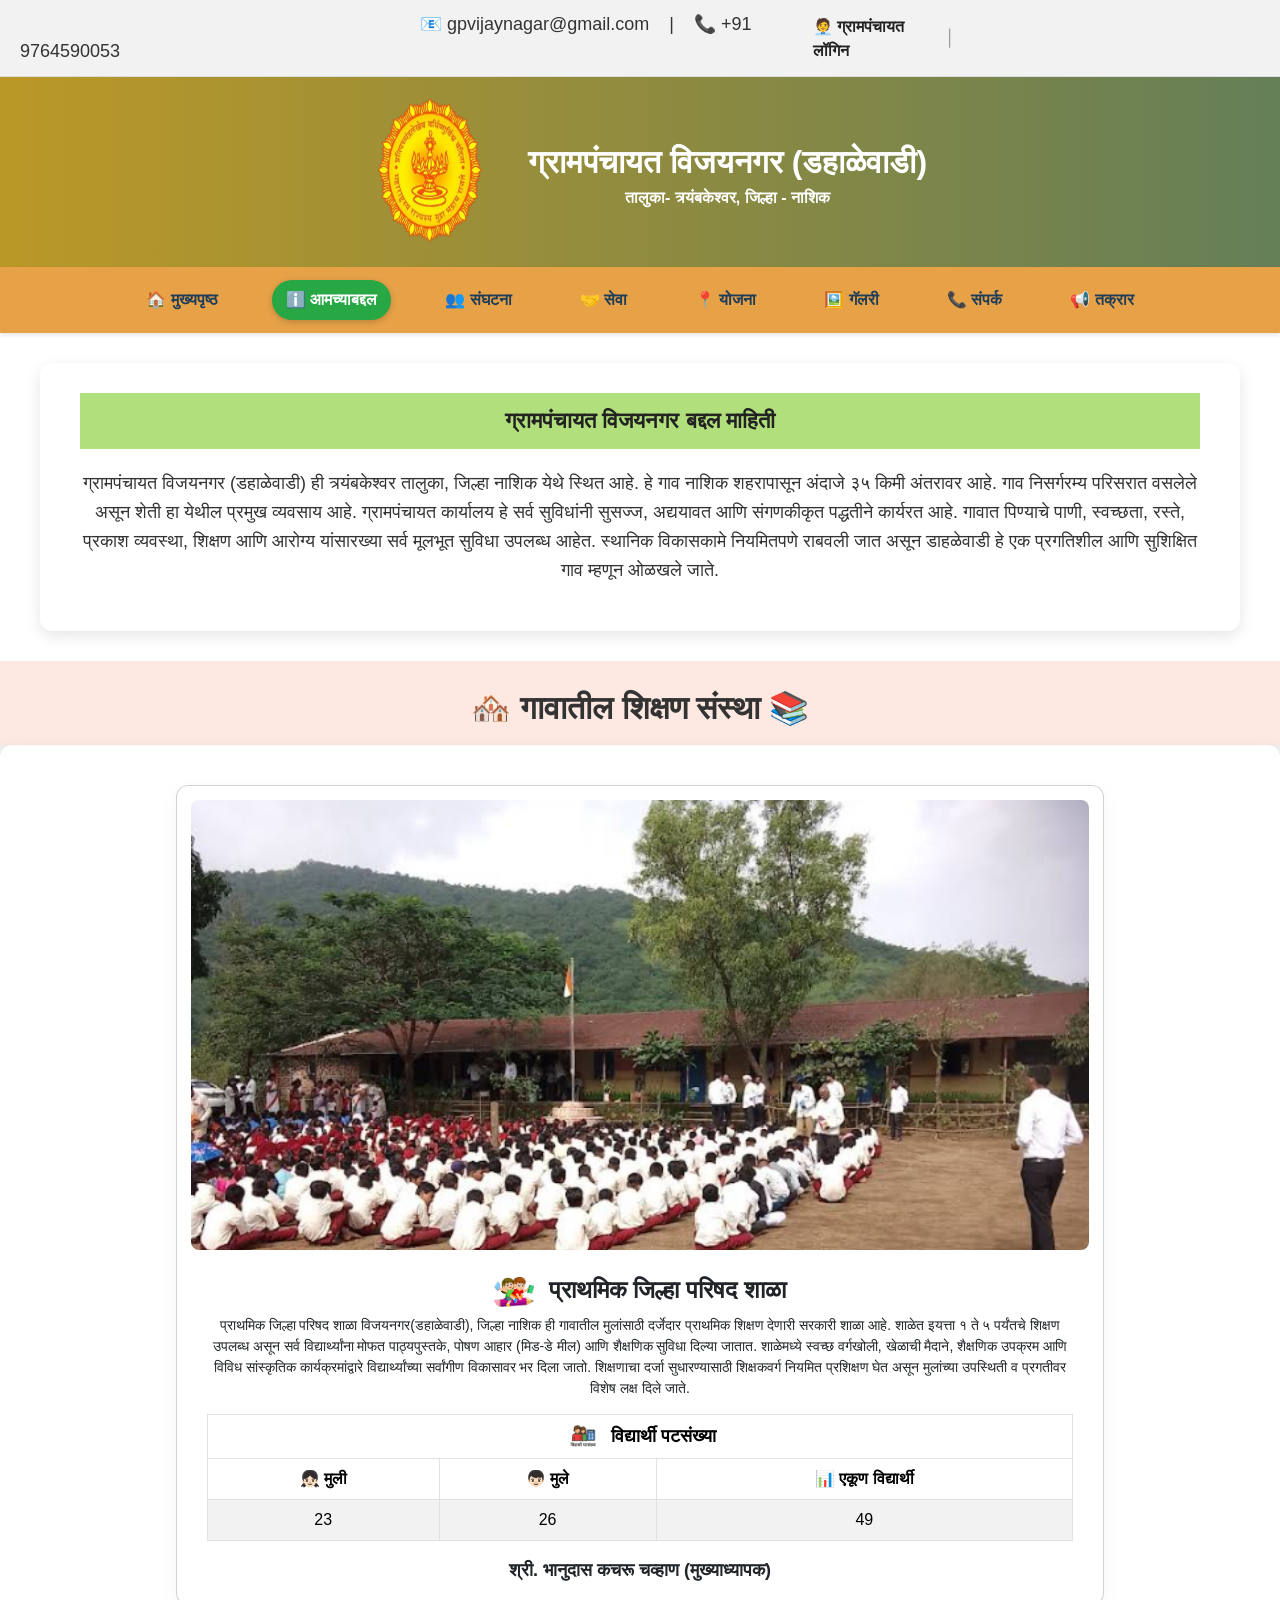
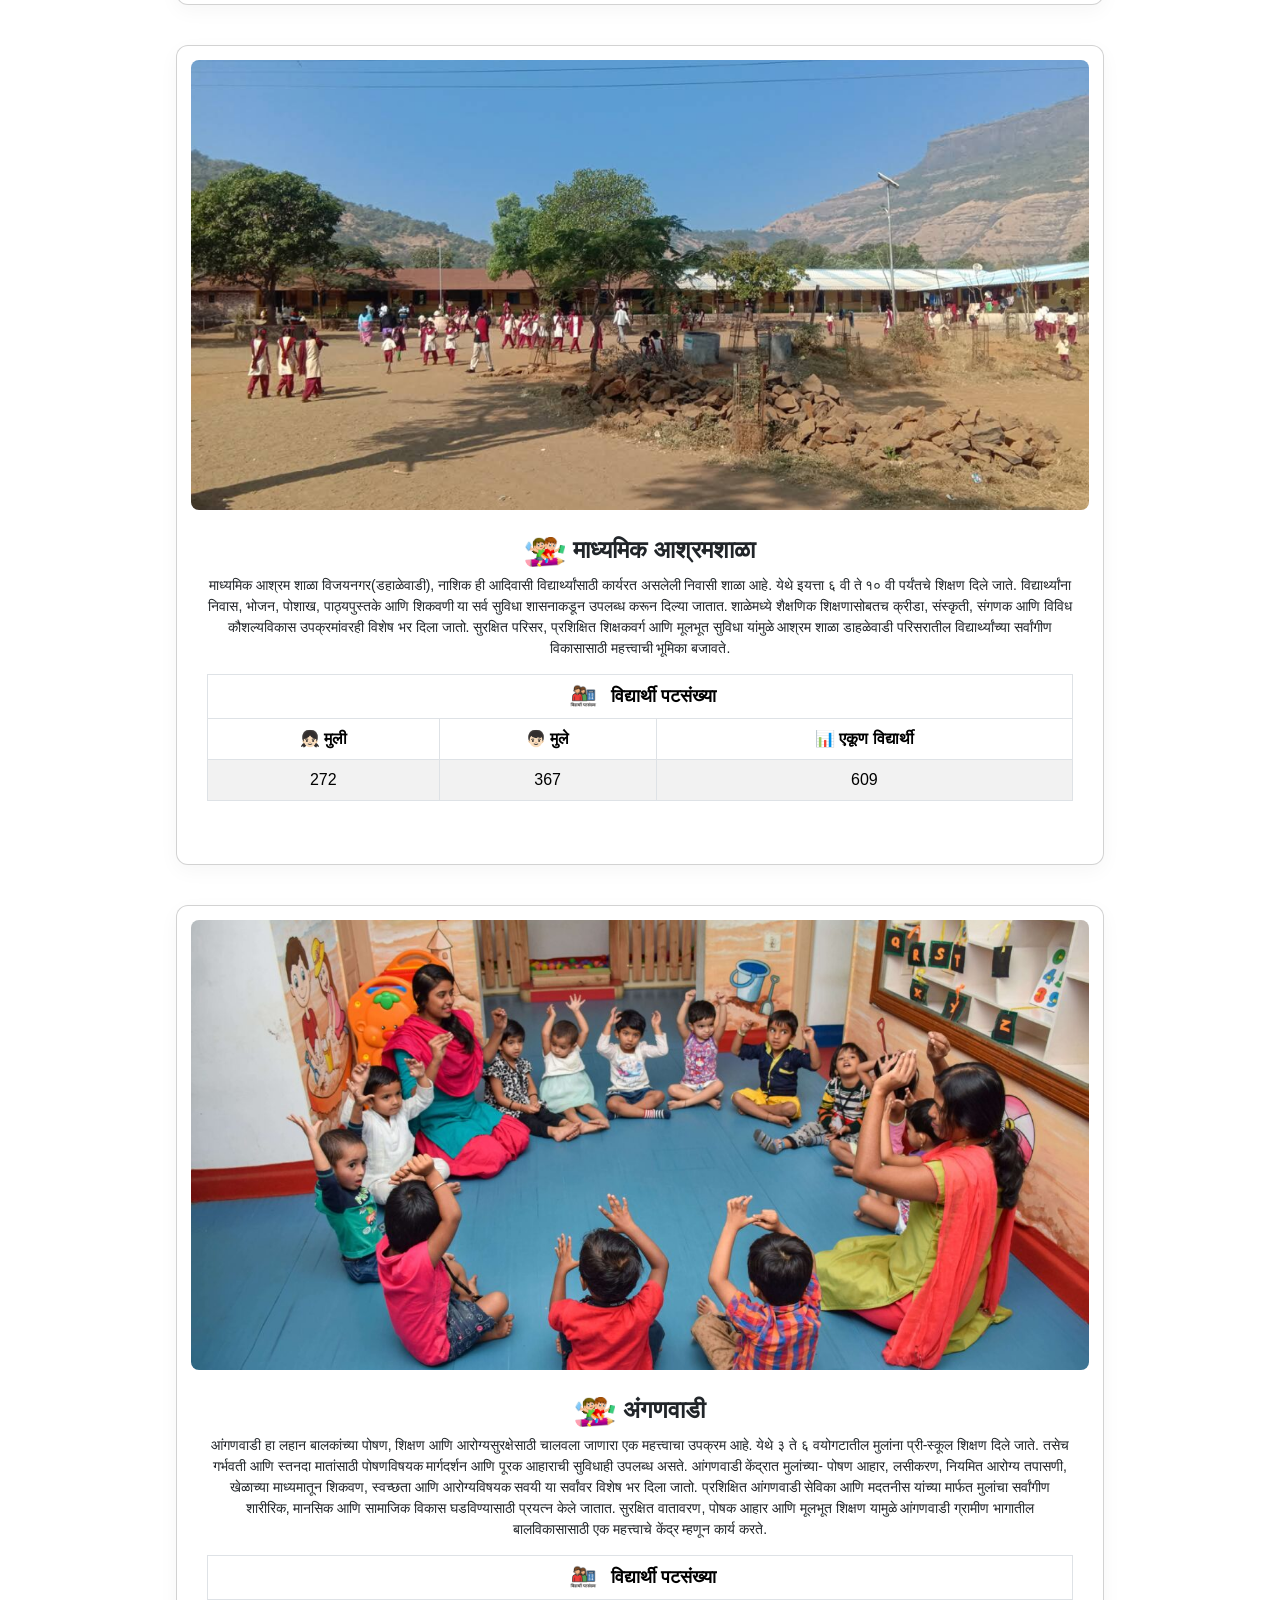
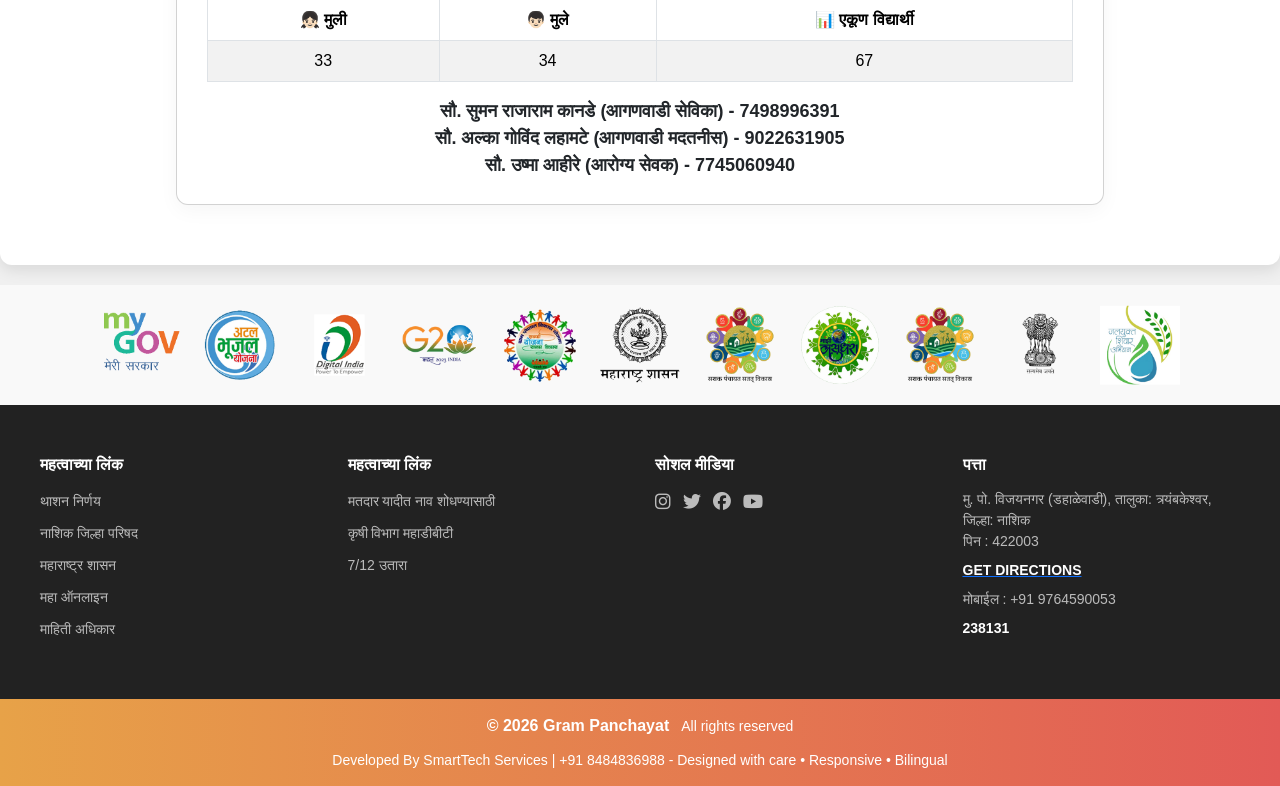
<file: about.html>
<!DOCTYPE html>
<html lang="en">
<head>
 <meta charset="UTF-8">
    <meta name="viewport" content="width=device-width, initial-scale=1.0">
     <link rel="icon" href="images/GramLogo.png" type="image/x-icon">
    <title>ग्रामपंचायत विजयनगर</title>
   
  <!--Bootstrap -->
   <link href="https://cdn.jsdelivr.net/npm/bootstrap@5.2.3/dist/css/bootstrap.min.css" rel="stylesheet">
  <!-- Font Awesome CSS -->
  <link rel="stylesheet" href="https://cdnjs.cloudflare.com/ajax/libs/font-awesome/6.4.0/css/all.min.css">  
    <link rel="stylesheet" href="https://unpkg.com/boxicons@2.1.4/css/boxicons.min.css">
    <link href="https://unpkg.com/aos@2.3.1/dist/aos.css" rel="stylesheet">
    
    <!-- Google Font -->
     <meta name="google" content="notranslate">
  <link href="https://fonts.googleapis.com/css2?family=Inter:wght@300;400;600;700&display=swap" rel="stylesheet">
    <link rel="stylesheet" href="style.css">
    <!-- Icons (FontAwesome or similar) -->
    <link rel="stylesheet" href="style.css">
    <link rel="stylesheet" href="lightbox.css">
<style>
        body {
            font-family: 'Segoe UI', sans-serif;
            background-color: #f0f0f0;
            /* padding: 30px; */
        }

        .population-card {
            width: 400px;
            background-color: #fff;
            border-radius: 6px;
            box-shadow: 0 2px 6px rgba(0, 0, 0, 0.1);
            padding: 20px;
        }

            .population-card h2 {
                font-size: 18px;
                color: #003366;
                margin-bottom: 10px;
                position: relative;
                display: inline-block;
                border-bottom: 3px solid orange;
            }

        .population-table {
            background: white;
            padding: 15px;
            border-radius: 10px;
            text-align: center;
            width: 150px;
            box-shadow: 0 2px 5px rgba(0,0,0,0.1);
            transition: transform 0.3s ease, box-shadow 0.3s ease;
            cursor: pointer;  /* hover केल्यावर pointer दिसेल */
        }

        /* hover झाल्यावर bubble effect */
        .population-table:hover {
            transform: scale(1.1);  /* थोडा मोठा होईल */
            box-shadow: 0 8px 15px rgba(0,0,0,0.2); /* shadow वाढेल */
        }

        .pop-col {
            flex: 1;
        }

            .pop-col:not(:last-child) {
                border-right: 1px solid #ddd;
            }

            .pop-col img {
                width: 36px;
                height: 36px;
                margin-bottom: 6px;
            }

        .pop-label {
            font-weight: bold;
            font-size: 14px;
            margin-bottom: 5px;
            color: #222;
        }

        .pop-value {
            font-size: 20px; /* Increase size */
            font-weight: bold; /* Make bold */
            color: #000; /* Darker color for better contrast (optional) */
            margin-top: 5px;
        }
        .goog-te-combo {
      font-size: 16px !important;
      font-weight: bold !important;
      padding: 6px;
    }

    .section-container{
    text-align:center;
    padding:10px 0px;
    margin: 0px 0px;
    background:#fde9e2;   /* full width background color */
    width:100%;
    }

    .sectionHead
    {
      margin-top: 18px;
    }
      .info-card-img {
      background-color: white;
      box-shadow: 0 5px 15px rgba(0,0,0,0.1);
      padding: 30px 40px;
      border-radius: 12px;
      max-width: 1400px;
      width: 100%;
      text-align: center;

      align-items: center;
      justify-content: center;

      background-position: center;
    }

    .center
    {
      display: flex;
      justify-content: center;
      align-content: center;
      margin-bottom: 20px;
    }

    .card
    {
      width: 58rem; height: 820px;
    }

    .card.extra
  {
      width: 58rem; height: 900px;
  } 

    @media (max-width: 576px) {

  .card-img-top {
    width: 100%;
    height: auto;
  }

  .card{
    height: 920px;
  }

   /* .container-fluid .card:nth-child(3)
  {
    height: 1100px;
  } */

  
    .card.extra
  {
    height: 1100px;
  } 
}
    
    </style>

    <meta name="google" content="notranslate">
    <script type="text/javascript">
  function googleTranslateElementInit() {
    new google.translate.TranslateElement({
      pageLanguage: 'mr', // or 'mr' if your original site is in Marathi
      includedLanguages: 'en,hi,mr', // ✅ Add 'mr' for Marathi
      layout: google.translate.TranslateElement.InlineLayout.SIMPLE
    }, 'google_translate_element');
  }
</script>

<script type="text/javascript" src="//translate.google.com/translate_a/element.js?cb=googleTranslateElementInit"></script>
   
</head>

<body>

      <div class="top-bar-first">
    <div class="contact-info-one">
      <span>📧 gpvijaynagar@gmail.com  &nbsp;&nbsp; | &nbsp;&nbsp; 📞 +91 9764590053</span>
      
      
    </div>
    <div class="login-translate">
     <a href="admin-login.html" class="gp-login" target="_blank">🧑‍💼 ग्रामपंचायत लॉगिन</a>
    <span class="separator">|</span>
    <div id="google_translate_element"></div>
    </div>
  </div>

    <!-- <header class="site-header">
      <div class="logo">
         <img src="images/maharashtraLogo_1.png" alt="Maharashtra Shasan">
      </div>
        <h1 data-aos="fade-down"><strong>ग्रामपंचायत महादेवनगर</strong></h1>
        <p data-aos="fade-up"><strong>तालुक- त्र्यंबकेश्वर,  जिल्हा - नाशिक</strong> </p>
    </header> -->
    <header class="site-header" style="display: flex; align-items: center;justify-content: center;">
      <div class="logo">
         <img src="images/maharashtraLogo_1.png" style="height: 150px; width: 150px; margin-right: 25px;" alt="Maharashtra Shasan">
      </div>
      <div class="header">
         <h1 data-aos="fade-down"><strong>ग्रामपंचायत विजयनगर (डहाळेवाडी)</strong></h1>
        <p data-aos="fade-up"><strong>तालुका- त्र्यंबकेश्वर,  जिल्हा - नाशिक</strong> </p>
      </div>

    </header>

    <nav class="navbar">
         <div class="mobile-nav-toggle" aria-expanded="false">☰</div>

        <ul id="main-nav">
            <li><a href="index.html">🏠 मुख्यपृष्ठ</a></li>
            <li class="active"><a href="#">ℹ️ आमच्याबद्दल</a></li>
            <li><a href="organisation.html">👥 संघटना</a></li>
            <li><a href="services.html">🤝 सेवा</a></li>
            <li><a href="schemes.html">📍 योजना</a></li>
            <li><a href="gallery.html">🖼️ गॅलरी</a></li>
            <li><a href="contact.html">📞 संपर्क</a></li>
             <li><a href="#complaint" data-bs-toggle="modal" data-bs-target="#complaintModal">📢 तक्रार</a></li>  
            
        </ul>

       
    </nav>

    <section class="welcome-section-about">
        <div data-aos="fade-right" class="info-card">
            <h2 class="section-title-about">ग्रामपंचायत विजयनगर बद्दल माहिती</h2>
            <p>
             ग्रामपंचायत विजयनगर (डहाळेवाडी) ही त्र्यंबकेश्वर तालुका, जिल्हा नाशिक येथे स्थित आहे. हे गाव नाशिक शहरापासून अंदाजे ३५ किमी अंतरावर आहे. गाव निसर्गरम्य परिसरात वसलेले असून शेती हा येथील प्रमुख व्यवसाय आहे. ग्रामपंचायत कार्यालय हे सर्व सुविधांनी सुसज्ज, अद्ययावत आणि संगणकीकृत पद्धतीने कार्यरत आहे. गावात पिण्याचे पाणी, स्वच्छता, रस्ते, प्रकाश व्यवस्था, शिक्षण आणि आरोग्य यांसारख्या सर्व मूलभूत सुविधा उपलब्ध आहेत. स्थानिक विकासकामे नियमितपणे राबवली जात असून डाहळेवाडी हे एक प्रगतिशील आणि सुशिक्षित गाव म्हणून ओळखले जाते.
            </p>

            
                
           
        </div>

        
    </section>


    <section >

    <div class="section-container">
          <h2 class="sectionHead" data-aos="fade-up"><strong>🏘️ गावातील शिक्षण संस्था 📚</strong></h2>
        </div>
        <div class="center">
        <div class="info-card-img">
          
        <div class="songirwallpaper" >

        </div>

        <div class="container-fluid" style="display: flex; align-items: center; justify-content: space-evenly; flex-wrap: wrap;margin: 10px 0px;">
            <div class="card" data-aos="fade-right">
              <img src="images/madyamik_shala.png" style="height:450px" class="card-img-top" alt="Ashram Shala">
              <div class="card-body">
                <h4 class="card-title"><img src="images/school_logo.png" alt="School Icon" 
                         style="width:40px; height:auto; margin-right:8px; vertical-align:middle;">
                        <strong>प्राथमिक जिल्हा परिषद शाळा</strong></h4>
                <p class="card-text">प्राथमिक जिल्हा परिषद शाळा विजयनगर(डहाळेवाडी), जिल्हा नाशिक ही गावातील मुलांसाठी दर्जेदार प्राथमिक शिक्षण देणारी सरकारी शाळा आहे. शाळेत इयत्ता १ ते ५ पर्यंतचे शिक्षण उपलब्ध असून सर्व विद्यार्थ्यांना मोफत पाठ्यपुस्तके, पोषण आहार (मिड-डे मील) आणि शैक्षणिक सुविधा दिल्या जातात. शाळेमध्ये स्वच्छ वर्गखोली, खेळाची मैदाने, शैक्षणिक उपक्रम आणि विविध सांस्कृतिक कार्यक्रमांद्वारे विद्यार्थ्यांच्या सर्वांगीण विकासावर भर दिला जातो. शिक्षणाचा दर्जा सुधारण्यासाठी शिक्षकवर्ग नियमित प्रशिक्षण घेत असून मुलांच्या उपस्थिती व प्रगतीवर विशेष लक्ष दिले जाते.</p>
                <table class="table table-bordered table-striped" style="margin-top: 15px;">
                  <thead style="background-color: aquamarine;">
                    <tr>
                      <th colspan="3" style="font-size: large;">
                        <img src="images/student_count.png" alt="School Icon" 
                         style="width:40px; height:auto; margin-right:8px; vertical-align:middle;"><strong>विद्यार्थी पटसंख्या</strong></th>
                    </tr>
                  </thead>
                  <thead>
                    <tr>
                      <th>👧🏻 मुली</th>
                      <th>👦🏻 मुले</th>
                      <th>📊 एकूण विद्यार्थी</th>
                    </tr>
                  </thead>
                  <tbody>
                      <tr>
                        <td>23</td>
                        <td>26</td>
                        <td>49</td>
                      </tr>
                  </tbody>
                </table>
                <p class="card-text" style="font-size: large;"><strong>श्री. भानुदास कचरू चव्हाण (मुख्याध्यापक)</strong></p>
                <!-- <a href="#" class="btn btn-primary mt-3"  data-bs-toggle="modal" data-bs-target="#songirFortModal">More</a> -->
              </div>
            </div>

            
            <div class="card" data-aos="fade-left" style="margin-top: 20px;">
              <img src="images/madyamik_shala_1.png" style="height:450px" class="card-img-top" alt="Madhyamik School">
              <div class="card-body">
                <h4 class="card-title"><img src="images/school_logo.png" alt="School Icon" 
                         style="width:40px; height:auto; margin-right:8px; vertical-align:middle;"><strong>माध्यमिक आश्रमशाळा</strong></h4>
                <p class="card-text">माध्यमिक आश्रम शाळा विजयनगर(डहाळेवाडी), नाशिक ही आदिवासी विद्यार्थ्यांसाठी कार्यरत असलेली निवासी शाळा आहे. येथे इयत्ता ६ वी ते १० वी पर्यंतचे शिक्षण दिले जाते. विद्यार्थ्यांना निवास, भोजन, पोशाख, पाठ्यपुस्तके आणि शिकवणी या सर्व सुविधा शासनाकडून उपलब्ध करून दिल्या जातात. शाळेमध्ये शैक्षणिक शिक्षणासोबतच क्रीडा, संस्कृती, संगणक आणि विविध कौशल्यविकास उपक्रमांवरही विशेष भर दिला जातो. सुरक्षित परिसर, प्रशिक्षित शिक्षकवर्ग आणि मूलभूत सुविधा यांमुळे आश्रम शाळा डाहळेवाडी परिसरातील विद्यार्थ्यांच्या सर्वांगीण विकासासाठी महत्त्वाची भूमिका बजावते.</p>
                 <table class="table table-bordered table-striped" style="margin-top: 15px;">
                  <thead style="background-color: aquamarine;">
                    <tr>
                      <th colspan="3" style="font-size: large;"><img src="images/student_count.png" alt="School Icon" 
                         style="width:40px; height:auto; margin-right:8px; vertical-align:middle;"><strong>विद्यार्थी पटसंख्या</strong></th>
                    </tr>
                  </thead>
                  <thead>
                    <tr>
                     <th>👧🏻 मुली</th>
                      <th>👦🏻 मुले</th>
                      <th>📊 एकूण विद्यार्थी</th>
                    </tr>
                  </thead>
                  <tbody>
                      <tr>
                        <td>272</td>
                        <td>367</td>
                        <td>609</td>
                      </tr>
                  </tbody>
                </table>
               <!-- <p class="card-text" style="font-size: large;"><strong>श्री. भानुदास कचरू चव्हाण (मुख्याध्यापक)</strong></p> -->
                <!-- <a href="#" class="btn btn-primary mt-3"  data-bs-toggle="modal" data-bs-target="#songirVillageModal">More</a> -->
              </div>
            </div>


            <div class="card extra" data-aos="fade-right" style="margin-top: 20px;">
              <img src="images/anganwadi.jpg" style="height:450px" class="card-img-top" alt="Anganwadi Image">
              <div class="card-body">
                <h4 class="card-title"><img src="images/school_logo.png" alt="School Icon" 
                         style="width:40px; height:auto; margin-right:8px; vertical-align:middle;"><strong>अंगणवाडी</strong></h4>
                <p class="card-text">आंगणवाडी हा लहान बालकांच्या पोषण, शिक्षण आणि आरोग्यसुरक्षेसाठी चालवला जाणारा एक महत्त्वाचा उपक्रम आहे. येथे ३ ते ६ वयोगटातील मुलांना प्री-स्कूल शिक्षण दिले जाते. तसेच गर्भवती आणि स्तनदा मातांसाठी पोषणविषयक मार्गदर्शन आणि पूरक आहाराची सुविधाही उपलब्ध असते.

                            आंगणवाडी केंद्रात मुलांच्या- 

                            पोषण आहार,

                            लसीकरण,

                            नियमित आरोग्य तपासणी,

                            खेळाच्या माध्यमातून शिकवण,

                            स्वच्छता आणि आरोग्यविषयक सवयी

                            या सर्वांवर विशेष भर दिला जातो.

                      प्रशिक्षित आंगणवाडी सेविका आणि मदतनीस यांच्या मार्फत मुलांचा सर्वांगीण शारीरिक, मानसिक आणि सामाजिक विकास घडविण्यासाठी प्रयत्न केले जातात. सुरक्षित वातावरण, पोषक आहार आणि मूलभूत शिक्षण यामुळे आंगणवाडी ग्रामीण भागातील बालविकासासाठी एक महत्त्वाचे केंद्र म्हणून कार्य करते.</p>
                 <table class="table table-bordered table-striped" style="margin-top: 15px;">
                  <thead style="background-color: aquamarine;">
                    <tr>
                      <th colspan="3" style="font-size: large;"><img src="images/student_count.png" alt="School Icon" 
                         style="width:40px; height:auto; margin-right:8px; vertical-align:middle;"><strong>विद्यार्थी पटसंख्या</strong></th>
                    </tr>
                  </thead>
                  <thead>
                    <tr>
                     <th>👧🏻 मुली</th>
                      <th>👦🏻 मुले</th>
                      <th>📊 एकूण विद्यार्थी</th>
                    </tr>
                  </thead>
                  <tbody>
                      <tr>
                        <td>33</td>
                        <td>34</td>
                        <td>67</td>
                      </tr>
                  </tbody>
                </table>
               <p class="card-text" style="font-size: large;"><strong>सौ. सुमन राजाराम कानडे (आगणवाडी सेविका) - 7498996391</strong></p>
               <p class="card-text" style="font-size: large;"><strong>सौ. अल्का गोविंद लहामटे  (आगणवाडी मदतनीस) - 9022631905</strong></p>
               <p class="card-text" style="font-size: large;"><strong>सौ. उष्मा आहीरे (आरोग्य सेवक) - 7745060940</strong></p>
                <!-- <a href="#" class="btn btn-primary mt-3"  data-bs-toggle="modal" data-bs-target="#songirVillageModal">More</a> -->
              </div>
            </div>
        

        </div>
        </div>
      </div>  

    </section>

    
    
    
      
    <div class="modal fade" id="complaintModal" tabindex="-1">
    <div class="modal-dialog">
      <div class="modal-content">

        <!-- Header -->
        <div class="modal-header">
          <h5 class="modal-title">तक्रार / सूचना</h5>
        </div>

        <!-- Body -->
        <div class="modal-body">
          <form id="complaintForm">
            <div class="mb-3">
              <label class="form-label" >नाव :</label>
              <input type="text" class="form-control" id="complainterName" placeholder="आपले पूर्ण नाव भरा" required>
            </div>

            <div class="mb-3">
              <label class="form-label">मोबाईल नंबर :</label>
              <input type="number" class="form-control" id="complainterNumber" placeholder="आपला मोबाईल नंबर भरा" required>
            </div>

            <!-- <div class="mb-3">
              <label class="form-label required">तक्रार / सूचना प्रकार :</label>
              <select class="form-control" id="reasonDropdown">
                <option value="">-- निवडा --</option>
                <option value="complaint">पाणी प्रश्न</option>
                <option value="suggestion">स्वच्छता</option>
                <option value="complaint">गटार चेंबर</option>
                <option value="suggestion">रस्ते वाहतूक</option>
                <option value="complaint">पथ दिवे</option>
                <option value="suggestion">घंटा गाडी</option>
                <option value="complaint">इतर</option>
                
              </select>
            </div> -->

            <div class="mb-3">
              <label class="form-label">तक्रार / सूचना निवडा :</label>
              <select class="form-control" id="reasonDropdown">
                <option value="" required>-- निवडा --</option>
              </select>
            </div>

            <div class="mb-3">
              <label class="form-label">वर्णन :</label>
              <textarea class="form-control" id="comlaintDesc" rows="3" placeholder="समस्या तपशीलवार लिहा" required></textarea>
            </div>
          </form>
        </div>

        <!-- Footer -->
        <div class="modal-footer">
          <button class="btn btn-primary" type="submit" form="complaintForm">Send</button>
          <button class="btn btn-danger" data-bs-dismiss="modal">Close</button>
        </div>

      </div>
    </div>
  </div>

  


        <div id="logos"> 
        <div data-aos="fade-up" class="govtlogos">
          <img class="govlogo" src="images/apleSarkar.png" alt="Aple Sarkar">        
          <img class="govlogo" src="images/atalBujal.png" alt="Atal Bhujal">
          <img class="govlogo" src="images/digitalIndia.png" alt="Digital India">
          <img class="govlogo" src="images/g20.png" alt="G 20">
          <img class="govlogo" src="images/gramVikas.png" alt="Gram Vikas">
          <img class="govlogo" src="images/mahaShasan.png" alt="Maha shasan">
          <img class="govlogo" src="images/panchayat.png" alt="Panchayat Raj">
          <img class="govlogo" src="images/vasundhara.png" alt="Vasundhara">        
          <img class="govlogo" src="images/panchayat.png" alt="Panchayat">
          <img class="govlogo" src="images/satyamevaJayate.png" alt="Satyameva Jayate">
          <img class="govlogo" src="images/jalayuktaShivar.png" alt="Jalyukta Shivar">
        </div>
      </div>
      <!-- </section> -->

    <section class="footer-info">
  <div class="footer-container">

    <!-- Column 1 -->
    <div class="footer-col">
      <h3>महत्वाच्या लिंक</h3>
      <ul>
        <li> <a href="https://gr.maharashtra.gov.in/1145/Government-Resolutions" target="_blank" rel="noopener noreferrer">थाशन निर्णय</a></li>
        <li><a href="https://zpnashik.maharashtra.gov.in/" target="_blank" rel="noopener noreferrer">नाशिक जिल्हा परिषद</a></li>
        <li><a href="https://maharashtra.gov.in/" target="_blank" rel="noopener noreferrer">महाराष्ट्र शासन</a></li>
        <li><a href="https://www.mahaonline.gov.in/" target="_blank" rel="noopener noreferrer">महा ऑनलाइन</a></li>
        <li><a href="https://nashik.gov.in/en/services/rti/" target="_blank" rel="noopener noreferrer">माहिती अधिकार</a></li>
      </ul>
    </div>

    <!-- Column 2 -->
    <div class="footer-col">
      <h3>महत्वाच्या लिंक</h3>
      <ul>
        <li><a href="https://ceoelection.maharashtra.gov.in/ceo/" target="_blank" rel="noopener noreferrer">मतदार यादीत नाव शोधण्यासाठी</a></li>
        <li><a href="https://mahadbtmahait.gov.in/Farmer/AgriLogin/AgriLogin" target="_blank" rel="noopener noreferrer">कृषी विभाग महाडीबीटी</a></li>
        <li><a href="https://bhulekh.mahabhumi.gov.in/" target="_blank" rel="noopener noreferrer">7/12 उतारा</a></li>
      </ul>
    </div>

    <!-- Column 3 -->
    <div class="footer-col">
      <h3>सोशल मीडिया</h3>
      <div class="social-icons">
        <a href="https://www.instagram.com/" target="_blank" rel="noopener noreferrer"><i class="fa-brands fa-instagram"></i></a>
        <a href="https://x.com/" target="_blank" rel="noopener noreferrer"><i class="fa-brands fa-twitter"></i></a>
        <a href="https://www.facebook.com/" target="_blank" rel="noopener noreferrer"><i class="fa-brands fa-facebook"></i></a>
        <a href="https://www.youtube.com/" target="_blank" rel="noopener noreferrer"><i class="fa-brands fa-youtube"></i></a>
      </div>
    </div>

    <!-- Column 4 -->
    <div class="footer-col">
      <h3>पत्ता</h3>
      <p>मु. पो. विजयनगर (डहाळेवाडी), तालुका: त्र्यंबकेश्वर, जिल्हा: नाशिक <br>पिन : 422003</p>
      <a href="https://www.google.com/maps/dir//Mahadeo+Nagar,+Maharashtra/@20.0932841,73.5176019,4395m/data=!3m1!1e3!4m17!1m8!3m7!1s0x3bddf76ca1fcae59:0x95e32e883b8002c4!2sMahadeo+Nagar,+Maharashtra!3b1!8m2!3d20.0948341!4d73.5270189!16s%2Fg%2F12hlf7r_p!4m7!1m0!1m5!1m1!1s0x3bddf76ca1fcae59:0x95e32e883b8002c4!2m2!1d73.5270189!2d20.0948341?entry=ttu&g_ep=EgoyMDI1MTEwNC4xIKXMDSoASAFQAw%3D%3D" target="_blank"><p><strong>GET DIRECTIONS</strong></p></a>
     
      <p>मोबाईल : +91 9764590053</p>
      <p><strong>238131</strong></p>
    </div>

  </div>
</section>



     <footer>
    <div class="wrap f-wrap">
      <div style="display:flex;gap:12px;align-items:center;justify-content:center;flex-wrap:wrap">
        <div style="font-weight:700">© <span id="year"></span> Gram Panchayat</div>
        <div class="light">All rights reserved</div>
      </div>
      <small class="light"> Developed By SmartTech Services | +91 8484836988  - Designed with care • Responsive • Bilingual</small>
    </div>
  </footer>


    <script src="config.js"></script>
    <script src="script.js"></script>
    <script src="https://unpkg.com/aos@2.3.1/dist/aos.js"></script>
    <script src="https://cdn.jsdelivr.net/npm/bootstrap@5.2.3/dist/js/bootstrap.bundle.min.js"></script>
  <script>
document.addEventListener('DOMContentLoaded', () => {
  const toggle = document.querySelector('.mobile-nav-toggle');
  const menu = document.querySelector('nav ul#main-nav');
  const menuLinks = document.querySelectorAll('nav ul#main-nav li a');

  // Guard: if elements are missing (e.g. different page), exit gracefully
  if (!toggle || !menu) return;

  // Toggle menu on hamburger click
  toggle.addEventListener('click', () => {
    const isOpen = menu.classList.toggle('show');       // add/remove .show
    toggle.setAttribute('aria-expanded', isOpen);       // accessibility
    // Optional: change icon from ☰ to ✖
    toggle.textContent = isOpen ? '✖' : '☰';
  });

  // Close menu when any link clicked (for SPA behaviour or anchor links)
  if (menuLinks.length) {
    menuLinks.forEach(link => {
      link.addEventListener('click', () => {
        menu.classList.remove('show');
        toggle.setAttribute('aria-expanded', 'false');
        toggle.textContent = '☰';
      });
    });
  }





  // Optional: close menu if user taps/clicks outside the nav when open
  document.addEventListener('click', (e) => {
    if (!menu.classList.contains('show')) return;
    if (!e.target.closest('nav')) {
      menu.classList.remove('show');
      toggle.setAttribute('aria-expanded', 'false');
      toggle.textContent = '☰';
    }
  });

  // Optional: allow keyboard toggle via Enter/Space when focused
  toggle.addEventListener('keydown', (e) => {
    if (e.key === 'Enter' || e.key === ' ') {
      e.preventDefault();
      toggle.click();
    }
  });
});
</script>

   
    <script>
    AOS.init({
        duration: 1000,   // Animation duration (ms)
        once: true        // Run animation only once
    });
    </script>
</body>
</html>
</file>
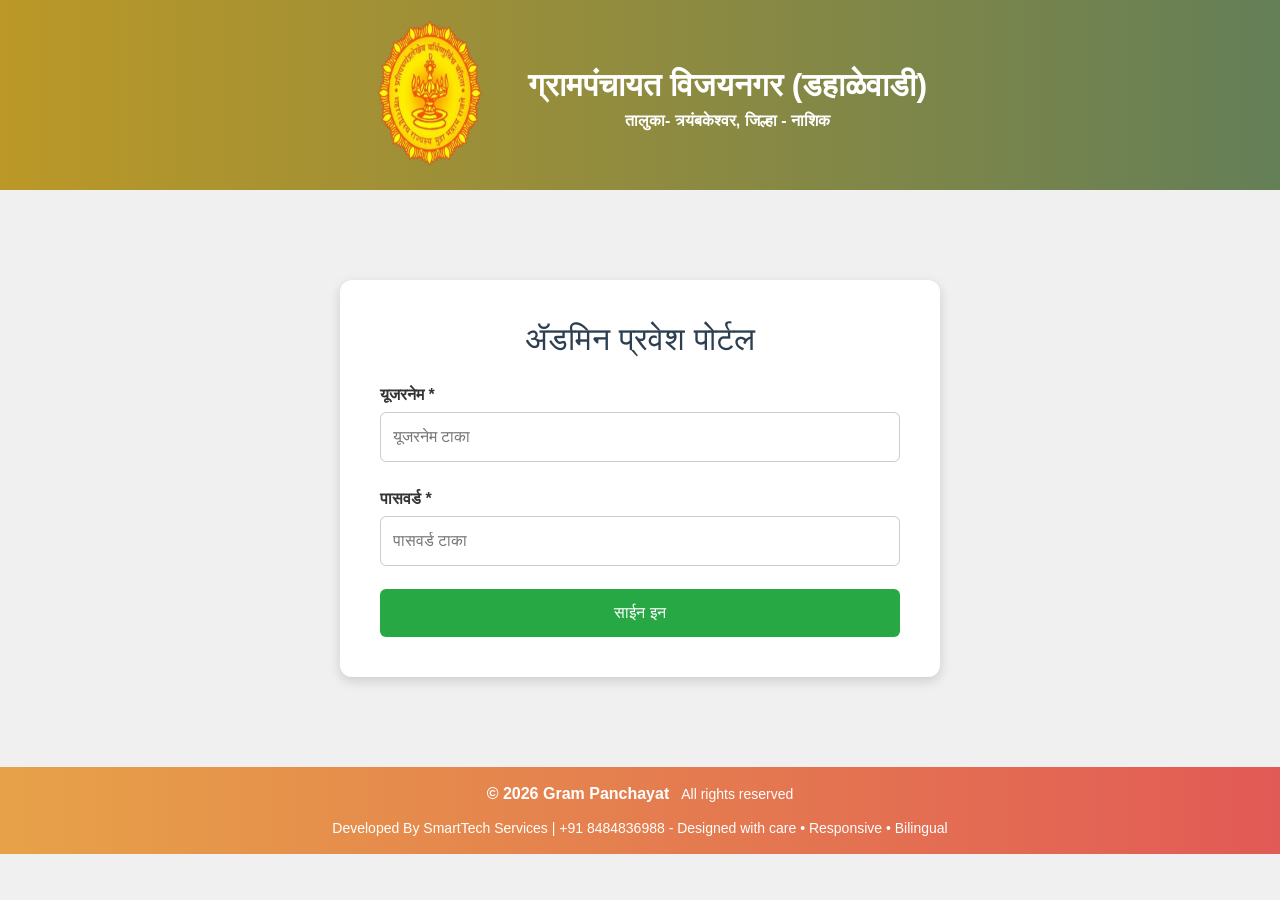
<file: admin-login.html>
<!DOCTYPE html>
<html lang="en">
<head>
 <meta charset="UTF-8">
    <meta name="viewport" content="width=device-width, initial-scale=1.0">
     <link rel="icon" href="images/GramLogo.png" type="image/x-icon">
    <title>ॲडमिन लॉगिन</title>
   
  <!--Bootstrap -->
   <link href="https://cdn.jsdelivr.net/npm/bootstrap@5.2.3/dist/css/bootstrap.min.css" rel="stylesheet">
  <!-- Font Awesome CSS -->
  <link rel="stylesheet" href="https://cdnjs.cloudflare.com/ajax/libs/font-awesome/6.4.0/css/all.min.css">  
    <link rel="stylesheet" href="https://unpkg.com/boxicons@2.1.4/css/boxicons.min.css">
    <link href="https://unpkg.com/aos@2.3.1/dist/aos.css" rel="stylesheet">
    
    <!-- Google Font -->
     <meta name="google" content="notranslate">
  <link href="https://fonts.googleapis.com/css2?family=Inter:wght@300;400;600;700&display=swap" rel="stylesheet">
    <link rel="stylesheet" href="style.css">
    <!-- Icons (FontAwesome or similar) -->
    <link rel="stylesheet" href="style.css">
    <link rel="stylesheet" href="lightbox.css">
    <style>
        body {
            font-family: 'Segoe UI', sans-serif;
            background-color: #f0f0f0;
            justify-content: center;
            /* padding: 30px; */
        }

  

    .gp-login-box {
        background: #fff;
        /* margin: 0 25px; */
        padding: 40px;
        border-radius: 12px;
        box-shadow: 0 4px 12px rgba(0,0,0,0.15);
        width: 100%;
        max-width: 600px;
        margin: 90px auto; /* centers horizontally */
    }

    .gp-login-box h2 {
      text-align: center;
      margin-bottom: 25px;
      color: #2c3e50;
    }

    .gp-login-box label {
      display: block;
      margin: 10px 0 5px;
      font-weight: bold;
    }

    .gp-login-box input {
      width: 100%;
      padding: 12px;
      border: 1px solid #ccc;
      border-radius: 6px;
      margin-bottom: 15px;
    }

    .gp-options {
      display: flex;
      justify-content: space-between;
      align-items: center;
      font-size: 14px;
      margin-bottom: 20px;
    }

    .gp-btn {
      width: 100%;
      padding: 12px;
      background: #28a745;
      color: white;
      border: none;
      border-radius: 6px;
      font-size: 16px;
      cursor: pointer;
    }

    .gp-btn:hover {
      background: #218838;
    }

        .population-card {
            width: 400px;
            background-color: #fff;
            border-radius: 6px;
            box-shadow: 0 2px 6px rgba(0, 0, 0, 0.1);
            padding: 20px;
        }

            .population-card h2 {
                font-size: 18px;
                color: #003366;
                margin-bottom: 10px;
                position: relative;
                display: inline-block;
                border-bottom: 3px solid orange;
            }

        .population-table {
            background: white;
            padding: 15px;
            border-radius: 10px;
            text-align: center;
            width: 150px;
            box-shadow: 0 2px 5px rgba(0,0,0,0.1);
            transition: transform 0.3s ease, box-shadow 0.3s ease;
            cursor: pointer;  /* hover केल्यावर pointer दिसेल */
        }

        /* hover झाल्यावर bubble effect */
        .population-table:hover {
            transform: scale(1.1);  /* थोडा मोठा होईल */
            box-shadow: 0 8px 15px rgba(0,0,0,0.2); /* shadow वाढेल */
        }

        .pop-col {
            flex: 1;
        }

            .pop-col:not(:last-child) {
                border-right: 1px solid #ddd;
            }

            .pop-col img {
                width: 36px;
                height: 36px;
                margin-bottom: 6px;
            }

        .pop-label {
            font-weight: bold;
            font-size: 14px;
            margin-bottom: 5px;
            color: #222;
        }

        .pop-value {
            font-size: 20px; /* Increase size */
            font-weight: bold; /* Make bold */
            color: #000; /* Darker color for better contrast (optional) */
            margin-top: 5px;
        }
        .goog-te-combo {
      font-size: 16px !important;
      font-weight: bold !important;
      padding: 6px;
    }



    

/* ------------------------------Start - Admin Login Loader---------------------------------------------------- */




/* OVERLAYS (Loader + Error) */
.overlay {
  display: none;
  align-items: center;
  justify-content: center;
  flex-direction: column;
  position: absolute;
  inset: 0;
  background: rgba(255, 255, 255, 0.85);
  text-align: center;
  z-index: 5;
  border-radius: 8px;
}

/* Loader text */
.overlay p {
  margin-top: 10px;
  color: #333;
  font-size: 1rem;
  font-weight: 500;
}

/* Error style */
.overlay.error {
  color: red;
  font-weight: 600;
  font-size: 1.1rem;
  background: rgba(255, 255, 255, 0.95);
}



/*Till Login Loader  */


.lds-roller {
  /* change color here */
  color: #46dff0
}
.lds-roller,
.lds-roller div,
.lds-roller div:after {
  box-sizing: border-box;
}
.lds-roller {
  display: inline-block;
  position: relative;
  width: 80px;
  height: 80px;
}
.lds-roller div {
  animation: lds-roller 1.2s cubic-bezier(0.5, 0, 0.5, 1) infinite;
  transform-origin: 40px 40px;
}
.lds-roller div:after {
  content: " ";
  display: block;
  position: absolute;
  width: 7.2px;
  height: 7.2px;
  border-radius: 50%;
  background: #46dff0;
  margin: -3.6px 0 0 -3.6px;
}
.lds-roller div:nth-child(1) {
  animation-delay: -0.036s;
}
.lds-roller div:nth-child(1):after {
  top: 62.62742px;
  left: 62.62742px;
}
.lds-roller div:nth-child(2) {
  animation-delay: -0.072s;
}
.lds-roller div:nth-child(2):after {
  top: 67.71281px;
  left: 56px;
}
.lds-roller div:nth-child(3) {
  animation-delay: -0.108s;
}
.lds-roller div:nth-child(3):after {
  top: 70.90963px;
  left: 48.28221px;
}
.lds-roller div:nth-child(4) {
  animation-delay: -0.144s;
}
.lds-roller div:nth-child(4):after {
  top: 72px;
  left: 40px;
}
.lds-roller div:nth-child(5) {
  animation-delay: -0.18s;
}
.lds-roller div:nth-child(5):after {
  top: 70.90963px;
  left: 31.71779px;
}
.lds-roller div:nth-child(6) {
  animation-delay: -0.216s;
}
.lds-roller div:nth-child(6):after {
  top: 67.71281px;
  left: 24px;
}
.lds-roller div:nth-child(7) {
  animation-delay: -0.252s;
}
.lds-roller div:nth-child(7):after {
  top: 62.62742px;
  left: 17.37258px;
}
.lds-roller div:nth-child(8) {
  animation-delay: -0.288s;
}
.lds-roller div:nth-child(8):after {
  top: 56px;
  left: 12.28719px;
}
@keyframes lds-roller {
  0% {
    transform: rotate(0deg);
  }
  100% {
    transform: rotate(360deg);
  }
}

.loader-overlay {
  position: fixed;
  top: 0;
  left: 0;
  width: 100%;
  height: 100%;
  background: rgba(61, 61, 61, 0.8);
  z-index: 9999;
  display: flex;
  justify-content: center;
  align-items: center;
}



/* ------------------------------End - Admin Login Loader---------------------------------------------------- */






    
    </style>

    <meta name="google" content="notranslate">
    <script type="text/javascript">
  function googleTranslateElementInit() {
    new google.translate.TranslateElement({
      pageLanguage: 'mr', // or 'mr' if your original site is in Marathi
      includedLanguages: 'en,hi,mr', // ✅ Add 'mr' for Marathi
      layout: google.translate.TranslateElement.InlineLayout.SIMPLE
    }, 'google_translate_element');
  }
</script>

<script type="text/javascript" src="//translate.google.com/translate_a/element.js?cb=googleTranslateElementInit"></script>
   
</head>

<body>

   

   <header class="site-header" style="display: flex; align-items: center;justify-content: center;">
      <div class="logo">
         <img src="images/maharashtraLogo_1.png" style="height: 150px; width: 150px; margin-right: 25px;" alt="Maharashtra Shasan">
      </div>
      <div class="header">
         <h1 data-aos="fade-down"><strong>ग्रामपंचायत विजयनगर (डहाळेवाडी)</strong></h1>
        <p data-aos="fade-up"><strong>तालुका- त्र्यंबकेश्वर,  जिल्हा - नाशिक</strong> </p>
      </div>
    </header>

   

    <div class="gp-login-box">
    <h2>ॲडमिन प्रवेश पोर्टल</h2>
    <form id="adminLoginForm">
      <label>यूजरनेम *</label>
      <input type="text" id="username" placeholder="यूजरनेम टाका" required>

      <label>पासवर्ड *</label>
      <input type="password" id="password" placeholder="पासवर्ड टाका" required>
      <span id="loginMessage" class="text-danger mt-2" style="display:block; font-size: 0.9rem;"></span>

      

      <button type="submit" class="gp-btn" id="loginbtn">साईन इन</button>
    </form>
  </div>

      <div id="loaderOverlay" class="loader-overlay" style="display: none;">
      <div class="lds-roller">
        <div></div><div></div><div></div><div></div>
        <div></div><div></div><div></div><div></div>
      </div>
    </div>  



     




     <footer>
    <div class="wrap f-wrap">
      <div style="display:flex;gap:12px;align-items:center;justify-content:center;flex-wrap:wrap">
        <div style="font-weight:700">© <span id="year"></span> Gram Panchayat</div>
        <div class="light">All rights reserved</div>
      </div>
      <small class="light"> Developed By SmartTech Services | +91 8484836988  - Designed with care • Responsive • Bilingual</small>
    </div>
  </footer>

    
    <script src="utils.js"></script>
    <script src="config.js"></script>
    <script src="script.js"></script>
     <script src="https://unpkg.com/aos@2.3.1/dist/aos.js"></script>
     <script src="https://cdn.jsdelivr.net/npm/bootstrap@5.2.3/dist/js/bootstrap.bundle.min.js"></script>
    <script>
    AOS.init({
        duration: 1000,   // Animation duration (ms)
        once: true        // Run animation only once
    });
    </script>

     <script>


     //--------------------------------------Api Implementation-----------------------------------
const adminLoginForm = document.getElementById('adminLoginForm');
const loaderOverlay = document.getElementById('loaderOverlay');
const message = document.getElementById('loginMessage');
const loginBtn = document.querySelector('#loginbtn');

if (adminLoginForm) {
  adminLoginForm.addEventListener('submit', async function (e) {
    e.preventDefault();
    message.textContent = "";

    const username = document.getElementById('username').value.trim();
    const password = document.getElementById('password').value.trim();

    if (!username || !password) {
      message.textContent = "Please enter both Username and Password.";
      return;
    }

    // Show loader & disable form controls
    if (loaderOverlay) loaderOverlay.style.display = "flex";
    if (loginBtn) loginBtn.disabled = true;

    try {
      const apiPath = window.APP_CONFIG.apiBaseUrl;

      const resp = await fetchWithTimeout(apiPath + 'admin/login', {
        method: 'POST',
        headers: { 'Content-Type': 'application/json' },
        body: JSON.stringify({ username, password })
      }, 60000); // 60s timeout for Render cold start

      if (!resp.ok) {
        const errorData = await resp.json().catch(() => ({}));
        message.textContent = errorData.message || "Invalid credentials, login failed!";
        return;
      }

      const data = await resp.json();
      localStorage.setItem('adminToken', data.token); // Save JWT

      // Redirect to dashboard (same tab)
      window.location.href = "AdminDashboard.html";

    } catch (error) {
      if (error.message === 'timeout') {
        message.textContent = "Server is starting up. Please wait a minute and try again.";
      } else {
        message.textContent = "Server not responding. Please try again later.";
      }
      console.error("Login error:", error);

    } finally {
      if (loaderOverlay) loaderOverlay.style.display = "none";
      if (loginBtn) loginBtn.disabled = false;
    }
  });
}


    
  // Admin Login Implementation
  // const adminLoginForm = document.getElementById('adminLoginForm');
  // const loaderOverlay = document.getElementById('loaderOverlay');
  // const message = document.getElementById('loginMessage');
  // const loginBtn = document.querySelector('#loginbtn');
  // // const loginModalEl = document.getElementById('loginModal');

  // // if (!loginModalEl) {
  // //   console.warn("loginModal element not found");
  // // }

  // // 1) Submit/login handler (keeps your loader + fetch logic)
  // if (adminLoginForm) {
  //   adminLoginForm.addEventListener('submit', async function (e) {
  //     e.preventDefault();
  //     message.textContent = "";

  //     const username = document.getElementById('username').value.trim();
  //     const password = document.getElementById('password').value.trim();

  //     if (!username || !password) {
  //       message.textContent = "Please Enter Both || Username and Password.";
  //       return;
  //     }

  //     // Show loader & disable form controls
  //     if (loaderOverlay) loaderOverlay.style.display = "flex";
  //     if (loginBtn) loginBtn.disabled = true;

  //     try {
  //       const apiPath = window.APP_CONFIG.apiBaseUrl;
  //       const resp = await fetchWithTimeout(apiPath + 'admin/login', {
  //         method: 'POST',
  //         headers: { 'Content-Type': 'application/json' },
  //         body: JSON.stringify({ username, password })}, 60000);
  //       // });

  //       if (!resp.ok) {
  //         const errorData = await resp.json().catch(() => ({}));
  //         message.textContent = errorData.message || "Invalid credentials, login failed!";
  //         return;
  //       }

  //       const data = await resp.json();
  //       localStorage.setItem('adminToken', data.token);

  //       // success: open dashboard in new tab
  //       window.location.assign("AdminDashboard.html");

       
  //     } catch (error) {
  //       // message.textContent = "Server not responding. Please try again later.";
  //       // console.error("Login error:", error);

  //         if (error.message === 'timeout') {
  //           message.textContent = "Server is starting up. Please wait a minute and try again.";
  //         } else {
  //           message.textContent = "Server not responding.Please try again later";
  //         }
  //         console.error("Login error:", error);

  //     } 
  //     finally {
  //       // always clear loader / enable button (closing will also reset but keep this safe)
  //       if (loaderOverlay) loaderOverlay.style.display = "none";
  //       if (loginBtn) loginBtn.disabled = false;
  //     }
  //   });
  // }


  // 3) Optional nicety: clear message when user focuses any input (so error disappears as they edit)
  const inputs = adminLoginForm ? adminLoginForm.querySelectorAll('input') : [];
  inputs.forEach(inp => {
    inp.addEventListener('focus', () => {
      if (message) message.textContent = "";
    });
  });


     </script>
</body>
</html>
</file>
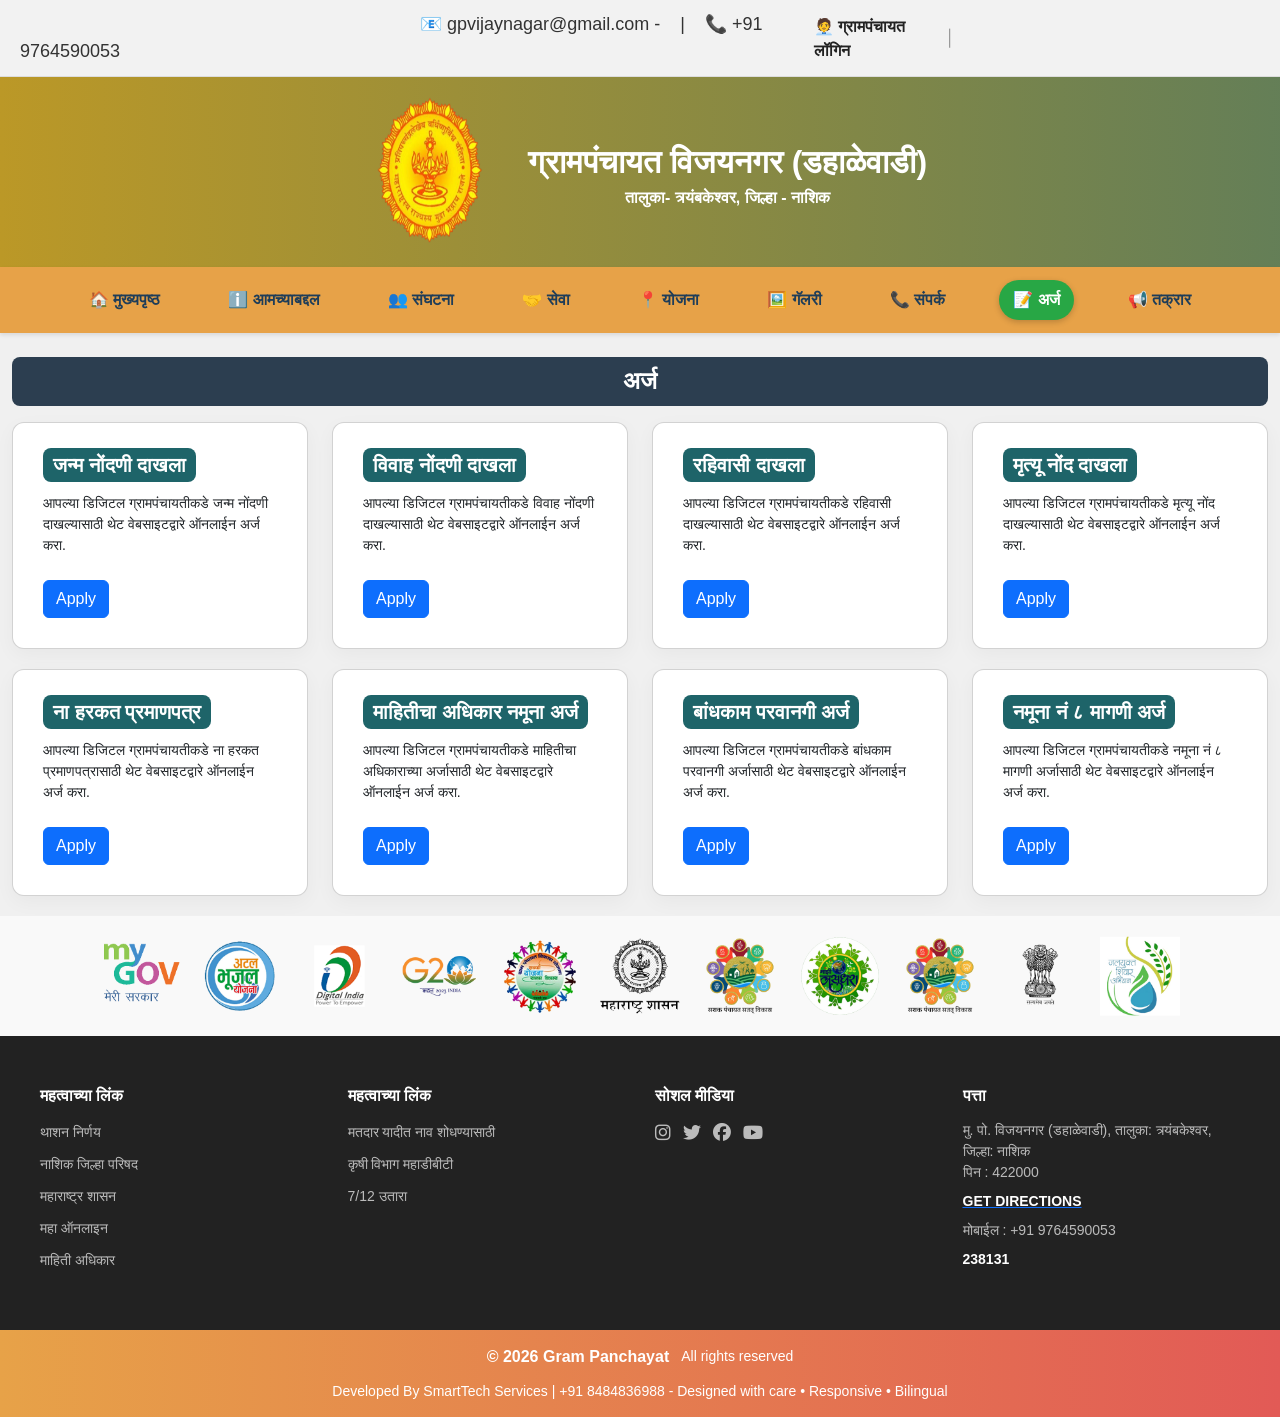
<file: apply.html>
<!DOCTYPE html>
<html lang="en">
<head>
 <meta charset="UTF-8">
    <meta name="viewport" content="width=device-width, initial-scale=1.0">
    <title>ग्रामपंचायत विजयनगर</title>
   
  <!--Bootstrap -->
   <link href="https://cdn.jsdelivr.net/npm/bootstrap@5.2.3/dist/css/bootstrap.min.css" rel="stylesheet">
  <!-- Font Awesome CSS -->
  <link rel="stylesheet" href="https://cdnjs.cloudflare.com/ajax/libs/font-awesome/6.4.0/css/all.min.css">  
    <link rel="stylesheet" href="https://unpkg.com/boxicons@2.1.4/css/boxicons.min.css">
    <link href="https://unpkg.com/aos@2.3.1/dist/aos.css" rel="stylesheet">
    
    <!-- Google Font -->
     <meta name="google" content="notranslate">
  <link href="https://fonts.googleapis.com/css2?family=Inter:wght@300;400;600;700&display=swap" rel="stylesheet">
    <link rel="stylesheet" href="style.css">
    <!-- Icons (FontAwesome or similar) -->
    <link rel="stylesheet" href="style.css">
    <link rel="stylesheet" href="lightbox.css">
    <style>
        body {
            font-family: 'Segoe UI', sans-serif;
            background-color: #f0f0f0;
            /* padding: 30px; */
        }

        .population-card {
            width: 400px;
            background-color: #fff;
            border-radius: 6px;
            box-shadow: 0 2px 6px rgba(0, 0, 0, 0.1);
            padding: 20px;
        }

            .population-card h2 {
                font-size: 18px;
                color: #003366;
                margin-bottom: 10px;
                position: relative;
                display: inline-block;
                border-bottom: 3px solid orange;
            }

        .population-table {
            background: white;
            padding: 15px;
            border-radius: 10px;
            text-align: center;
            width: 150px;
            box-shadow: 0 2px 5px rgba(0,0,0,0.1);
            transition: transform 0.3s ease, box-shadow 0.3s ease;
            cursor: pointer;  /* hover केल्यावर pointer दिसेल */
        }

        /* hover झाल्यावर bubble effect */
        .population-table:hover {
            transform: scale(1.1);  /* थोडा मोठा होईल */
            box-shadow: 0 8px 15px rgba(0,0,0,0.2); /* shadow वाढेल */
        }

        .pop-col {
            flex: 1;
        }

            .pop-col:not(:last-child) {
                border-right: 1px solid #ddd;
            }

            .pop-col img {
                width: 36px;
                height: 36px;
                margin-bottom: 6px;
            }

        .pop-label {
            font-weight: bold;
            font-size: 14px;
            margin-bottom: 5px;
            color: #222;
        }

        .pop-value {
            font-size: 20px; /* Increase size */
            font-weight: bold; /* Make bold */
            color: #000; /* Darker color for better contrast (optional) */
            margin-top: 5px;
        }
        .goog-te-combo {
      font-size: 16px !important;
      font-weight: bold !important;
      padding: 6px;
    }

    
    </style>

    <meta name="google" content="notranslate">
    <script type="text/javascript">
  function googleTranslateElementInit() {
    new google.translate.TranslateElement({
      pageLanguage: 'mr', // or 'mr' if your original site is in Marathi
      includedLanguages: 'en,hi,mr', // ✅ Add 'mr' for Marathi
      layout: google.translate.TranslateElement.InlineLayout.SIMPLE
    }, 'google_translate_element');
  }
</script>

<script type="text/javascript" src="//translate.google.com/translate_a/element.js?cb=googleTranslateElementInit"></script>
   
</head>

<body>

      <div class="top-bar-first">
    <div class="contact-info-one">
      <span>📧 gpvijaynagar@gmail.com - &nbsp;&nbsp; | &nbsp;&nbsp; 📞 +91 9764590053</span>
      
      
    </div>
    <div class="login-translate">
     <a href="admin-login.html" class="gp-login" target="_blank">🧑‍💼 ग्रामपंचायत लॉगिन</a>
    <span class="separator">|</span>
    <div id="google_translate_element"></div>
    </div>
  </div>

    <header class="site-header" style="display: flex; align-items: center;justify-content: center;">
      <div class="logo">
         <img src="images/maharashtraLogo_1.png" style="height: 150px; width: 150px; margin-right: 25px;" alt="Maharashtra Shasan">
      </div>
      <div class="header">
         <h1 data-aos="fade-down"><strong>ग्रामपंचायत विजयनगर (डहाळेवाडी)</strong></h1>
        <p data-aos="fade-up"><strong>तालुका- त्र्यंबकेश्वर,  जिल्हा - नाशिक</strong> </p>
      </div>
    </header>

    <nav class="navbar mb-4">
         <div class="mobile-nav-toggle" aria-expanded="false">☰</div>

        <ul id="main-nav">
            <li><a href="index.html">🏠 मुख्यपृष्ठ</a></li>
            <li><a href="about.html">ℹ️ आमच्याबद्दल</a></li>
            <li><a href="organisation.html">👥 संघटना</a></li>
            <li><a href="services.html">🤝 सेवा</a></li>
            <li><a href="schemes.html">📍 योजना</a></li>
            <li><a href="gallery.html">🖼️ गॅलरी</a></li>
            <li><a href="contact.html">📞 संपर्क</a></li>
            <li class="active"><a href="#">📝 अर्ज</a></li>
             <li><a href="#complaint" data-bs-toggle="modal" data-bs-target="#complaintModal">📢 तक्रार</a></li>  
            
        </ul>

       
    </nav>

    <!-- <section class="welcome-section-about">
        <div data-aos="fade-right" class="info-card">
            <h2 class="section-title-about">ग्रामपंचायत खैरगव्हाण बद्दल माहिती</h2>
            <p>
                खैरगव्हाण हि जिल्हा नाशिक पासून ७९.९ किमी अतरावर आहे ग्रामपंचायत खैरगव्हाण ची स्थापना 
                १८/१२/१९९६ साली झाली. ग्रामपंचायत खैरगव्हाण सर्व सुविधांनी परिपूर्ण असे अद्यावत ग्रामपंचायत कार्यालय 
                कार्यान्वित असून संपूर्ण कामकाज संगणकीय पद्धतीचे आहे.
            </p>

            
                
           
        </div>       
    </section> -->

      <section id="application">
            <div class="container-fluid">
               <div class="section-title-schemes"><h2 data-i18n="schemesTitle">अर्ज</h2></div>
      
                <!-- <h2 class="text-center mb-4">अर्ज</h2> -->
                <div class="row">
                    <div class="col-sm-3">
                        <div class="card mt-3">
                            <div class="card-body">
                                <h5 class="card-title"><span class="spotlight"><strong>जन्म नोंदणी दाखला</strong></span></h5>
                                <p class="card-text mt-3">आपल्या डिजिटल ग्रामपंचायतीकडे जन्म नोंदणी दाखल्यासाठी थेट वेबसाइटद्वारे ऑनलाईन अर्ज करा.</p>
                                <a href="#" class="btn btn-primary mt-4" data-bs-toggle="modal"
                                    data-bs-target="#birthCertificateModal">Apply</a>
                            </div>
                        </div>
                    </div>
                    <div class="col-sm-3">
                        <div class="card mt-3">
                            <div class="card-body">
                                <h5 class="card-title"><span class="spotlight"><strong>विवाह नोंदणी दाखला</strong></span></h5>
                                <p class="card-text mt-3">आपल्या डिजिटल ग्रामपंचायतीकडे विवाह नोंदणी दाखल्यासाठी थेट वेबसाइटद्वारे ऑनलाईन अर्ज करा.</p>
                                <a href="#" class="btn btn-primary mt-4" data-bs-toggle="modal"
                                    data-bs-target="#marriageModal">Apply</a>
                            </div>
                        </div>
                    </div>

                    <div class="col-sm-3">
                        <div class="card mt-3">
                            <div class="card-body">
                                <h5 class="card-title"><span class="spotlight"><strong>रहिवासी दाखला</strong></span></h5>
                                <p class="card-text mt-3">आपल्या डिजिटल ग्रामपंचायतीकडे रहिवासी दाखल्यासाठी थेट वेबसाइटद्वारे ऑनलाईन अर्ज करा.</p>
                                <a href="#" class="btn btn-primary mt-4" data-bs-toggle="modal"
                                    data-bs-target="#rahiwasiModal">Apply</a>
                            </div>
                        </div>
                    </div>
                    <div class="col-sm-3">
                        <div class="card mt-3">
                            <div class="card-body">
                                <h5 class="card-title"><span class="spotlight"><strong>मृत्यू नोंद दाखला</strong></span></h5>
                                <p class="card-text mt-3">आपल्या डिजिटल ग्रामपंचायतीकडे मृत्यू नोंद दाखल्यासाठी थेट वेबसाइटद्वारे ऑनलाईन अर्ज करा.</p>
                                <a href="#" class="btn btn-primary mt-4" data-bs-toggle="modal"
                                    data-bs-target="#deathCertificateModal">Apply</a>
                            </div>
                        </div>
                    </div>
                </div>

                <div class="row">
                    <div class="col-sm-3">
                        <div class="card">
                            <div class="card-body">
                                <h5 class="card-title"><span class="spotlight"><strong>ना हरकत प्रमाणपत्र</strong></span></h5>
                                <p class="card-text mt-3">आपल्या डिजिटल ग्रामपंचायतीकडे ना हरकत प्रमाणपत्रासाठी थेट वेबसाइटद्वारे ऑनलाईन अर्ज करा.</p>
                                <a href="#" class="btn btn-primary mt-4" data-bs-toggle="modal"
                                    data-bs-target="#NOCModal">Apply</a>
                            </div>
                        </div>
                    </div>
                    <div class="col-sm-3">
                        <div class="card">
                            <div class="card-body">
                                <h5 class="card-title"><span class="spotlight"><strong>माहितीचा अधिकार नमूना अर्ज</strong></span> </h5>
                                <p class="card-text mt-3">आपल्या डिजिटल ग्रामपंचायतीकडे माहितीचा अधिकाराच्या अर्जासाठी थेट वेबसाइटद्वारे ऑनलाईन अर्ज करा.</p>
                                <a href="#" class="btn btn-primary mt-4" data-bs-toggle="modal"
                                    data-bs-target="#RTIModal">Apply</a>
                            </div>
                        </div>
                    </div>
                    <div class="col-sm-3">
                        <div class="card">
                            <div class="card-body">
                                <h5 class="card-title"><span class="spotlight"><strong>बांधकाम परवानगी अर्ज</strong></span></h5>
                                <p class="card-text mt-3">आपल्या डिजिटल ग्रामपंचायतीकडे बांधकाम परवानगी अर्जासाठी थेट वेबसाइटद्वारे ऑनलाईन अर्ज करा.</p>
                                <a href="#" class="btn btn-primary mt-4" data-bs-toggle="modal"
                                    data-bs-target="#constructionModal">Apply</a>
                            </div>
                        </div>
                    </div>
                    <div class="col-sm-3">
                        <div class="card">
                            <div class="card-body">
                                <h5 class="card-title"><span class="spotlight"><strong>नमूना नं ८ मागणी अर्ज</strong></span> </h5>
                                <p class="card-text mt-3">आपल्या डिजिटल ग्रामपंचायतीकडे नमूना नं ८ मागणी अर्जासाठी थेट वेबसाइटद्वारे ऑनलाईन अर्ज करा.</p>
                                <a href="#" class="btn btn-primary mt-4" data-bs-toggle="modal"
                                    data-bs-target="#namunaModal">Apply</a>
                            </div>
                        </div>
                    </div>

                </div>
            </div>
        </section>


    
    
    
      
    <div class="modal fade" id="complaintModal" tabindex="-1">
    <div class="modal-dialog">
      <div class="modal-content">

        <!-- Header -->
        <div class="modal-header">
          <h5 class="modal-title">तक्रार / सूचना</h5>
        </div>

        <!-- Body -->
        <div class="modal-body">
          <form id="complaintForm">
            <div class="mb-3">
              <label class="form-label" >नाव :</label>
              <input type="text" class="form-control" id="complainterName" placeholder="आपले पूर्ण नाव भरा" required>
            </div>

            <div class="mb-3">
              <label class="form-label">मोबाईल नंबर :</label>
              <input type="number" class="form-control" id="complainterNumber" placeholder="आपला मोबाईल नंबर भरा" required>
            </div>

            <div class="mb-3">
              <label class="form-label">तक्रार / सूचना निवडा :</label>
              <select class="form-control" id="reasonDropdown">
                <option value="" required>-- निवडा --</option>
              </select>
            </div>

            <div class="mb-3">
              <label class="form-label">वर्णन :</label>
              <textarea class="form-control" id="comlaintDesc" rows="3" placeholder="समस्या तपशीलवार लिहा" required></textarea>
            </div>
          </form>
        </div>

        <!-- Footer -->
        <div class="modal-footer">
          <button class="btn btn-primary" type="submit" form="complaintForm">Send</button>
          <button class="btn btn-danger" data-bs-dismiss="modal">Close</button>
        </div>

      </div>
    </div>
  </div>



      

        <div class="modal" id="birthCertificateModal">
            <div class="modal-dialog modal-lg">
                <div class="modal-content">
                    <div class="modal-header">
                        <h5 data-i18n="birthLabel" class="modal-title">जन्म प्रमाणपत्र अर्ज</h5>
                        <button type="button" class="btn-close" data-bs-dismiss="modal"></button>
                    </div>
                     <div class="mobile-scroll">
                    <div class="modal-body">
                        <form id="birthForm">
                           <div class="row">
                                <div class="col-md-12 mb-4">
                                     <label for="birthApplicant" class="form-label">अर्जदाराचे नाव</label>
                                    <input type="text" class="form-control" placeholder="अर्जदाराचे नाव" id="birthApplicant">
                                </div>
                                 <div class="col-md-12 mb-4">
                                    <label for="birthNumber" class="form-label">मोबाइल नंबर</label>
                                    <input type="number" class="form-control" id="birthNumber" placeholder = "अर्जदाराचा मोबाइल नंबर">
                                 </div> 
                                 <div class="col-md-12 mb-4">
                                    <label for="birthEmail" class="form-label">ईमेल</label>
                                    <input type="email" class="form-control" id="birthEmail" placeholder=" अर्जदाराचा ईमेल">
                                </div>
                                <div class="col-md-12 mb-4">
                                    <label for="birthSubject" class="form-label">विषय लिहा</label>
                                    <input type="text" class="form-control" id="birthSubject" placeholder="विषय लिहा">
                                </div>
                                <div class="col-md-12 mb-4">
                                    <label for="birthAddress" class="form-label">पत्ता</label>
                                    <input type="text" class="form-control" id="birthAddress" placeholder = "पत्ता">
                                </div>
                                <div class="col-md-12 mb-4">
                                    <label for="birthDate" class="form-label">जन्म दिनांक</label>
                                    <input type="date" class="form-control" id="birthDate">
                                </div>
                                 <div class="col-md-12 mb-4">
                                    <fieldset class="row mb-3">
                                        <legend class="col-form-label col-sm-2 pt-5"><strong>लिंग</strong></legend>
                                        <div class="col-sm-10">
                                        <div class="form-check">
                                            <input class="form-check-input mt-3" type="radio" name="birthGridRadios" id="birthGenderRadiosFemale" value="Female" checked>
                                            <label class="form-check-label mt-3" for="birthGenderRadiosFemale">
                                            स्त्री 
                                            </label>
                                        </div>
                                        <div class="form-check">
                                            <input class="form-check-input mt-3" type="radio" name="birthGridRadios" id="birthGenderRadiosMale" value="Male">
                                            <label class="form-check-label mt-3" for="birthGenderRadiosMale">
                                            पुरुष
                                            </label>
                                        </div>
                                    </fieldset>
                                 </div>
                                  <div class="col-md-12 mb-4">
                                        <label for="birthChildName" class="form-label">बाळाचे नाव</label>
                                        <input type="text" class="form-control" id="birthChildName" placeholder = "बाळाचे नाव">
                                  </div>  
                                   <div class="col-md-12 mb-4">
                                        <label for="birthMotherName" class="form-label">आईचे नाव</label>
                                        <input type="text" class="form-control" id="birthMotherName" placeholder = "आईचे नाव">
                                    </div>
                                    <div class="col-md-12 mb-4">
                                        <label for="birthMotherAadhar" class="form-label">आईचा आधार कार्ड नंबर</label>
                                        <input type="number" class="form-control" id="birthMotherAadhar" placeholder = "आईचा आधार कार्ड नंबर">
                                    </div>
                                     <div class="col-md-12 mb-4">
                                        <label for="birthFatherName" class="form-label">वडिलांचे नाव</label>
                                        <input type="text" class="form-control" id="birthFatherName" placeholder = "वडिलांचे नाव">
                                    </div>
                                    <div class="col-md-12 mb-4">
                                        <label for="birthFatherAadhar" class="form-label">वडिलांचा आधार कार्ड नंबर</label>
                                        <input type="number" class="form-control" id="birthFatherAadhar" placeholder = "वडिलांचा आधार कार्ड नंबर">
                                    </div>  
                                    <div class="col-md-12 mb-4">
                                        <label for="birthplace" class="form-label">जन्म ठिकाण</label>
                                        <input type="text" class="form-control" id="birthplace" placeholder = "जन्म ठिकाण">
                                    </div>
                                    <div class="col-md-12 mb-4">
                                        <label for="birthPlaceParentsAddress" class="form-label">आई वडिलांचा बाळाच्या जन्माच्या वेळचा पत्ता</label>
                                        <input type="text" class="form-control" id="birthPlaceParentsAddress" placeholder = "आई वडिलांचा बाळाच्या जन्माच्या वेळचा पत्ता">
                                    </div>
                           </div>
                    <div class="modal-footer">
                        <!-- <button class="btn btn-primary" data-i18n="submitLabel" type="submit" onclick="submitComplaint()">Submit</button> -->
                        <button class="btn btn-primary" data-i18n="submitLabel" onclick="submitApplication('birthForm','Birth Certificate')" type="button">Submit</button>
                        <button class="btn btn-danger" data-bs-dismiss="modal" type="button">Close</button>
                    </div>
                    </form>
                    
                    </div>
                </div>
            </div>
         </div>
        </div>


        


        <div class="modal" id="marriageModal">
            <div class="modal-dialog modal-lg">
                <div class="modal-content">
                    <div class="modal-header">
                        <h5 data-i18n="marriageLabel" class="modal-title">विवाह नोंदणी अर्ज</h5>
                        <button type="button" class="btn-close" data-bs-dismiss="modal"></button>
                    </div>
                    <div class="mobile-scroll">
                    <div class="modal-body">
                        <form id="marriageForm">
                           <div class="row">
                                 <div class="col-md-12 mb-4">
                                    <label for="marriageApplicant" class="form-label">अर्जदाराचे पूर्ण नाव :</label>
                                    <input type="text" class="form-control" placeholder="अर्जदाराचे पूर्ण नाव" id="marriageApplicant">
                                </div>
                                <div class="col-md-12 mb-4">
                                    <label for="marriageNumber" class="form-label">मोबाइल क्रमांक :</label>
                                    <input type="number" class="form-control" id="marriageNumber" placeholder = "मोबाइल क्रमांक">
                                </div>                
                                <div class="col-md-12 mb-4">
                                    <label for="marriageEmail" class="form-label">ईमेल :</label>
                                    <input type="email" class="form-control" id="marriageEmail" placeholder="ईमेल">
                                </div>
                                <div class="col-md-12 mb-4">
                                    <label for="marriageSubject" class="form-label">विषय लिहा :</label>
                                    <input type="text" class="form-control" id="marriageSubject" placeholder="विषय लिहा">
                                </div>
                                 <div class="col-md-12 mb-4">
                                <label for="marriageAddress" class="form-label">पत्ता :</label>
                                <input type="text" class="form-control" id="marriageAddress" placeholder = "पत्ता">
                            </div>
                            <div class="col-md-12 mb-4">
                                <label for="marriagePatiNav" class="form-label">पतीचे पूर्ण नाव : </label>
                                <input type="text" class="form-control" id="marriagePatiNav" placeholder="पतीचे पूर्ण नाव">
                            </div>
                            <div class="col-md-12 mb-4">
                                <label for="marriagePatniNav" class="form-label">पत्नीचे पूर्ण नाव(माहेर कडील):</label>
                                <input type="text" class="form-control" id="marriagePatniNav" placeholder = "पत्नीचे पूर्ण नाव(माहेर कडील)">
                            </div>
                            <div class="col-md-12 mb-4">
                                <label for="marriageDate" class="form-label">विवाह दिनांक:</label>
                                <input type="date" class="form-control" id="marriageDate">
                            </div>
                             <div class="col-md-12 mb-4">
                                <label for="marriageYear" class="form-label">ग्रामपंचयातला विवाह नोंद केलेले वर्ष:</label>
                                <input type="text" class="form-control" id="marriageYear" placeholder = "ग्रामपंचयातला विवाह नोंद केलेले वर्ष">
                            </div>

                           </div>
                    </div>
                    <div class="modal-footer">
                        <!-- <button class="btn btn-primary" data-i18n="submitLabel" type="submit" onclick="submitComplaint()">Submit</button> -->
                        <button class="btn btn-primary" data-i18n="submitLabel"  onclick="submitApplication('marriageForm','Marriage Certificate')" type="button">Submit</button>
                        <button class="btn btn-danger" data-bs-dismiss="modal" type="button">Close</button>
                    </div>
                    
                    </div>
                    </form>
                </div>
            </div>
        </div>

        
        <div class="modal" id="rahiwasiModal">
            <div class="modal-dialog modal-lg">
                <div class="modal-content">
                    <div class="modal-header">
                        <h5 data-i18n="rahiwasiLabel" class="modal-title">रहिवासी दाखला</h5>
                        <button type="button" class="btn-close" data-bs-dismiss="modal"></button>
                    </div>
                    <div class="mobile-scroll">
                    <div class="modal-body">
                        <form id="rahiwasiForm">
                           <div class="row">

                                <div class="col-md-12 mb-4">
                                    <label for="rahiwasiApplicant" class="form-label">अर्जदाराचे नाव</label>
                                    <input type="text" class="form-control" placeholder="अर्जदाराचे नाव" id="rahiwasiApplicant">
                                </div>
                                <div class="col-md-12 mb-4">
                                    <label for="rahiwasiNumber" class="form-label">मोबाइल नंबर</label>
                                    <input type="number" class="form-control" id="rahiwasiNumber" placeholder = "मोबाइल नंबर">
                                </div>                
                                <div class="col-md-12 mb-4">
                                    <label for="rahiwasiEmail" class="form-label">ईमेल</label>
                                    <input type="email" class="form-control" id="rahiwasiEmail" placeholder="ईमेल">
                                </div>
                                <div class="col-md-12 mb-4">
                                    <label for="rahiwasiSubject" class="form-label">विषय लिहा</label>
                                    <input type="text" class="form-control" id="rahiwasiSubject" placeholder="विषय लिहा">
                                </div>
                                <div class="col-md-12 mb-4">
                                    <label for="rahiwasiAddress" class="form-label">पत्ता :</label>
                                    <input type="text" class="form-control" id="rahiwasiAddress" placeholder = "पत्ता">
                                </div>                
                                <div class="col-md-12 mb-4">
                                    <label for="rahiwasiAadhar" class="form-label">अर्जदाराचा आधार क्रमांक</label>
                                    <input type="number" class="form-control" id="rahiwasiAadhar" placeholder = "अर्जदाराचा आधार क्रमांक  ">
                                </div> 
                           </div>
                    </div>
                    <div class="modal-footer">
                        <!-- <button class="btn btn-primary" data-i18n="submitLabel" type="submit" onclick="submitComplaint()">Submit</button> -->
                        <button class="btn btn-primary" data-i18n="submitLabel"  onclick="submitApplication('rahiwasiForm','RahiWasi Dakhla')" type="button">Submit</button>
                        <button class="btn btn-danger" data-bs-dismiss="modal" type="button">Close</button>
                    </div>
                    
                    </div>
                    </form>
                </div>
            </div>
        </div>

        
        <div class="modal" id="deathCertificateModal">
            <div class="modal-dialog modal-lg">
                <div class="modal-content">
                    <div class="modal-header">
                        <h5 data-i18n="deathCertLabel" class="modal-title">मृत्यू प्रमाणपत्र अर्ज</h5>
                        <button type="button" class="btn-close" data-bs-dismiss="modal"></button>
                    </div>
                    <div class="mobile-scroll">
                    <div class="modal-body">
                        <form id="deathCertificateForm">
                           <div class="row">

                                <div class="col-md-12 mb-4">
                                    <label for="deathCertApplicant" class="form-label">अर्जदाराचे नाव</label>
                                    <input type="text" class="form-control" placeholder="अर्जदाराचे नाव" id="deathCertApplicant">
                                </div>
                                <div class="col-md-12 mb-4">
                                    <label for="deathCertNumber" class="form-label">मोबाइल नंबर</label>
                                    <input type="number" class="form-control" id="deathCertNumber" placeholder = "अर्जदाराचा मोबाइल नंबर">
                                </div> 
                                <div class="col-md-12 mb-4">
                                    <label for="deathCertEmail" class="form-label">ईमेल</label>
                                    <input type="email" class="form-control" id="deathCertEmail" placeholder=" अर्जदाराचा ईमेल">
                                </div>
                                <div class="col-md-12 mb-4">
                                    <label for="deathCertSubject" class="form-label">विषय लिहा</label>
                                    <input type="text" class="form-control" id="deathCertSubject" placeholder="विषय लिहा">
                                </div>
                                 <div class="col-md-12 mb-4">
                                    <label for="deathCertAddress" class="form-label">पत्ता</label>
                                    <input type="text" class="form-control" id="deathCertAddress" placeholder = "पत्ता">
                                </div>
                                <div class="col-md-12 mb-4">
                                    <label for="deathCertDate" class="form-label">मृत्यू दिनांक</label>
                                    <input type="date" class="form-control" id="deathCertDate">
                                </div>
                                <div class="col-md-12 mb-4">
                                    <fieldset class="row mb-3">
                                        <legend class="col-form-label col-sm-2 pt-0">लिंग</legend>
                                        <div class="col-sm-10">
                                        <div class="form-check">
                                            <input class="form-check-input" type="radio" name="deathGridRadios" id="genderRadiosDeathCertFemale" value="Female" checked>
                                            <label class="form-check-label" for="genderRadiosDeathCertFemale">
                                            स्त्री
                                            </label>
                                        </div>
                                        <div class="form-check">
                                            <input class="form-check-input" type="radio" name="deathGridRadios" id="genderRadiosDeathCertMale" value="Male">
                                            <label class="form-check-label" for="genderRadiosDeathCertMale">
                                            पुरुष
                                            </label>
                                        </div>
                                    </fieldset>
                                </div>
                                <div class="col-md-12 mb-4">
                                    <label for="deceasedName" class="form-label">मृताचे पूर्ण नाव</label>
                                    <input type="text" class="form-control" id="deceasedName" placeholder = "मृताचे पूर्ण नाव">
                                </div>
                                 <div class="col-md-12 mb-4">
                                    <label for="deceasedAadharNumber" class="form-label">मृताचा आधारकार्ड नंबर</label>
                                    <input type="number" class="form-control" id="deceasedAadharNumber" placeholder = "मृताचा आधारकार्ड नंबर">
                                </div>
                                <div class="col-md-12 mb-4">
                                    <label for="deathCertFatherHusbandName" class="form-label">मृताच्या पतीचे/वडिलांचे नाव</label>
                                    <input type="text" class="form-control" id="deathCertFatherHusbandName" placeholder = "मृताच्या पतीचे/वडिलांचे नाव">
                                </div>
                                <div class="col-md-12 mb-4">
                                    <label for="deceasedMotherName" class="form-label">मृताच्या आईचे नाव</label>
                                    <input type="text" class="form-control" id="deceasedMotherName" placeholder = "मृताच्या आईचे नाव">
                                </div>               
                                <div class="col-md-12 mb-4">
                                    <label for="deathCertplace" class="form-label">मृत्यूचे ठिकाण</label>
                                    <input type="text" class="form-control" id="deathCertplace" placeholder = "मृत्यूचे ठिकाण">
                                </div>
                                 <div class="col-md-12 mb-4">
                                    <label for="deceasedAadharAddress" class="form-label">मयत व्यक्तीचा कायमचा पत्ता (आधारकार्डानुसार)</label>
                                    <input type="text" class="form-control" id="deceasedAadharAddress" placeholder = "मयत व्यक्तीचा कायमचा पत्ता (आधारकार्डानुसार)">
                                </div>

                           </div>
                    </div>
                    <div class="modal-footer">
                        <!-- <button class="btn btn-primary" data-i18n="submitLabel" type="submit" onclick="submitComplaint()">Submit</button> -->
                        <button class="btn btn-primary" data-i18n="submitLabel"  onclick="submitApplication('deathCertificateForm','Death Certificate')" type="button">Submit</button>
                        <button class="btn btn-danger" data-bs-dismiss="modal" type="button">Close</button>
                    </div>
                    
                    </div>
                    </form>
                </div>
            </div>
        </div>

        
        <div class="modal" id="NOCModal">
            <div class="modal-dialog modal-lg">
                <div class="modal-content">
                    <div class="modal-header">
                        <h5 data-i18n="occupationLabel" class="modal-title">ना हरकत प्रमाणपत्र अर्ज</h5>
                        <button type="button" class="btn-close" data-bs-dismiss="modal"></button>
                    </div>
                    <div class="mobile-scroll">
                    <div class="modal-body">
                        <form id="NOCForm">
                            <div class="row">

                                <div class="col-md-12 mb-4">
                                    <label for="NOCApplicant" class="form-label">अर्जदाराचे नाव</label>
                                    <input type="text" class="form-control" placeholder="अर्जदाराचे नाव" id="NOCApplicant">
                                </div>
                                <div class="col-md-12 mb-4">
                                    <label for="NOCMobileNumber" class="form-label">मोबाइल नंबर</label>
                                    <input type="number" class="form-control" id="NOCMobileNumber" placeholder = "मोबाइल नंबर">
                                </div>                
                               <div class="col-md-12 mb-4">
                                    <label for="NOCEmail" class="form-label">ईमेल</label>
                                    <input type="email" class="form-control" id="NOCEmail" placeholder="अर्जदाराचा ईमेल">
                                </div>
                                <div class="col-md-12 mb-4">
                                    <label for="NOCSubject" class="form-label">विषय लिहा</label>
                                    <input type="text" class="form-control" id="NOCSubject" placeholder="विषय लिहा">
                                </div>
                              <div class="col-md-12 mb-4">
                                    <label for="NOCAddress" class="form-label">पत्ता :</label>
                                    <input type="text" class="form-control" id="NOCAddress" placeholder = "पत्ता">
                                </div>                
                                <div class="col-md-12 mb-4">
                                    <label for="NOCMilakatNumber" class="form-label">व्यवसाय ज्या मिळकतीत करावयाचा आहे तीचा क्रमांक</label>
                                    <input type="text" class="form-control" id="NOCMilakatNumber" placeholder = "व्यवसाय ज्या मिळकतीत करावयाचा आहे तीचा क्रमांक">
                                </div>
                                  <div class="col-md-12 mb-4">
                                    <label for="NOCDescription" class="form-label">कोणता व्यवसाय करायचं आहे याचे थोडक्यात वर्णन</label>
                                    <textarea class="form-control" id="NOCDescription"></textarea>
                                </div> 
                            </div>
                           
                    </div>
                    <div class="modal-footer">
                        <!-- <button class="btn btn-primary" data-i18n="submitLabel" type="submit" onclick="submitComplaint()">Submit</button> -->
                        <button class="btn btn-primary" data-i18n="submitLabel"  onclick="submitApplication('NOCForm','NOC(Occupation) Certificate')" type="button">Submit</button>
                        <button class="btn btn-danger" data-bs-dismiss="modal" type="button">Close</button>
                    </div>
                    
                    </div>
                    </form>
                </div>
            </div>
        </div>

        
        <div class="modal" id="RTIModal">
            <div class="modal-dialog modal-xl">
                <div class="modal-content">
                    <div class="modal-header">
                        <h5 data-i18n="RTILabel" class="modal-title">माहितीचा अधिकार अर्ज</h5>
                        <button type="button" class="btn-close" data-bs-dismiss="modal"></button>
                    </div>
                    <div class="mobile-scroll">
                    <div class="modal-body">
                        <form id="RTIForm">
                           <div class="row">

                                 <div class="col-md-12 mb-4">
                                    <label for="RTIApplicant" class="form-label">अर्जदाराचे नाव</label>
                                    <input type="text" class="form-control" placeholder="अर्जदाराचे नाव" id="RTIApplicant">
                                </div>
                                <div class="col-md-12 mb-4">
                                    <label for="RTINumber" class="form-label">मोबाइल नंबर</label>
                                    <input type="number" class="form-control" id="RTINumber" placeholder = "मोबाइल नंबर">
                                </div>                
                                <div class="col-md-12 mb-4">
                                    <label for="RTIEmail" class="form-label">ईमेल</label>
                                    <input type="email" class="form-control" id="RTIEmail" placeholder="ईमेल">
                                </div>
                                <div class="col-md-12 mb-4">
                                    <label for="RTISubject" class="form-label">विषय लिहा</label>
                                    <input type="text" class="form-control" id="RTISubject" placeholder="विषय लिहा">
                                </div>
                                 <div class="col-md-12 mb-4">
                                    <label for="RTIAddress" class="form-label">पत्ता :</label>
                                    <input type="text" class="form-control" id="RTIAddress" placeholder = "पत्ता">
                                </div>                
                                <div class="col-md-12 mb-4">
                                    <label for="RTITitleDescription" class="form-label">हव्या असलेल्या माहितीचा तपशील</label>
                                    <input type="text" class="form-control" id="RTITitleDescription" placeholder = "हव्या असलेल्या माहितीचा तपशील">
                                </div>
                                <div class="col-md-12 mb-4">
                                    <label for="RTITimePeriod" class="form-label">कोणत्या कालावधीची माहिती हवी?</label>
                                    <input type="date" class="form-control" id="RTITimePeriod">
                                </div> 
                                <div class="col-md-12 mb-4">
                                    <label for="RTIBPLNumber " class="form-label">अर्जदार दारीद्रय रेषेखालील आहे की नाही? असल्यास यादी क्रमांक</label>
                                    <input type="text" class="form-control" id="RTIBPLNumber" placeholder = "यादी क्रमांक">
                                </div>  

                           </div>
                    </div>
                    <div class="modal-footer">
                        <!-- <button class="btn btn-primary" data-i18n="submitLabel" type="submit" onclick="submitComplaint()">Submit</button> -->
                        <button class="btn btn-primary" data-i18n="submitLabel" onclick="submitApplication('RTIForm','RTI Application')" type="button">Submit</button>
                        <button class="btn btn-danger" data-bs-dismiss="modal" type="button">Close</button>
                    </div>
                    
                    </div>
                    </form>
                </div>
            </div>
        </div>

        
        <div class="modal" id="constructionModal">
            <div class="modal-dialog modal-lg">
                <div class="modal-content">
                    <div class="modal-header">
                        <h5 data-i18n="constructionLabel" class="modal-title">बांधकाम मंजुरी अर्ज</h5>
                        <button type="button" class="btn-close" data-bs-dismiss="modal"></button>
                    </div>
                    <div class="mobile-scroll">
                    <div class="modal-body">
                        <form id="constructionForm">
                           <div class="row">

                                 <div class="col-md-12 mb-4">
                                    <label for="constructionApplicant" class="form-label">अर्जदाराचे नाव</label>
                                    <input type="text" class="form-control" placeholder="अर्जदाराचे नाव" id="constructionApplicant">
                                </div>
                                <div class="col-md-12 mb-4">
                                    <label for="constructionNumber" class="form-label">मोबाइल नंबर</label>
                                    <input type="number" class="form-control" id="constructionNumber" placeholder = "मोबाइल नंबर">
                                </div>                
                                <div class="col-md-12 mb-4">
                                    <label for="constructionEmail" class="form-label">ईमेल</label>
                                    <input type="email" class="form-control" id="constructionEmail" placeholder="ईमेल">
                                </div>
                                <div class="col-md-12 mb-4">
                                    <label for="constructionSubject" class="form-label">विषय लिहा</label>
                                    <input type="text" class="form-control" id="constructionSubject" placeholder="विषय लिहा">
                                </div>
                                  <div class="col-md-12 mb-4">
                                    <label for="constructionAddress" class="form-label">पत्ता</label>
                                    <input type="text" class="form-control" id="constructionAddress" placeholder = "पत्ता">
                                </div>
                                <div class="col-md-12 mb-4">
                                    <label for="constructionMilakatNumber" class="form-label">ज्या मिळकतीत बांधकाम करावयाचे आहे त्या मिळकतीचा क्रमांक</label>
                                    <input type="text" class="form-control" id="constructionMilakatNumber" placeholder = "ज्या मिळकतीत बांधकाम करावयाचे आहे त्या मिळकतीचा क्रमांक">
                                </div>
                                <div class="col-md-12 mb-4">
                                    <label for="constructionMilakatArea " class="form-label">मिळकतीचे एकूण क्षेत्रफळ(चौ.मी.)</label>
                                    <input type="text" class="form-control" id="constructionMilakatArea" placeholder = "मिळकतीचे एकूण क्षेत्रफळ(चौ.मी.)">
                                </div>
                                <div class="col-md-12 mb-4">
                                    <label for="constructionArea" class="form-label">बांधकाम करावयाचे एकूण क्षेत्रफळ(चौ.मी.)</label>
                                    <input type="text" class="form-control" id="constructionArea" placeholder = "बांधकाम करावयाचे एकूण क्षेत्रफळ(चौ.मी.)">
                                </div>                                  
                                <div class="col-md-12 mb-4">
                                    <fieldset class="row mb-3">
                                        <legend class="col-form-label col-sm-2 pt-0">मिळकत गट निवडा</legend>
                                        <div class="col-sm-10">
                                        <div class="form-check">
                                            <input class="form-check-input" type="radio" name="constructionGridRadios" id="ConstructRadiosGavthan" value="Gavthan" checked>
                                            <label class="form-check-label" for="ConstructRadiosGavthan">
                                            गावठाण    
                                            </label>
                                        </div>
                                        <div class="form-check">
                                            <input class="form-check-input" type="radio" name="constructionGridRadios" id="ConstructRadiosshetiGat" value="shetiGat">
                                            <label class="form-check-label" for="ConstructRadiosshetiGat">
                                            शेती गट   
                                            </label>
                                        </div>
                                        <div class="form-check">
                                            <input class="form-check-input" type="radio" name="constructionGridRadios" id="ConstructRadiosBinShetiGat" value="BinShetiGat">
                                            <label class="form-check-label" for="ConstructRadiosBinShetiGat">
                                            बिन शेती गट    
                                            </label>
                                        </div>
                                    </fieldset> 
                                </div>


                           </div>
                    </div>
                    <div class="modal-footer">
                        <!-- <button class="btn btn-primary" data-i18n="submitLabel" type="submit" onclick="submitComplaint()">Submit</button> -->
                        <button class="btn btn-primary" data-i18n="submitLabel" onclick="submitApplication('constructionForm','Construction Approval Certificate')" type="button">Submit</button>
                        <button class="btn btn-danger" data-bs-dismiss="modal" type="button">Close</button>
                    </div>

                    
                    </div>
                    </form>
                </div>
            </div>
        </div>


        
        <div class="modal" id="namunaModal">
            <div class="modal-dialog modal-lg">
                <div class="modal-content">
                    <div class="modal-header">
                        <h5 data-i18n="namunaLabel" class="modal-title">नमूना नं ८ मागणी अर्ज</h5>
                        <button type="button" class="btn-close" data-bs-dismiss="modal"></button>
                    </div>
                    <div class="mobile-scroll">
                    <div class="modal-body">
                        <form id="namunaForm">
                            <div class="row">

                                <div class="col-md-12 mb-4">
                                    <label for="namunaApplicant" class="form-label">अर्जदाराचे नाव</label>
                                    <input type="text" class="form-control" placeholder="अर्जदाराचे नाव" id="namunaApplicant">
                                </div>
                                <div class="col-md-12 mb-4">
                                    <label for="namunaNumber" class="form-label">मोबाइल नंबर</label>
                                    <input type="number" class="form-control" id="namunaNumber" placeholder = "मोबाइल नंबर">
                                </div>                
                                <div class="col-md-12 mb-4">
                                    <label for="namunaEmail" class="form-label">ईमेल</label>
                                    <input type="email" class="form-control" id="namunaEmail" placeholder="ईमेल">
                                </div>
                                <div class="col-md-12 mb-4">
                                    <label for="namunaSubject" class="form-label">विषय लिहा</label>
                                    <input type="text" class="form-control" id="namunaSubject" placeholder="विषय लिहा">
                                </div>
                                 <div class="col-md-12 mb-4">
                                    <label for="namunaAddress" class="form-label">पत्ता</label>
                                    <input type="text" class="form-control" id="namunaAddress" placeholder = "पत्ता">
                                </div>
                                <div class="col-md-12 mb-4">
                                    <label for="namunaMilakatNumber" class="form-label">ज्या मिळकतीचा नमूना नं 8 हवा आहे त्या मिळकतीचा क्रमांक</label>
                                    <input type="text" class="form-control" id="namunaMilakatNumber" placeholder="ज्या मिळकतीचा नमूना नं 8 हवा आहे त्या मिळकतीचा क्रमांक">
                                </div>
                                <div class="col-md-12 mb-4">
                                    <fieldset class="row mb-3" style="display: inline-flex; flex-direction: column;" >
                                        <legend class="col-form-label col-sm-12 pt-0">सदर मिळकतीचा कर भरणा केला आहे किंवा नाही</legend>
                                        <div class="col-sm-6">
                                        <div class="form-check">
                                            <input class="form-check-input" type="radio" name="namunaGridRadios" id="NamunaRadiosYes" value="Yes" checked>
                                            <label class="form-check-label" for="NamunaRadiosYes">
                                            होय 
                                            </label>
                                        </div>
                                        <div class="form-check">
                                            <input class="form-check-input" type="radio" name="namunaGridRadios" id="NamunaRadiosNo" value="No">
                                            <label class="form-check-label" for="NamunaRadiosNo">
                                            नाही
                                            </label>
                                        </div>
                                    </fieldset>
                                </div>

                            </div>
                           
                    </div>
                    <div class="modal-footer">
                        <!-- <button class="btn btn-primary" data-i18n="submitLabel" type="submit" onclick="submitComplaint()">Submit</button> -->
                        <button class="btn btn-primary" data-i18n="submitLabel" onclick="submitApplication('namunaForm','Namuna 8 Certificate')" type="button">Submit</button>
                        <button class="btn btn-danger" data-bs-dismiss="modal" type="button">Close</button>
                    </div>
                    
                    </div>
                    </form>
                </div>
            </div>
        </div>

  


        <div id="logos"> 
        <div data-aos="fade-up" class="govtlogos">
          <img class="govlogo" src="images/apleSarkar.png" alt="Aple Sarkar">        
          <img class="govlogo" src="images/atalBujal.png" alt="Atal Bhujal">
          <img class="govlogo" src="images/digitalIndia.png" alt="Digital India">
          <img class="govlogo" src="images/g20.png" alt="G 20">
          <img class="govlogo" src="images/gramVikas.png" alt="Gram Vikas">
          <img class="govlogo" src="images/mahaShasan.png" alt="Maha shasan">
          <img class="govlogo" src="images/panchayat.png" alt="Panchayat Raj">
          <img class="govlogo" src="images/vasundhara.png" alt="Vasundhara">        
          <img class="govlogo" src="images/panchayat.png" alt="Panchayat">
          <img class="govlogo" src="images/satyamevaJayate.png" alt="Satyameva Jayate">
          <img class="govlogo" src="images/jalayuktaShivar.png" alt="Jalyukta Shivar">
        </div>
      </div>
      <!-- </section> -->

    <section class="footer-info">
  <div class="footer-container">

    <!-- Column 1 -->
    <div class="footer-col">
      <h3>महत्वाच्या लिंक</h3>
      <ul>
        <li> <a href="https://gr.maharashtra.gov.in/1145/Government-Resolutions" target="_blank" rel="noopener noreferrer">थाशन निर्णय</a></li>
        <li><a href="https://zpnashik.maharashtra.gov.in/" target="_blank" rel="noopener noreferrer">नाशिक जिल्हा परिषद</a></li>
        <li><a href="https://maharashtra.gov.in/" target="_blank" rel="noopener noreferrer">महाराष्ट्र शासन</a></li>
        <li><a href="https://www.mahaonline.gov.in/" target="_blank" rel="noopener noreferrer">महा ऑनलाइन</a></li>
        <li><a href="https://nashik.gov.in/en/services/rti/" target="_blank" rel="noopener noreferrer">माहिती अधिकार</a></li>
      </ul>
    </div>

    <!-- Column 2 -->
    <div class="footer-col">
      <h3>महत्वाच्या लिंक</h3>
      <ul>
        <li><a href="https://ceoelection.maharashtra.gov.in/ceo/" target="_blank" rel="noopener noreferrer">मतदार यादीत नाव शोधण्यासाठी</a></li>
        <li><a href="https://mahadbtmahait.gov.in/Farmer/AgriLogin/AgriLogin" target="_blank" rel="noopener noreferrer">कृषी विभाग महाडीबीटी</a></li>
        <li><a href="https://bhulekh.mahabhumi.gov.in/" target="_blank" rel="noopener noreferrer">7/12 उतारा</a></li>
      </ul>
    </div>

    <!-- Column 3 -->
    <div class="footer-col">
      <h3>सोशल मीडिया</h3>
      <div class="social-icons">
        <a href="https://www.instagram.com/" target="_blank" rel="noopener noreferrer"><i class="fa-brands fa-instagram"></i></a>
        <a href="https://x.com/" target="_blank" rel="noopener noreferrer"><i class="fa-brands fa-twitter"></i></a>
        <a href="https://www.facebook.com/" target="_blank" rel="noopener noreferrer"><i class="fa-brands fa-facebook"></i></a>
        <a href="https://www.youtube.com/" target="_blank" rel="noopener noreferrer"><i class="fa-brands fa-youtube"></i></a>
      </div>
    </div>

    <!-- Column 4 -->
    <div class="footer-col">
      <h3>पत्ता</h3>
      <p>मु. पो. विजयनगर (डहाळेवाडी), तालुका: त्र्यंबकेश्वर, जिल्हा: नाशिक <br>पिन : 422000</p>
      <a href="https://www.google.com/maps/dir//Mahadeo+Nagar,+Maharashtra/@20.0932841,73.5176019,4395m/data=!3m1!1e3!4m17!1m8!3m7!1s0x3bddf76ca1fcae59:0x95e32e883b8002c4!2sMahadeo+Nagar,+Maharashtra!3b1!8m2!3d20.0948341!4d73.5270189!16s%2Fg%2F12hlf7r_p!4m7!1m0!1m5!1m1!1s0x3bddf76ca1fcae59:0x95e32e883b8002c4!2m2!1d73.5270189!2d20.0948341?entry=ttu&g_ep=EgoyMDI1MTEwNC4xIKXMDSoASAFQAw%3D%3D" target="_blank"><p><strong>GET DIRECTIONS</strong></p></a>
     
      <p>मोबाईल : +91 9764590053</p>
      <p><strong>238131</strong></p>
    </div>

  </div>
</section>



     <footer>
    <div class="wrap f-wrap">
      <div style="display:flex;gap:12px;align-items:center;justify-content:center;flex-wrap:wrap">
        <div style="font-weight:700">© <span id="year"></span> Gram Panchayat</div>
        <div class="light">All rights reserved</div>
      </div>
      <small class="light"> Developed By SmartTech Services | +91 8484836988  - Designed with care • Responsive • Bilingual</small>
    </div>
  </footer>


    <script src="config.js"></script>
    <script src="script.js"></script>
    <script src="https://unpkg.com/aos@2.3.1/dist/aos.js"></script>
    <script src="https://cdn.jsdelivr.net/npm/bootstrap@5.2.3/dist/js/bootstrap.bundle.min.js"></script>
  <script>

      AOS.init({
        duration: 1000,   // Animation duration (ms)
        once: true        // Run animation only once
    });


document.addEventListener('DOMContentLoaded', () => {
  const toggle = document.querySelector('.mobile-nav-toggle');
  const menu = document.querySelector('nav ul#main-nav');
  const menuLinks = document.querySelectorAll('nav ul#main-nav li a');

  // Guard: if elements are missing (e.g. different page), exit gracefully
  if (!toggle || !menu) return;

  // Toggle menu on hamburger click
  toggle.addEventListener('click', () => {
    const isOpen = menu.classList.toggle('show');       // add/remove .show
    toggle.setAttribute('aria-expanded', isOpen);       // accessibility
    // Optional: change icon from ☰ to ✖
    toggle.textContent = isOpen ? '✖' : '☰';
  });

  // Close menu when any link clicked (for SPA behaviour or anchor links)
  if (menuLinks.length) {
    menuLinks.forEach(link => {
      link.addEventListener('click', () => {
        menu.classList.remove('show');
        toggle.setAttribute('aria-expanded', 'false');
        toggle.textContent = '☰';
      });
    });
  }





  // Optional: close menu if user taps/clicks outside the nav when open
  document.addEventListener('click', (e) => {
    if (!menu.classList.contains('show')) return;
    if (!e.target.closest('nav')) {
      menu.classList.remove('show');
      toggle.setAttribute('aria-expanded', 'false');
      toggle.textContent = '☰';
    }
  });

  // Optional: allow keyboard toggle via Enter/Space when focused
  toggle.addEventListener('keydown', (e) => {
    if (e.key === 'Enter' || e.key === ' ') {
      e.preventDefault();
      toggle.click();
    }
  });
});






  // Start: Submitting the applications to the backend.

        async function submitApplication(formId, formType) {
    try {
        const formData = collectFormData(formId);
        formData.Type = formType;
        formData.SubmittedDate = getLocalISOString(); // better for API (UTC)

        // console.log("Submitting data:", JSON.stringify(formData, null, 2));

        const apiPath = window.APP_CONFIG.apiBaseUrl;
        const response = await fetch(`${apiPath}Application/submit`, {
            method: 'POST',
            headers: { 'Content-Type': 'application/json' },
            body: JSON.stringify(formData)
        });

        if (response.ok) {
            const result = await response.json();
            alert(result.message || `${formType} form submitted successfully!`);
            document.getElementById(formId).reset();
        } else {
            const err = await response.text();
            console.error("Server Error:", err);
            alert("Submission failed. Check console for details.");
        }
    } catch (error) {
        console.error("Client Error:", error);
    }
}





        function collectFormData(formId) {
        const form = document.getElementById(formId);
        const inputs = form.querySelectorAll("input, select, textarea");
 
        const formData = {};


        // Map your frontend IDs to backend property names
        const mapping = {
            //Similar Fields
            birthApplicant: "ApplicantName",
            marriageApplicant: "ApplicantName",
            rahiwasiApplicant: "ApplicantName",
            deathCertApplicant: "ApplicantName",
            NOCApplicant: "ApplicantName",
            RTIApplicant: "ApplicantName",
            constructionApplicant: "ApplicantName",
            namunaApplicant: "ApplicantName",
            birthNumber: "Mobile",
            marriageNumber: "Mobile",
            rahiwasiNumber: "Mobile",
            deathCertNumber: "Mobile",
            NOCNumber: "Mobile",
            RTINumber: "Mobile",
            constructionNumber: "Mobile",
            namunaNumber: "Mobile",
            birthEmail: "Email",
            rahiwasiEmail: "Email",
            deathCertEmail: "Email",
            marriageEmail: "Email",
            NOCEmail: "Email",
            RTIEmail: "Email",
            constructionEmail: "Email",
            namunaEmail: "Email",
            birthAddress: "Address",
            marriageAddress: "Address",
            rahiwasiAddress: "Address",
            deathCertAddress: "Address",
            NOCAddress: "Address",
            RTIAddress: "Address",
            constructionAddress: "Address",
            namunaAddress: "Address",
            birthSubject: "Subject",
            marriageSubject: "Subject",
            rahiwasiSubject: "Subject",
            deathCertSubject: "Subject",
            NOCSubject: "Subject",
            RTISubject: "Subject",
            constructionSubject: "Subject",
            namunaSubject: "Subject",


            //common radios <- not in all forms
            birthGenderRadiosMale: "gender",
            birthGenderRadiosFemale: "gender",
            genderRadiosDeathCertFemale:"gender",
            genderRadiosDeathCertMale:"gender",
            ConstructRadiosGavthan : "MilakatGat",
            ConstructRadiosshetiGat : "MilakatGat",
            ConstructRadiosBinshetiGat : "MilakatGat",
            NamunaRadiosNo : "MilakatBharna",
            NamunaRadiosYes : "MilakatBharna",

            //Birth Certificate Fields
            birthChildName: "childName",
            birthDate: "birthDate",
            birthplace: "birthPlace",
            birthPlaceParentsAddress: "parentsBirthTimeAddress",
            birthFatherName: "FatherName",
            birthMotherName: "MotherName",
            birthFatherAadhar: "FatherAadhar",
            birthMotherAadhar: "MotherAadhar",

            //Death Certificate Fields
            deathCertDate:"DeathDate",
            deceasedName:"DeceasedName",
            deathCertplace:"DeathPlace",
            deceasedAadharAddress:"DeceasedPermenantAddress",
            deceasedMotherName:"MotherName",
            deceasedFatherName:"FatherName",
            deceasedAadharNumber:"Aadhar",

            //Marriage Certificate Fields
            
            marriagePatiNav: "HusbandName",
            marriagePatniNav: "WifeName",
            marriageDate: "MarriageDate",
            marriageYear: "MarriageYear",

            //Rahiwasi Cetificate Fields
            rahiwasiAadhar:"Aadhar",

            //NOC Certificate Fields
            NOCMilakatNumber:"MilakatNumber",
            NOCDescription:"NOCDescription",

            //RTI Application Fields
            RTITitleDescription:"RTITitleDescription",
            RTITimePeriod:"RTITimePeriod",
            RTIBPLNumber:"RTIBPLNumber",

            //construction NOC Fields
            constructionMilakatNumber:"MilakatNumber",
            constructionMilakatArea:"MilakatArea",
            constructionArea:"ConstructionArea",
            // constructionAddress: "ConstructionAddress",

            //Namuna8 Certificate Fields
            namunaMilakatNumber:"MilakatNumber",
            

        };

        
    inputs.forEach(input => {
        const id = input.id?.trim();
        if (!id) return;

        const key = mapping[id];
        if (!key) return;

        if (input.type === "radio") {
            if (input.checked) {
                formData[key] = input.value;
            }
        } else if (input.type === "date" && input.value) {
            // Convert date to yyyy-mm-dd for backend compatibility
            formData[key] = input.value;
        } else if (input.value) {
            formData[key] = input.value.trim();
        }
    });

    return formData;
}



    
function getLocalISOString() {
  const now = new Date();
  const tzOffset = -now.getTimezoneOffset();
  const diff = tzOffset >= 0 ? '+' : '-';
  const pad = n => `${Math.floor(Math.abs(n))}`.padStart(2, '0');
  return (
    now.getFullYear() +
    '-' + pad(now.getMonth() + 1) +
    '-' + pad(now.getDate()) +
    'T' + pad(now.getHours()) +
    ':' + pad(now.getMinutes()) +
    ':' + pad(now.getSeconds()) +
    diff + pad(tzOffset / 60) + ':' + pad(tzOffset % 60)
  );
}


  // End: Submitting the applications to the backend.



</script>

   
</body>
</html>
</file>
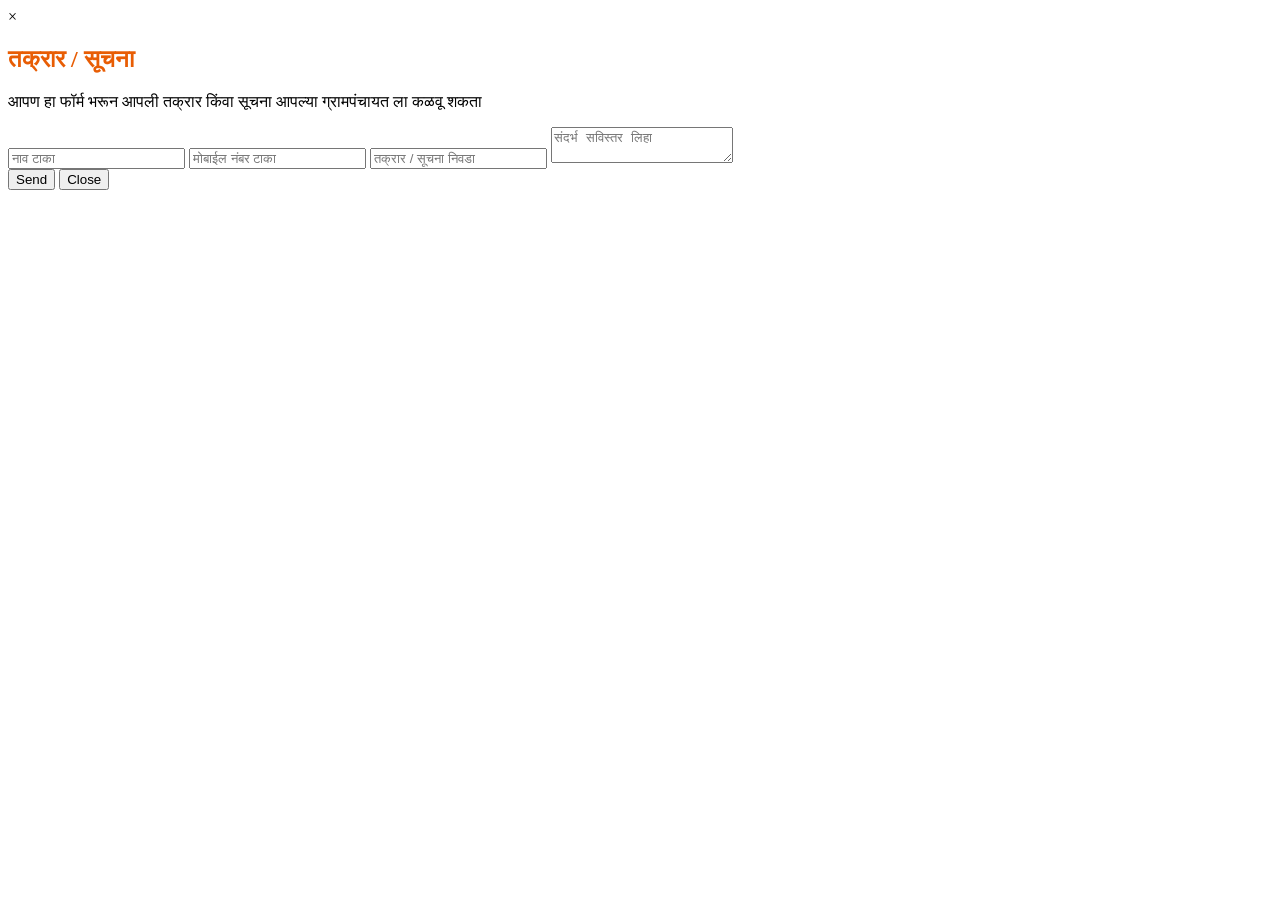
<file: complain.html>
<!DOCTYPE html>
<html lang="mr">
<head>
  <meta charset="UTF-8">
  <meta name="viewport" content="width=device-width, initial-scale=1.0">
  <title>तक्रार / सूचना फॉर्म</title>

</head>
<body>


  <div id="takrarModal" class="modal">
    <div class="modal-content">
      <span class="close">&times;</span>
      <h2 style="color:#e85d04;">तक्रार / सूचना</h2>
      <p>आपण हा फॉर्म भरून आपली तक्रार किंवा सूचना आपल्या ग्रामपंचायत ला कळवू शकता</p>

      <form>
        <input type="text" placeholder="नाव टाका" required>
        <input type="text" placeholder="मोबाईल नंबर टाका" required>
        <input type="text" placeholder="तक्रार / सूचना निवडा" required>
        <textarea placeholder="संदर्भ सविस्तर लिहा"></textarea>
        <div class="btn-group">
          <button type="submit" class="btn send">Send</button>
          <button type="button" class="btn close-btn">Close</button>
        </div>
      </form>
    </div>
  </div>


</body>
</html>
</file>
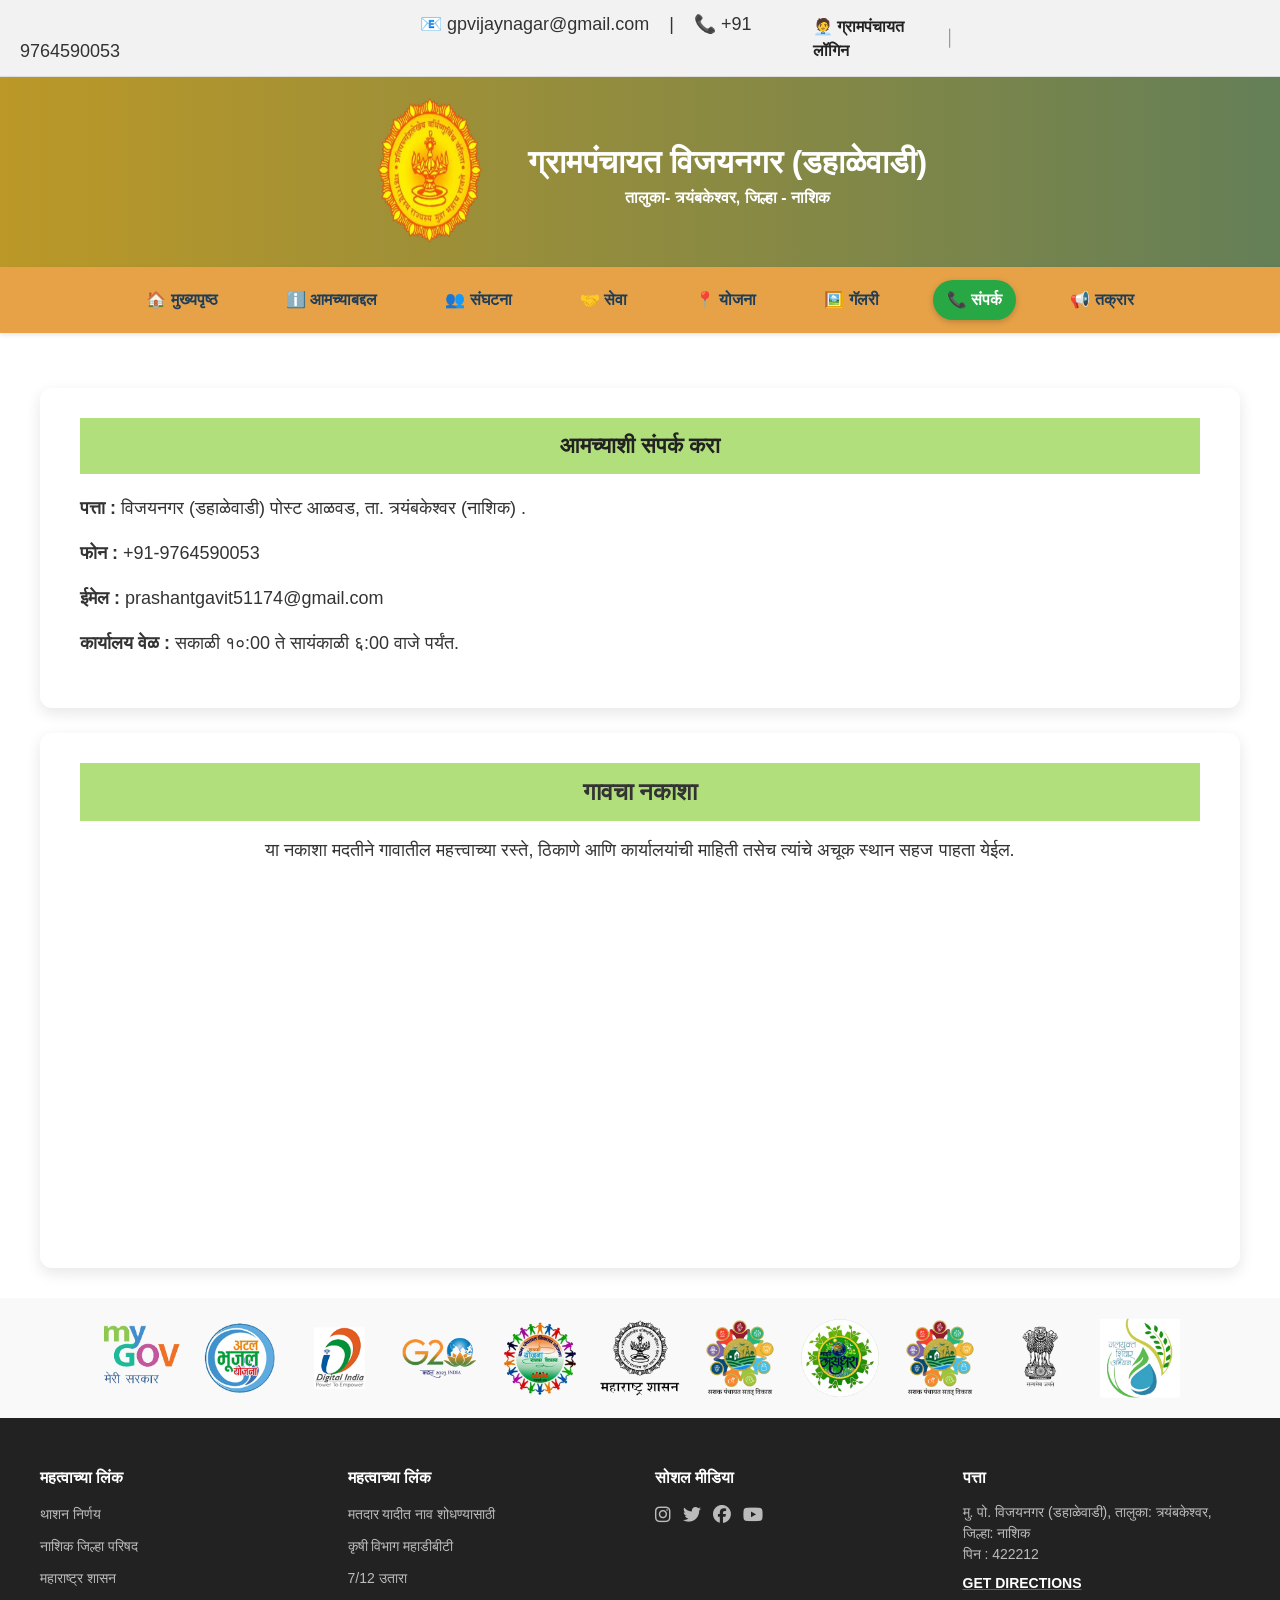
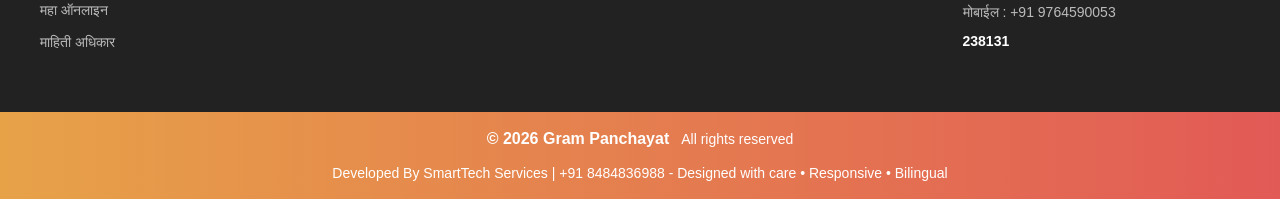
<file: contact.html>
<!DOCTYPE html>
<html lang="en">
<head>
 <meta charset="UTF-8">
    <meta name="viewport" content="width=device-width, initial-scale=1.0">
     <link rel="icon" href="images/GramLogo.png" type="image/x-icon">
    <title>ग्रामपंचायत विजयनगर</title>
   
  <!--Bootstrap -->
   <link href="https://cdn.jsdelivr.net/npm/bootstrap@5.2.3/dist/css/bootstrap.min.css" rel="stylesheet">
  <!-- Font Awesome CSS -->
  <link rel="stylesheet" href="https://cdnjs.cloudflare.com/ajax/libs/font-awesome/6.4.0/css/all.min.css">  
    <link rel="stylesheet" href="https://unpkg.com/boxicons@2.1.4/css/boxicons.min.css">
    <link href="https://unpkg.com/aos@2.3.1/dist/aos.css" rel="stylesheet">
    
    <!-- Google Font -->
     <meta name="google" content="notranslate">
  <link href="https://fonts.googleapis.com/css2?family=Inter:wght@300;400;600;700&display=swap" rel="stylesheet">
    <link rel="stylesheet" href="style.css">
    <!-- Icons (FontAwesome or similar) -->
    <link rel="stylesheet" href="style.css">
    <link rel="stylesheet" href="lightbox.css">
    <style>
        body {
            font-family: 'Segoe UI', sans-serif;
            background-color: #f0f0f0;
            /* padding: 30px; */
        }

        .population-card {
            width: 400px;
            background-color: #fff;
            border-radius: 6px;
            box-shadow: 0 2px 6px rgba(0, 0, 0, 0.1);
            padding: 20px;
        }

            .population-card h2 {
                font-size: 18px;
                color: #003366;
                margin-bottom: 10px;
                position: relative;
                display: inline-block;
                border-bottom: 3px solid orange;
            }

        .population-table {
            background: white;
            padding: 15px;
            border-radius: 10px;
            text-align: center;
            width: 150px;
            box-shadow: 0 2px 5px rgba(0,0,0,0.1);
            transition: transform 0.3s ease, box-shadow 0.3s ease;
            cursor: pointer;  /* hover केल्यावर pointer दिसेल */
        }

        /* hover झाल्यावर bubble effect */
        .population-table:hover {
            transform: scale(1.1);  /* थोडा मोठा होईल */
            box-shadow: 0 8px 15px rgba(0,0,0,0.2); /* shadow वाढेल */
        }

        .pop-col {
            flex: 1;
        }

            .pop-col:not(:last-child) {
                border-right: 1px solid #ddd;
            }

            .pop-col img {
                width: 36px;
                height: 36px;
                margin-bottom: 6px;
            }

        .pop-label {
            font-weight: bold;
            font-size: 14px;
            margin-bottom: 5px;
            color: #222;
        }

        .pop-value {
            font-size: 20px; /* Increase size */
            font-weight: bold; /* Make bold */
            color: #000; /* Darker color for better contrast (optional) */
            margin-top: 5px;
        }
        .goog-te-combo {
      font-size: 16px !important;
      font-weight: bold !important;
      padding: 6px;
    }
    .info-card{
      margin-top: 25px;
    }

    
    </style>

    <meta name="google" content="notranslate">
    <script type="text/javascript">
  function googleTranslateElementInit() {
    new google.translate.TranslateElement({
      pageLanguage: 'mr', // or 'mr' if your original site is in Marathi
      includedLanguages: 'en,hi,mr', // ✅ Add 'mr' for Marathi
      layout: google.translate.TranslateElement.InlineLayout.SIMPLE
    }, 'google_translate_element');
  }
</script>

<script type="text/javascript" src="//translate.google.com/translate_a/element.js?cb=googleTranslateElementInit"></script>
   
</head>

<body>

      <div class="top-bar-first">
    <div class="contact-info-one">
      <span>📧 gpvijaynagar@gmail.com &nbsp;&nbsp; | &nbsp;&nbsp; 📞 +91 9764590053</span>
      
      
    </div>
    <div class="login-translate">
    <a href="admin-login.html" class="gp-login" target="_blank">🧑‍💼 ग्रामपंचायत लॉगिन</a>
    <span class="separator">|</span>
    <div id="google_translate_element"></div>
    </div>
  </div>

   <header class="site-header" style="display: flex; align-items: center;justify-content: center;">
      <div class="logo">
         <img src="images/maharashtraLogo_1.png" style="height: 150px; width: 150px; margin-right: 25px;" alt="Maharashtra Shasan">
      </div>
      <div class="header">
         <h1 data-aos="fade-down"><strong>ग्रामपंचायत विजयनगर (डहाळेवाडी)</strong></h1>
        <p data-aos="fade-up"><strong>तालुका- त्र्यंबकेश्वर,  जिल्हा - नाशिक</strong> </p>
      </div>
    </header>

    <nav class="navbar">
        <div class="mobile-nav-toggle" aria-expanded="false">☰</div>

        <ul id="main-nav">
            <li><a href="index.html">🏠 मुख्यपृष्ठ</a></li>
            <li><a href="about.html">ℹ️ आमच्याबद्दल</a></li>
            <li><a href="organisation.html">👥 संघटना</a></li>
            <li><a href="services.html">🤝 सेवा</a></li>
            <li><a href="schemes.html">📍 योजना</a></li>
            <li><a href="gallery.html">🖼️ गॅलरी</a></li>
            <li class="active"><a href="#">📞 संपर्क</a></li>
             <li><a href="#complaint" data-bs-toggle="modal" data-bs-target="#complaintModal">📢 तक्रार</a></li>  
            
        </ul>

       
    </nav>

    <section class="welcome-section-about" style="display: flex; flex-direction: column;">
        <div data-aos="fade-right" class="info-card">
            <h2 class="section-title-about">आमच्याशी संपर्क करा</h2>
                    <div class="contact-info-contact">
                    <p><strong>पत्ता :</strong>  विजयनगर (डहाळेवाडी) पोस्ट आळवड, ता. त्र्यंबकेश्वर (नाशिक) . </p>
                    <p><strong>फोन :</strong> +91-9764590053</p>
                    <!-- <p><strong>फॅक्स :</strong> +91-020-87654321</p> -->
                    <p><strong>ईमेल :</strong>  prashantgavit51174@gmail.com</p> 
                    <!-- <p><strong>मार्गदर्शन मिळवा :</strong> Open in Google Maps</p> -->
                    <p><strong>कार्यालय वेळ :</strong> सकाळी १०:00 ते सायंकाळी ६:00 वाजे पर्यंत.</p>
                    </div>

           

            
                
           
        </div>

         <div class="info-card" data-aos="fade-left">
          <h3 class="section-title-about">गावचा नकाशा</h3>
          <p>या नकाशा मदतीने गावातील महत्त्वाच्या रस्ते, ठिकाणे आणि कार्यालयांची माहिती तसेच त्यांचे अचूक स्थान सहज पाहता येईल.</p>
                    <!-- Responsive Google Maps embed: replace src with your place's embed link if available -->
                  <iframe
                    title="Mahadeo Nagar Map"
                    src="https://www.google.com/maps?q=Dahalewadi+N.V.,+Maharashtra+422212&z=13&output=embed"                   
                    width="100%"
                    height="350"
                    style="border:0;border-radius:8px;"
                    loading="lazy"
                    referrerpolicy="no-referrer-when-downgrade">
                  </iframe>

          </div>        
            

        
    </section>



      
    <div class="modal fade" id="complaintModal" tabindex="-1">
    <div class="modal-dialog">
      <div class="modal-content">

        <!-- Header -->
        <div class="modal-header">
          <h5 class="modal-title">तक्रार / सूचना</h5>
        </div>

        <!-- Body -->
        <div class="modal-body">
          <form id="complaintForm">
            <div class="mb-3">
              <label class="form-label" >नाव :</label>
              <input type="text" class="form-control" id="complainterName" placeholder="आपले पूर्ण नाव भरा" required>
            </div>

            <div class="mb-3">
              <label class="form-label">मोबाईल नंबर :</label>
              <input type="number" class="form-control" id="complainterNumber" placeholder="आपला मोबाईल नंबर भरा" required>
            </div>

            <!-- <div class="mb-3">
              <label class="form-label required">तक्रार / सूचना प्रकार :</label>
              <select class="form-control" id="reasonDropdown">
                <option value="">-- निवडा --</option>
                <option value="complaint">पाणी प्रश्न</option>
                <option value="suggestion">स्वच्छता</option>
                <option value="complaint">गटार चेंबर</option>
                <option value="suggestion">रस्ते वाहतूक</option>
                <option value="complaint">पथ दिवे</option>
                <option value="suggestion">घंटा गाडी</option>
                <option value="complaint">इतर</option>
                
              </select>
            </div> -->

            <div class="mb-3">
              <label class="form-label">तक्रार / सूचना निवडा :</label>
              <select class="form-control" id="reasonDropdown">
                <option value="" required>-- निवडा --</option>
              </select>
            </div>

            <div class="mb-3">
              <label class="form-label">वर्णन :</label>
              <textarea class="form-control" id="comlaintDesc" rows="3" placeholder="समस्या तपशीलवार लिहा" required></textarea>
            </div>
          </form>
        </div>

        <!-- Footer -->
        <div class="modal-footer">
          <button class="btn btn-primary" type="submit" form="complaintForm">Send</button>
          <button class="btn btn-danger" data-bs-dismiss="modal">Close</button>
        </div>

      </div>
    </div>
  </div>

    


        <div id="logos"> 
        <div data-aos="fade-up" class="govtlogos">
          <img class="govlogo" src="images/apleSarkar.png" alt="Aple Sarkar">        
          <img class="govlogo" src="images/atalBujal.png" alt="Atal Bhujal">
          <img class="govlogo" src="images/digitalIndia.png" alt="Digital India">
          <img class="govlogo" src="images/g20.png" alt="G 20">
          <img class="govlogo" src="images/gramVikas.png" alt="Gram Vikas">
          <img class="govlogo" src="images/mahaShasan.png" alt="Maha shasan">
          <img class="govlogo" src="images/panchayat.png" alt="Panchayat Raj">
          <img class="govlogo" src="images/vasundhara.png" alt="Vasundhara">        
          <img class="govlogo" src="images/panchayat.png" alt="Panchayat">
          <img class="govlogo" src="images/satyamevaJayate.png" alt="Satyameva Jayate">
          <img class="govlogo" src="images/jalayuktaShivar.png" alt="Jalyukta Shivar">
        </div>
      </div>
      <!-- </section> -->

    <section class="footer-info">
  <div class="footer-container">

    <!-- Column 1 -->
    <div class="footer-col">
      <h3>महत्वाच्या लिंक</h3>
      <ul>
        <li> <a href="https://gr.maharashtra.gov.in/1145/Government-Resolutions" target="_blank" rel="noopener noreferrer">थाशन निर्णय</a></li>
        <li><a href="https://zpnashik.maharashtra.gov.in/" target="_blank" rel="noopener noreferrer">नाशिक जिल्हा परिषद</a></li>
        <li><a href="https://maharashtra.gov.in/" target="_blank" rel="noopener noreferrer">महाराष्ट्र शासन</a></li>
        <li><a href="https://www.mahaonline.gov.in/" target="_blank" rel="noopener noreferrer">महा ऑनलाइन</a></li>
        <li><a href="https://nashik.gov.in/en/services/rti/" target="_blank" rel="noopener noreferrer">माहिती अधिकार</a></li>
      </ul>
    </div>

    <!-- Column 2 -->
    <div class="footer-col">
      <h3>महत्वाच्या लिंक</h3>
      <ul>
        <li><a href="https://ceoelection.maharashtra.gov.in/ceo/" target="_blank" rel="noopener noreferrer">मतदार यादीत नाव शोधण्यासाठी</a></li>
        <li><a href="https://mahadbtmahait.gov.in/Farmer/AgriLogin/AgriLogin" target="_blank" rel="noopener noreferrer">कृषी विभाग महाडीबीटी</a></li>
        <li><a href="https://bhulekh.mahabhumi.gov.in/" target="_blank" rel="noopener noreferrer">7/12 उतारा</a></li>
      </ul>
    </div>

    <!-- Column 3 -->
    <div class="footer-col">
      <h3>सोशल मीडिया</h3>
      <div class="social-icons">
        <a href="https://www.instagram.com/" target="_blank" rel="noopener noreferrer"><i class="fa-brands fa-instagram"></i></a>
        <a href="https://x.com/" target="_blank" rel="noopener noreferrer"><i class="fa-brands fa-twitter"></i></a>
        <a href="https://www.facebook.com/" target="_blank" rel="noopener noreferrer"><i class="fa-brands fa-facebook"></i></a>
        <a href="https://www.youtube.com/" target="_blank" rel="noopener noreferrer"><i class="fa-brands fa-youtube"></i></a>
      </div>
    </div>

    <!-- Column 4 -->
    <div class="footer-col">
      <h3>पत्ता</h3>
      <p>मु. पो. विजयनगर (डहाळेवाडी), तालुका: त्र्यंबकेश्वर, जिल्हा: नाशिक <br>पिन : 422212</p>
       <a href="https://www.google.co.in/maps/dir//VCRV%2B88G+Dahalewadi+(Vijaynagar),+Dahalewadi+N.V.,+Take+Harsha,+Maharashtra+422212/@19.8908266,73.424273,15z/data=!4m17!1m8!3m7!1s0x3be761004ac11359:0xb861e0a360240c4a!2sDahalewadi+(Vijaynagar)!8m2!3d19.8908266!4d73.4433274![base64]!16s%2Fg%2F11x1446y5y!4m7!1m0!1m5!1m1!1s0x3be761004ac11359:0xb861e0a360240c4a!2m2!1d73.4433274!2d19.8908269?hl=en&entry=ttu&g_ep=EgoyMDI1MTEwOS4wIKXMDSoASAFQAw%3D%3D" target="_blank"><p><strong>GET DIRECTIONS</strong></p></a>
        
      <p>मोबाईल : +91 9764590053</p>
      <p><strong>238131</strong></p>
    </div>

  </div>
</section>



     <footer>
    <div class="wrap f-wrap">
      <div style="display:flex;gap:12px;align-items:center;justify-content:center;flex-wrap:wrap">
        <div style="font-weight:700">© <span id="year"></span> Gram Panchayat</div>
        <div class="light">All rights reserved</div>
      </div>
      <small class="light"> Developed By SmartTech Services | +91 8484836988  - Designed with care • Responsive • Bilingual</small>
    </div>
  </footer>


    <script src="config.js"></script>
    <script src="script.js"></script>
    <script src="https://unpkg.com/aos@2.3.1/dist/aos.js"></script>
    <script src="https://cdn.jsdelivr.net/npm/bootstrap@5.2.3/dist/js/bootstrap.bundle.min.js"></script>
  <script>
document.addEventListener('DOMContentLoaded', () => {
  const toggle = document.querySelector('.mobile-nav-toggle');
  const menu = document.querySelector('nav ul#main-nav');
  const menuLinks = document.querySelectorAll('nav ul#main-nav li a');

  // Guard: if elements are missing (e.g. different page), exit gracefully
  if (!toggle || !menu) return;

  // Toggle menu on hamburger click
  toggle.addEventListener('click', () => {
    const isOpen = menu.classList.toggle('show');       // add/remove .show
    toggle.setAttribute('aria-expanded', isOpen);       // accessibility
    // Optional: change icon from ☰ to ✖
    toggle.textContent = isOpen ? '✖' : '☰';
  });

  // Close menu when any link clicked (for SPA behaviour or anchor links)
  if (menuLinks.length) {
    menuLinks.forEach(link => {
      link.addEventListener('click', () => {
        menu.classList.remove('show');
        toggle.setAttribute('aria-expanded', 'false');
        toggle.textContent = '☰';
      });
    });
  }





  // Optional: close menu if user taps/clicks outside the nav when open
  document.addEventListener('click', (e) => {
    if (!menu.classList.contains('show')) return;
    if (!e.target.closest('nav')) {
      menu.classList.remove('show');
      toggle.setAttribute('aria-expanded', 'false');
      toggle.textContent = '☰';
    }
  });

  // Optional: allow keyboard toggle via Enter/Space when focused
  toggle.addEventListener('keydown', (e) => {
    if (e.key === 'Enter' || e.key === ' ') {
      e.preventDefault();
      toggle.click();
    }
  });
});
</script>

    <script>
    AOS.init({
        duration: 1000,   // Animation duration (ms)
        once: true        // Run animation only once
    });
    </script>
</body>

</html>
</file>
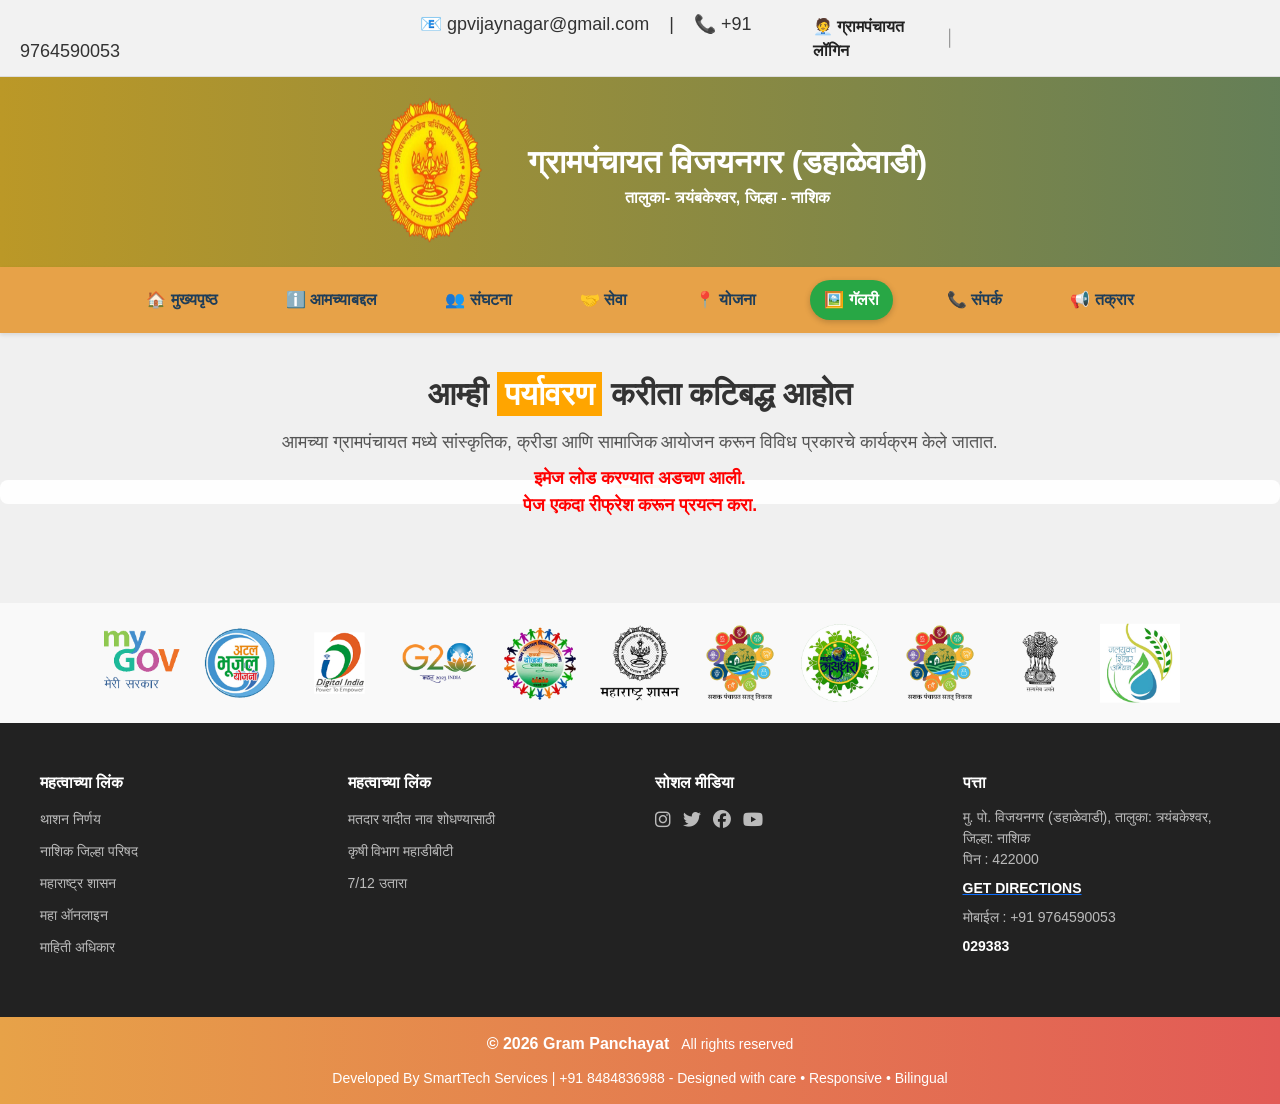
<file: gallery.html>
<!DOCTYPE html>
<html lang="en">
<head>
 <meta charset="UTF-8">
    <meta name="viewport" content="width=device-width, initial-scale=1.0">
     <link rel="icon" href="images/GramLogo.png" type="image/x-icon">
    <title>ग्रामपंचायत विजयनगर</title>
   
  <!--Bootstrap -->
   <link href="https://cdn.jsdelivr.net/npm/bootstrap@5.2.3/dist/css/bootstrap.min.css" rel="stylesheet">
  <!-- Font Awesome CSS -->
  <link rel="stylesheet" href="https://cdnjs.cloudflare.com/ajax/libs/font-awesome/6.4.0/css/all.min.css">  
    <link rel="stylesheet" href="https://unpkg.com/boxicons@2.1.4/css/boxicons.min.css">
    <link href="https://unpkg.com/aos@2.3.1/dist/aos.css" rel="stylesheet">
    
    <!-- Google Font -->
     <meta name="google" content="notranslate">
     <!-- Lightbox2 CSS -->
<!-- <link href="https://cdnjs.cloudflare.com/ajax/libs/lightbox2/2.11.4/css/lightbox.min.css" rel="stylesheet"> -->


  <link href="https://fonts.googleapis.com/css2?family=Inter:wght@300;400;600;700&display=swap" rel="stylesheet">
    <link rel="stylesheet" href="style.css">
    <!-- Icons (FontAwesome or similar) -->
    <link rel="stylesheet" href="style.css">
  <link href="lightbox.css" rel="stylesheet">
    <style>
        body {
            font-family: 'Segoe UI', sans-serif;
            background-color: #f0f0f0;
            /* padding: 30px; */
        }

        .population-card {
            width: 400px;
            background-color: #fff;
            border-radius: 6px;
            box-shadow: 0 2px 6px rgba(0, 0, 0, 0.1);
            padding: 20px;
        }

            .population-card h2 {
                font-size: 18px;
                color: #003366;
                margin-bottom: 10px;
                position: relative;
                display: inline-block;
                border-bottom: 3px solid orange;
            }

        .population-table {
            background: white;
            padding: 15px;
            border-radius: 10px;
            text-align: center;
            width: 150px;
            box-shadow: 0 2px 5px rgba(0,0,0,0.1);
            transition: transform 0.3s ease, box-shadow 0.3s ease;
            cursor: pointer;  /* hover केल्यावर pointer दिसेल */
        }

        /* hover झाल्यावर bubble effect */
        .population-table:hover {
            transform: scale(1.1);  /* थोडा मोठा होईल */
            box-shadow: 0 8px 15px rgba(0,0,0,0.2); /* shadow वाढेल */
        }

        .pop-col {
            flex: 1;
        }

            .pop-col:not(:last-child) {
                border-right: 1px solid #ddd;
            }

            .pop-col img {
                width: 36px;
                height: 36px;
                margin-bottom: 6px;
            }

        .pop-label {
            font-weight: bold;
            font-size: 14px;
            margin-bottom: 5px;
            color: #222;
        }

        .pop-value {
            font-size: 20px; /* Increase size */
            font-weight: bold; /* Make bold */
            color: #000; /* Darker color for better contrast (optional) */
            margin-top: 5px;
        }
        .goog-te-combo {
      font-size: 16px !important;
      font-weight: bold !important;
      padding: 6px;
    }

    

/*CSS Styling for Image Rendering which Is Coming from Backend */

     section{padding:42px 0; min-height: 30vh; margin-bottom: 0px;}
    .section-title{display:flex; justify-content: center; align-items:center;gap:12px;margin-bottom:18px}
    .section-title h2{margin-bottom:15px;}


    /* gallery Class */
    
    /* .gallery{display:grid;grid-template-columns:repeat(4, 1fr);gap:12px} */
    /* .gallery{display:grid;grid-template-columns:repeat(4,minmax(160px,1fr));gap:12px} */
  .gallery {
    display: grid;
    /* grid-template-columns: repeat(auto-fit, minmax(200px, 1fr));  */
    grid-template-columns: repeat(auto-fit, minmax(200px, 1fr)); /* flexible */
    gap: 16px;
    justify-content: center;
    max-width: 1200px;
    margin: 0 auto 20px auto;
    padding: 0 20px;
  }
    .gallery .gimg{width:100%;aspect-ratio:4/3;object-fit:cover;border-radius:8px;display:block;}

  #gallery h2 {
  font-weight: bold;
  text-align: center;       /* center the text horizontally */
  margin: 0 auto 16px auto; /* center block with auto margins */
  max-width: 90%;           /* prevent overflow on small screens */
  font-size: 2rem;          /* adjust size */
}

  #gallery .subtitle {
    text-align: center;
    margin: 0 auto 24px auto;
    max-width: 80%;
    font-size: 1.1rem;
    color: #555;
  } 

  @media (max-width: 768px) {
  .gallery {
    grid-template-columns: 1fr;
     max-width: 1000px;
  }
}

@media (max-width: 480px) {
  .gallery {
    grid-template-columns: 1fr;
     max-width: 1000px;
     margin: 0 auto 0px 20px;
  }
}




/* ------------------------------Start - Admin Login Loader---------------------------------------------------- */




/* OVERLAYS (Loader + Error) */
.overlay {
  display: none;
  align-items: center;
  justify-content: center;
  flex-direction: column;
  position: absolute;
  inset: 0;
  background: rgba(255, 255, 255, 0.85);
  text-align: center;
  z-index: 5;
  border-radius: 8px;
}

/* Loader text */
.overlay p {
  margin-top: 10px;
  color: #333;
  font-size: 1rem;
  font-weight: 500;
}

/* Error style */
.overlay.error {
  color: red;
  font-weight: 600;
  font-size: 1.1rem;
  background: rgba(255, 255, 255, 0.95);
}



/*Till Login Loader  */


.lds-roller {
  /* change color here */
  color: #46dff0
}
.lds-roller,
.lds-roller div,
.lds-roller div:after {
  box-sizing: border-box;
}
.lds-roller {
  display: inline-block;
  position: relative;
  width: 80px;
  height: 80px;
}
.lds-roller div {
  animation: lds-roller 1.2s cubic-bezier(0.5, 0, 0.5, 1) infinite;
  transform-origin: 40px 40px;
}
.lds-roller div:after {
  content: " ";
  display: block;
  position: absolute;
  width: 7.2px;
  height: 7.2px;
  border-radius: 50%;
  background: var(--muted);
  margin: -3.6px 0 0 -3.6px;
}
.lds-roller div:nth-child(1) {
  animation-delay: -0.036s;
}
.lds-roller div:nth-child(1):after {
  top: 62.62742px;
  left: 62.62742px;
}
.lds-roller div:nth-child(2) {
  animation-delay: -0.072s;
}
.lds-roller div:nth-child(2):after {
  top: 67.71281px;
  left: 56px;
}
.lds-roller div:nth-child(3) {
  animation-delay: -0.108s;
}
.lds-roller div:nth-child(3):after {
  top: 70.90963px;
  left: 48.28221px;
}
.lds-roller div:nth-child(4) {
  animation-delay: -0.144s;
}
.lds-roller div:nth-child(4):after {
  top: 72px;
  left: 40px;
}
.lds-roller div:nth-child(5) {
  animation-delay: -0.18s;
}
.lds-roller div:nth-child(5):after {
  top: 70.90963px;
  left: 31.71779px;
}
.lds-roller div:nth-child(6) {
  animation-delay: -0.216s;
}
.lds-roller div:nth-child(6):after {
  top: 67.71281px;
  left: 24px;
}
.lds-roller div:nth-child(7) {
  animation-delay: -0.252s;
}
.lds-roller div:nth-child(7):after {
  top: 62.62742px;
  left: 17.37258px;
}
.lds-roller div:nth-child(8) {
  animation-delay: -0.288s;
}
.lds-roller div:nth-child(8):after {
  top: 56px;
  left: 12.28719px;
}
@keyframes lds-roller {
  0% {
    transform: rotate(0deg);
  }
  100% {
    transform: rotate(360deg);
  }
}

.loader-overlay {
  position: fixed;
  top: 0;
  left: 0;
  width: 100%;
  height: 100%;
  background: rgba(61, 61, 61, 0.8);
  z-index: 9999;
  display: flex;
  justify-content: center;
  align-items: center;
}



/* ------------------------------End - Admin Login Loader---------------------------------------------------- */














    </style>

    <meta name="google" content="notranslate">
    <script type="text/javascript">
  function googleTranslateElementInit() {
    new google.translate.TranslateElement({
      pageLanguage: 'mr', // or 'mr' if your original site is in Marathi
      includedLanguages: 'en,hi,mr', // ✅ Add 'mr' for Marathi
      layout: google.translate.TranslateElement.InlineLayout.SIMPLE
    }, 'google_translate_element');
  }
</script>


<script type="text/javascript" src="//translate.google.com/translate_a/element.js?cb=googleTranslateElementInit"></script>
<!-- <script src="https://cdnjs.cloudflare.com/ajax/libs/lightbox2/2.11.3/js/lightbox.min.js"></script> -->

   
</head>

<body>

      <div class="top-bar-first">
    <div class="contact-info-one">
      <span>📧  gpvijaynagar@gmail.com &nbsp;&nbsp; | &nbsp;&nbsp; 📞 +91 9764590053</span>
      
      
    </div>
    <div class="login-translate">
    <a href="admin-login.html" class="gp-login" target="_blank">🧑‍💼 ग्रामपंचायत लॉगिन</a>
    <span class="separator">|</span>
    <div id="google_translate_element"></div>
    </div>
  </div>

    <header class="site-header" style="display: flex; align-items: center;justify-content: center;">
      <div class="logo">
         <img src="images/maharashtraLogo_1.png" style="height: 150px; width: 150px; margin-right: 25px;" alt="Maharashtra Shasan">
      </div>
      <div class="header">
         <h1 data-aos="fade-down"><strong>ग्रामपंचायत विजयनगर (डहाळेवाडी)</strong></h1>
        <p data-aos="fade-up"><strong>तालुका- त्र्यंबकेश्वर,  जिल्हा - नाशिक</strong> </p>
      </div>
    </header>

    <nav class="navbar">
       <div class="mobile-nav-toggle" aria-expanded="false">☰</div>
        <ul id="main-nav">
            <li><a href="index.html">🏠 मुख्यपृष्ठ</a></li>
            <li><a href="about.html">ℹ️ आमच्याबद्दल</a></li>
            <li><a href="organisation.html">👥 संघटना</a></li>
            <li><a href="services.html">🤝 सेवा</a></li>
            <li><a href="schemes.html">📍 योजना</a></li>
            <li  class="active"><a href="#">🖼️ गॅलरी</a></li>
            <li><a href="contact.html">📞 संपर्क</a></li>
             <li><a href="#complaint" data-bs-toggle="modal" data-bs-target="#complaintModal">📢 तक्रार</a></li>  
            
        </ul>

       
    </nav>


  


      <section id="gallery">
        <h2 data-aos="fade-down">आम्ही <span class="highlight">पर्यावरण</span> करीता कटिबद्ध आहोत</h2>
        <p data-aos="fade-down" class="subtitle">आमच्या ग्रामपंचायत मध्ये सांस्कृतिक, क्रीडा आणि सामाजिक आयोजन करून विविध प्रकारचे कार्यक्रम केले जातात.</p>
      <div class="section-title">
      <div class="gallery" id="galleryGrid">


        
        </div>


          
      <!-- Loader Overlay -->
      <div id="galleryLoader" class="overlay">
        <div class="spinner-border text-primary" role="status"></div>
        <!-- <div class="lds-roller">    
          <div></div><div></div><div></div><div></div>
          <div></div><div></div><div></div><div></div>
        </div> -->
        <p>लोडिंग इमजेस...</p>
      </div>

      <!-- Error Overlay -->
      <div id="galleryError" class="overlay error">
        इमेज लोड करण्यात अडचण आली.<br>पेज एकदा रीफ्रेश करून प्रयत्न करा.
      </div>
    </div>



    </section>



      
    <div class="modal fade" id="complaintModal" tabindex="-1">
    <div class="modal-dialog">
      <div class="modal-content">

        <!-- Header -->
        <div class="modal-header">
          <h5 class="modal-title">तक्रार / सूचना</h5>
        </div>

        <!-- Body -->
        <div class="modal-body">
          <form id="complaintForm">
            <div class="mb-3">
              <label class="form-label" >नाव :</label>
              <input type="text" class="form-control" id="complainterName" placeholder="आपले पूर्ण नाव भरा" required>
            </div>

            <div class="mb-3">
              <label class="form-label">मोबाईल नंबर :</label>
              <input type="number" class="form-control" id="complainterNumber" placeholder="आपला मोबाईल नंबर भरा" required>
            </div>



            <div class="mb-3">
              <label class="form-label">तक्रार / सूचना निवडा :</label>
              <select class="form-control" id="reasonDropdown">
                <option value="" required>-- निवडा --</option>
              </select>
            </div>

            <div class="mb-3">
              <label class="form-label">वर्णन :</label>
              <textarea class="form-control" id="comlaintDesc" rows="3" placeholder="समस्या तपशीलवार लिहा" required></textarea>
            </div>
          </form>
        </div>

        <!-- Footer -->
        <div class="modal-footer">
          <button class="btn btn-primary" type="submit" form="complaintForm">Send</button>
          <button class="btn btn-danger" data-bs-dismiss="modal">Close</button>
        </div>

      </div>
    </div>
  </div>



  

        <div id="logos"> 
        <div data-aos="fade-up" class="govtlogos">
          <img class="govlogo" src="images/apleSarkar.png" alt="Aple Sarkar">        
          <img class="govlogo" src="images/atalBujal.png" alt="Atal Bhujal">
          <img class="govlogo" src="images/digitalIndia.png" alt="Digital India">
          <img class="govlogo" src="images/g20.png" alt="G 20">
          <img class="govlogo" src="images/gramVikas.png" alt="Gram Vikas">
          <img class="govlogo" src="images/mahaShasan.png" alt="Maha shasan">
          <img class="govlogo" src="images/panchayat.png" alt="Panchayat Raj">
          <img class="govlogo" src="images/vasundhara.png" alt="Vasundhara">        
          <img class="govlogo" src="images/panchayat.png" alt="Panchayat">
          <img class="govlogo" src="images/satyamevaJayate.png" alt="Satyameva Jayate">
          <img class="govlogo" src="images/jalayuktaShivar.png" alt="Jalyukta Shivar">
        </div>
      </div>
      <!-- </section> -->

    <section class="footer-info">
  <div class="footer-container">

    <!-- Column 1 -->
    <div class="footer-col">
      <h3>महत्वाच्या लिंक</h3>
      <ul>
        <li> <a href="https://gr.maharashtra.gov.in/1145/Government-Resolutions" target="_blank" rel="noopener noreferrer">थाशन निर्णय</a></li>
        <li><a href="https://zpnashik.maharashtra.gov.in/" target="_blank" rel="noopener noreferrer">नाशिक जिल्हा परिषद</a></li>
        <li><a href="https://maharashtra.gov.in/" target="_blank" rel="noopener noreferrer">महाराष्ट्र शासन</a></li>
        <li><a href="https://www.mahaonline.gov.in/" target="_blank" rel="noopener noreferrer">महा ऑनलाइन</a></li>
        <li><a href="https://nashik.gov.in/en/services/rti/" target="_blank" rel="noopener noreferrer">माहिती अधिकार</a></li>
      </ul>
    </div>

    <!-- Column 2 -->
    <div class="footer-col">
      <h3>महत्वाच्या लिंक</h3>
      <ul>
        <li><a href="https://ceoelection.maharashtra.gov.in/ceo/" target="_blank" rel="noopener noreferrer">मतदार यादीत नाव शोधण्यासाठी</a></li>
        <li><a href="https://mahadbtmahait.gov.in/Farmer/AgriLogin/AgriLogin" target="_blank" rel="noopener noreferrer">कृषी विभाग महाडीबीटी</a></li>
        <li><a href="https://bhulekh.mahabhumi.gov.in/" target="_blank" rel="noopener noreferrer">7/12 उतारा</a></li>
      </ul>
    </div>

    <!-- Column 3 -->
    <div class="footer-col">
      <h3>सोशल मीडिया</h3>
      <div class="social-icons">
        <a href="https://www.instagram.com/" target="_blank" rel="noopener noreferrer"><i class="fa-brands fa-instagram"></i></a>
        <a href="https://x.com/" target="_blank" rel="noopener noreferrer"><i class="fa-brands fa-twitter"></i></a>
        <a href="https://www.facebook.com/" target="_blank" rel="noopener noreferrer"><i class="fa-brands fa-facebook"></i></a>
        <a href="https://www.youtube.com/" target="_blank" rel="noopener noreferrer"><i class="fa-brands fa-youtube"></i></a>
      </div>
    </div>

    <!-- Column 4 -->
    <div class="footer-col">
      <h3>पत्ता</h3>
      <p>मु. पो. विजयनगर (डहाळेवाडी), तालुका: त्र्यंबकेश्वर, जिल्हा: नाशिक <br>पिन : 422000</p>
      <a href="https://www.google.com/maps/dir//Mahadeo+Nagar,+Maharashtra/@20.0932841,73.5176019,4395m/data=!3m1!1e3!4m17!1m8!3m7!1s0x3bddf76ca1fcae59:0x95e32e883b8002c4!2sMahadeo+Nagar,+Maharashtra!3b1!8m2!3d20.0948341!4d73.5270189!16s%2Fg%2F12hlf7r_p!4m7!1m0!1m5!1m1!1s0x3bddf76ca1fcae59:0x95e32e883b8002c4!2m2!1d73.5270189!2d20.0948341?entry=ttu&g_ep=EgoyMDI1MTEwNC4xIKXMDSoASAFQAw%3D%3D" target="_blank"><p><strong>GET DIRECTIONS</strong></p></a>
     
      <p>मोबाईल : +91 9764590053</p>
      <p><strong>029383</strong></p>
    </div>

  </div>
</section>



     <footer>
    <div class="wrap f-wrap">
      <div style="display:flex;gap:12px;align-items:center;justify-content:center;flex-wrap:wrap">
        <div style="font-weight:700">© <span id="year"></span> Gram Panchayat</div>
        <div class="light">All rights reserved</div>
      </div>
      <small class="light"> Developed By SmartTech Services | +91 8484836988  - Designed with care • Responsive • Bilingual</small>
    </div>
  </footer>

    
    <script src="utils.js"></script>  
    <script src="config.js"></script>
    <script src="script.js"></script>  
     <script src="https://unpkg.com/aos@2.3.1/dist/aos.js">      
     </script> <script src="lightbox-plus-jquery.js"></script>
     <script src="https://cdn.jsdelivr.net/npm/bootstrap@5.2.3/dist/js/bootstrap.bundle.min.js"></script>


    <script>
document.addEventListener('DOMContentLoaded', () => {
  const toggle = document.querySelector('.mobile-nav-toggle');
  const menu = document.querySelector('nav ul#main-nav');
  const menuLinks = document.querySelectorAll('nav ul#main-nav li a');

  // Guard: if elements are missing (e.g. different page), exit gracefully
  if (!toggle || !menu) return;

  // Toggle menu on hamburger click
  toggle.addEventListener('click', () => {
    const isOpen = menu.classList.toggle('show');       // add/remove .show
    toggle.setAttribute('aria-expanded', isOpen);       // accessibility
    // Optional: change icon from ☰ to ✖
    toggle.textContent = isOpen ? '✖' : '☰';
  });

  // Close menu when any link clicked (for SPA behaviour or anchor links)
  if (menuLinks.length) {
    menuLinks.forEach(link => {
      link.addEventListener('click', () => {
        menu.classList.remove('show');
        toggle.setAttribute('aria-expanded', 'false');
        toggle.textContent = '☰';
      });
    });
  }





  // Optional: close menu if user taps/clicks outside the nav when open
  document.addEventListener('click', (e) => {
    if (!menu.classList.contains('show')) return;
    if (!e.target.closest('nav')) {
      menu.classList.remove('show');
      toggle.setAttribute('aria-expanded', 'false');
      toggle.textContent = '☰';
    }
  });

  // Optional: allow keyboard toggle via Enter/Space when focused
  toggle.addEventListener('keydown', (e) => {
    if (e.key === 'Enter' || e.key === ' ') {
      e.preventDefault();
      toggle.click();
    }
  });
});
</script>


    <script>

      document.addEventListener('DOMContentLoaded', () => {
            loadGallery(); // fetches API and calls renderGallery
        });
              


/*----------------------below code according to Actual new frontend Api  design------------------------------------*/



// Call loadGallery on page load (or whenever needed)
window.addEventListener('DOMContentLoaded', loadGallery);

async function loadGallery() {
  const galleryGrid = document.getElementById('galleryGrid');
  const galleryLoader = document.getElementById('galleryLoader');
  const galleryError = document.getElementById('galleryError');

  // Reset states
  galleryGrid.style.display = "none";
  galleryError.style.display = "none";
  galleryLoader.style.display = "flex";

  try {
    const apiPath = window.APP_CONFIG.apiBaseUrl;
    // const resp = await fetch(apiPath + 'galleryImage');
    const resp = await fetchWithTimeout(apiPath + 'galleryImage', {}, 60000);


    if (!resp.ok) throw new Error(`Server responded with ${resp.status}`);

    const images = await resp.json();
    renderGallery(images);

    galleryLoader.style.display = "none";
    galleryGrid.style.display = "grid";
  } catch (err) {
     if (err.message === 'timeout') {
    galleryError.textContent = "सर्वर चालू होत आहे. कृपया पेज रीफ्रेश करून प्रतीक्षा करा.";
  }   
    console.error('Error fetching gallery', err);
    galleryLoader.style.display = "none";
    galleryGrid.style.display = "none";
    galleryError.style.display = "flex";
  }
}


//below function is ready according to the cloudinary.

function renderGallery(images) {
  const galleryGrid = document.getElementById('galleryGrid');
  if (!galleryGrid) {
    console.error('No #galleryGrid element found');
    return;
  }

  galleryGrid.innerHTML = '';

  images.forEach(img => {
    const src = img.filepath; // Cloudinary URL now
    const caption = img.caption || '';
    const title = img.title || '';

    const wrapper = document.createElement('div');
    wrapper.classList.add('gallery-item');

    const a = document.createElement('a');
    a.href = src;
    a.setAttribute('data-lightbox', 'models');
    a.setAttribute('data-title', caption);

    const imageEl = document.createElement('img');
    imageEl.src = src;
    imageEl.alt = title;
    imageEl.classList.add('gimg');

    a.appendChild(imageEl);
    wrapper.appendChild(a);
    galleryGrid.appendChild(wrapper);
  });
}



// function renderGallery(images) {
//   const galleryGrid = document.getElementById('galleryGrid');
//   if (!galleryGrid) {
//     console.error('No #galleryGrid element found');
//     return;
//   }

//   galleryGrid.innerHTML = '';

//   images.forEach(img => {
//     const apiPath = window.APP_CONFIG.apiImgUrl;
//     const src = apiPath + img.filepath;
//     const caption = img.caption || '';
//     const title = img.title || '';

//     // Create container div
//     const wrapper = document.createElement('div');
//     wrapper.classList.add('gallery-item');

//     // Create anchor element for lightbox
//     const a = document.createElement('a');
//     a.href = src;
//     a.setAttribute('data-lightbox', 'models');
//     a.setAttribute('data-title', caption);

//     // Create image element
//     const imageEl = document.createElement('img');
//     imageEl.src = src;
//     imageEl.alt = title;
//     imageEl.classList.add('gimg')
//     // Nest elements
//     a.appendChild(imageEl);
//     wrapper.appendChild(a);
//     galleryGrid.appendChild(wrapper);
//   });
// }





     </script>


    <script>
    AOS.init({
        duration: 1000,   // Animation duration (ms)
        once: true        // Run animation only once
    });
    </script>
    <!-- Lightbox2 JS -->
     
    <!-- <script src="https://cdnjs.cloudflare.com/ajax/libs/lightbox2/2.11.3/js/lightbox.min.js"></script>     -->
   

     
</body>
</html>
</file>
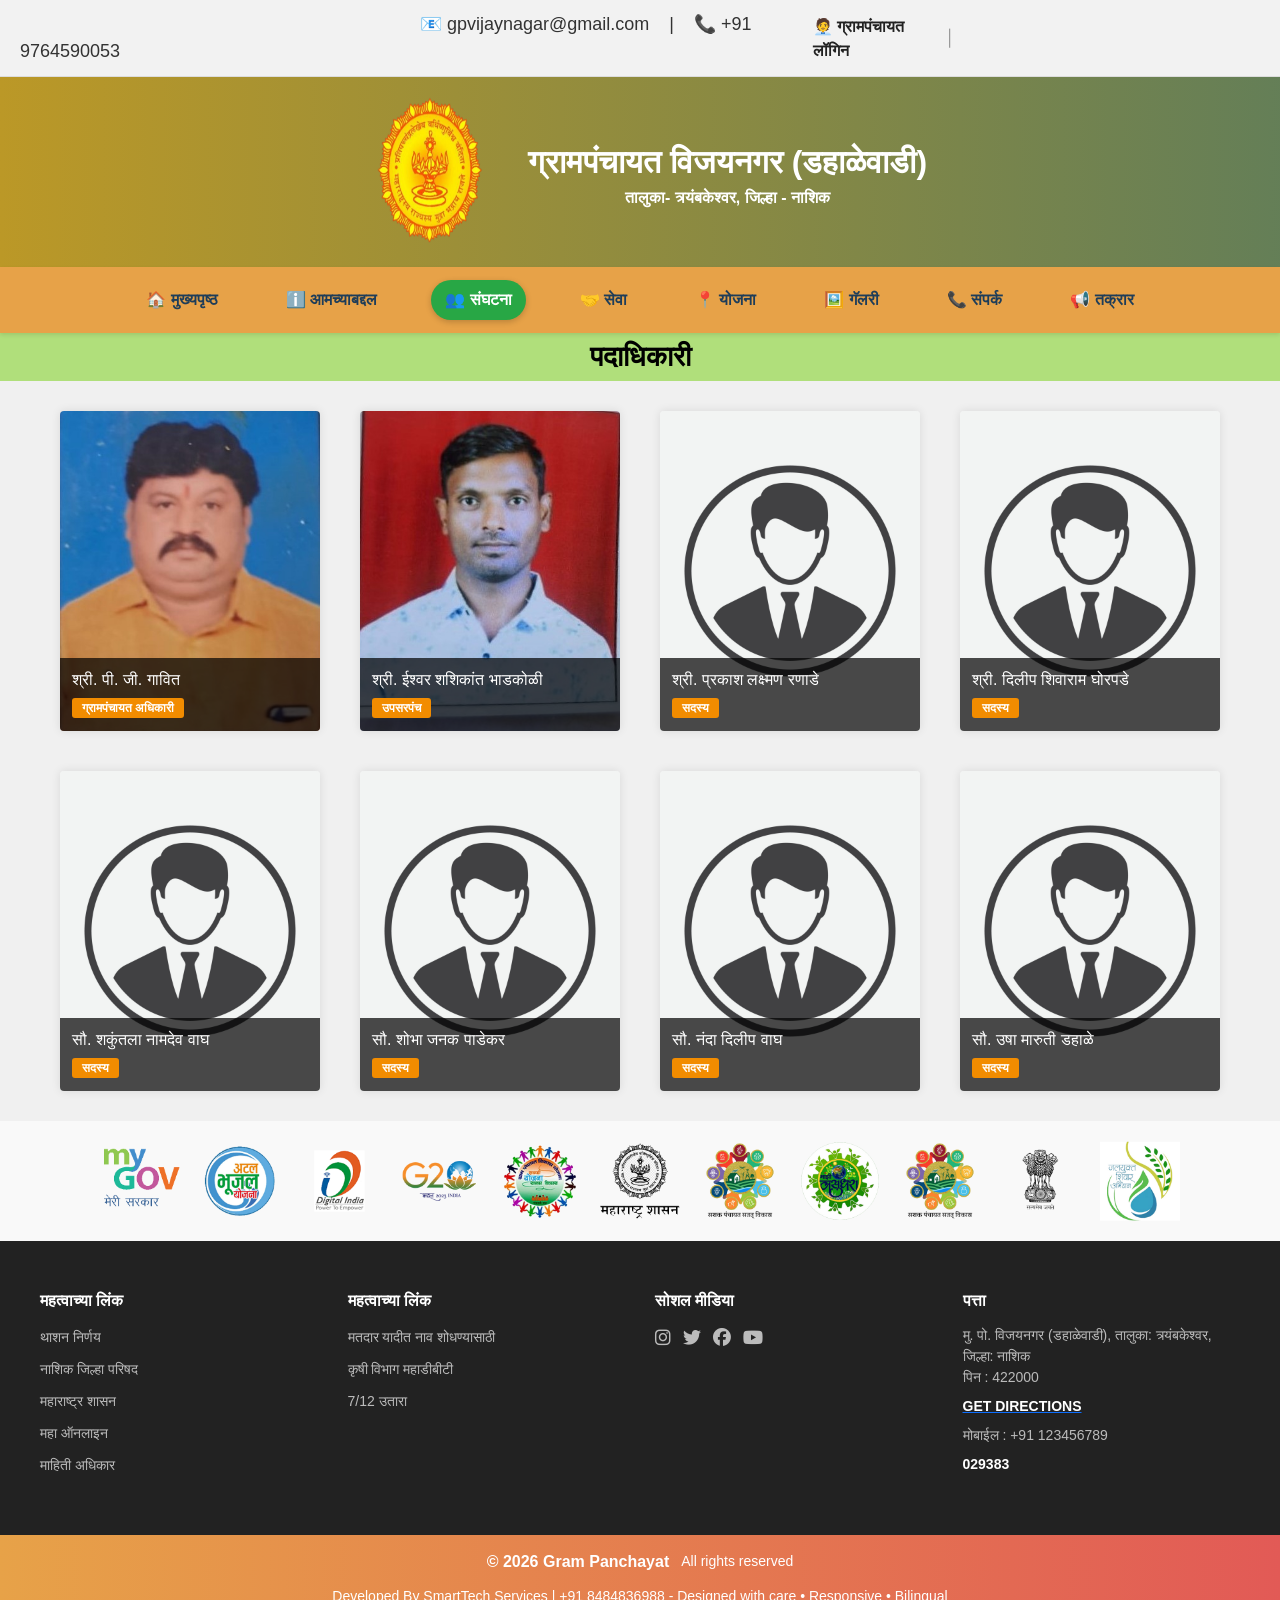
<file: organisation.html>
<!DOCTYPE html>
<html lang="en">
<head>
<meta charset="UTF-8">
    <meta name="viewport" content="width=device-width, initial-scale=1.0">
     <link rel="icon" href="images/GramLogo.png" type="image/x-icon">
    <title>ग्रामपंचायत विजयनगर</title>
   
  <!--Bootstrap -->
   <link href="https://cdn.jsdelivr.net/npm/bootstrap@5.2.3/dist/css/bootstrap.min.css" rel="stylesheet">
  <!-- Font Awesome CSS -->
  <link rel="stylesheet" href="https://cdnjs.cloudflare.com/ajax/libs/font-awesome/6.4.0/css/all.min.css">  
    <link rel="stylesheet" href="https://unpkg.com/boxicons@2.1.4/css/boxicons.min.css">
    <link href="https://unpkg.com/aos@2.3.1/dist/aos.css" rel="stylesheet">
    
    <!-- Google Font -->
     <meta name="google" content="notranslate">
  <link href="https://fonts.googleapis.com/css2?family=Inter:wght@300;400;600;700&display=swap" rel="stylesheet">
    <link rel="stylesheet" href="style.css">
    <!-- Icons (FontAwesome or similar) -->
    <link rel="stylesheet" href="style.css">
    <link rel="stylesheet" href="lightbox.css">
    <style>
        body {
            font-family: 'Segoe UI', sans-serif;
            background-color: #f0f0f0;
            /* padding: 30px; */
        }

        .population-card {
            width: 400px;
            background-color: #fff;
            border-radius: 6px;
            box-shadow: 0 2px 6px rgba(0, 0, 0, 0.1);
            padding: 20px;
        }

            .population-card h2 {
                font-size: 18px;
                color: #003366;
                margin-bottom: 10px;
                position: relative;
                display: inline-block;
                border-bottom: 3px solid orange;
            }

        .population-table {
            background: white;
            padding: 15px;
            border-radius: 10px;
            text-align: center;
            width: 150px;
            box-shadow: 0 2px 5px rgba(0,0,0,0.1);
            transition: transform 0.3s ease, box-shadow 0.3s ease;
            cursor: pointer;  /* hover केल्यावर pointer दिसेल */
        }

        /* hover झाल्यावर bubble effect */
        .population-table:hover {
            transform: scale(1.1);  /* थोडा मोठा होईल */
            box-shadow: 0 8px 15px rgba(0,0,0,0.2); /* shadow वाढेल */
        }

        .pop-col {
            flex: 1;
        }

            .pop-col:not(:last-child) {
                border-right: 1px solid #ddd;
            }

            .pop-col img {
                width: 36px;
                height: 36px;
                margin-bottom: 6px;
            }

        .pop-label {
            font-weight: bold;
            font-size: 14px;
            margin-bottom: 5px;
            color: #222;
        }

        .pop-value {
            font-size: 20px; /* Increase size */
            font-weight: bold; /* Make bold */
            color: #000; /* Darker color for better contrast (optional) */
            margin-top: 5px;
        }
        .goog-te-combo {
      font-size: 16px !important;
      font-weight: bold !important;
      padding: 6px;
    }

    
    </style>

    <meta name="google" content="notranslate">
    <script type="text/javascript">
  function googleTranslateElementInit() {
    new google.translate.TranslateElement({
      pageLanguage: 'mr', // or 'mr' if your original site is in Marathi
      includedLanguages: 'en,hi,mr', // ✅ Add 'mr' for Marathi
      layout: google.translate.TranslateElement.InlineLayout.SIMPLE
    }, 'google_translate_element');
  }
</script>

<script type="text/javascript" src="//translate.google.com/translate_a/element.js?cb=googleTranslateElementInit"></script>
   
</head>

<body>

      <div class="top-bar-first">
    <div class="contact-info-one">
      <span>📧  gpvijaynagar@gmail.com &nbsp;&nbsp; | &nbsp;&nbsp; 📞 +91 9764590053</span>
      
      
    </div>
    <div class="login-translate">
     <a href="admin-login.html" class="gp-login" target="_blank">🧑‍💼 ग्रामपंचायत लॉगिन</a>
    <span class="separator">|</span>
    <div id="google_translate_element"></div>
    </div>
  </div>

   <header class="site-header" style="display: flex; align-items: center;justify-content: center;">
      <div class="logo">
         <img src="images/maharashtraLogo_1.png" style="height: 150px; width: 150px; margin-right: 25px;" alt="Maharashtra Shasan">
      </div>
      <div class="header">
         <h1 data-aos="fade-down"><strong>ग्रामपंचायत विजयनगर (डहाळेवाडी)</strong></h1>
        <p data-aos="fade-up"><strong>तालुका- त्र्यंबकेश्वर,  जिल्हा - नाशिक</strong> </p>
      </div>
    </header>

    <nav class="navbar">
        <div class="mobile-nav-toggle" aria-expanded="false">☰</div>
        <ul id="main-nav">
            <li><a href="index.html">🏠 मुख्यपृष्ठ</a></li>
            <li ><a href="about.html">ℹ️ आमच्याबद्दल</a></li>
            <li class="active"><a href="#">👥 संघटना</a></li>
            <li><a href="services.html">🤝 सेवा</a></li>
            <li><a href="schemes.html">📍 योजना</a></li>
            <li><a href="gallery.html">🖼️ गॅलरी</a></li>
            <li><a href="contact.html">📞 संपर्क</a></li>
             <li><a href="#complaint" data-bs-toggle="modal" data-bs-target="#complaintModal">📢 तक्रार</a></li>  
             
        </ul>

       
    </nav>

    <div class="section-header-organisation">
    <h2>पदाधिकारी</h2>
    </div>

    <!-- <div class="filter-menu">
        <button class="filter-btn active" data-filter="all">सर्व</button>
        <button class="filter-btn" data-filter="executive">ग्रा. पं. कार्यकारिणी</button>
        <button class="filter-btn" data-filter="employee">ग्रा. पं. कर्मचारी</button>
    </div> -->


    <section data-aos="fade-up" class="members-grid">
        <div class="member-card">
            <img src="images/vijaynagar_gramsevak_square_1.jpeg" alt="श्री. पी. जी. गावित">
            <div class="overlay">
            <h3>श्री. पी. जी. गावित</h3>
            <span class="badge">ग्रामपंचायत अधिकारी</span>
            </div>
        </div>

        <div class="member-card">
            <img src="images/Eshwar_bhadkule_upsarpanch_square.jpeg" alt="श्री. ईश्वर शशिकांत भाडकोळी">
            <div class="overlay">
            <h3>श्री. ईश्वर शशिकांत भाडकोळी</h3>
            <span class="badge">उपसरपंच</span>
            </div>
        </div>

        <!-- <div class="member-card">
            <img src="images/adminlogosquare.jpg" alt="श्री. भगीरथ लक्ष्मण कचरे">
            <div class="overlay">
            <h3>श्री. भगीरथ लक्ष्मण कचरे</h3>
            <span class="badge">उपसरपंच</span>
            </div>
        </div> -->

        <div class="member-card">
            <img src="images/adminlogosquare.jpg" alt="श्री. प्रकाश लक्ष्मण रणाडे">
            <div class="overlay">
            <h3>श्री. प्रकाश लक्ष्मण रणाडे</h3>
            <span class="badge">सदस्य</span>
            </div>
        </div>

        <div class="member-card">
            <img src="images/adminlogosquare.jpg" alt="श्री. दिलीप शिवाराम घोरपडे">
            <div class="overlay">
            <h3>श्री. दिलीप शिवाराम घोरपडे</h3>
            <span class="badge">सदस्य</span>
            </div>
        </div>

        <div class="member-card">
            <img src="images/adminlogosquare.jpg" alt="सौ. शकुंतला नामदेव वाघ">
            <div class="overlay">
            <h3>सौ. शकुंतला नामदेव वाघ</h3>
            <span class="badge">सदस्य</span>
            </div>
        </div>

        <div class="member-card">
            <img src="images/adminlogosquare.jpg" alt="सौ. शोभा जनक पाडेकर">
            <div class="overlay">
            <h3>सौ. शोभा जनक पाडेकर</h3>
            <span class="badge">सदस्य</span>
            </div>
        </div>

        <div class="member-card">
            <img src="images/adminlogosquare.jpg" alt="सौ. नंदा दिलीप वाघ">
            <div class="overlay">
            <h3>सौ. नंदा दिलीप वाघ</h3>
            <span class="badge">सदस्य</span>
            </div>
        </div>

        <div class="member-card">
            <img src="images/adminlogosquare.jpg" alt="सौ. उषा मारुती डहाळे">
            <div class="overlay">
            <h3>सौ. उषा मारुती डहाळे</h3>
            <span class="badge">सदस्य</span>
            </div>
        </div>


    </section>

    
    
      
    <div class="modal fade" id="complaintModal" tabindex="-1">
    <div class="modal-dialog">
      <div class="modal-content">

        <!-- Header -->
        <div class="modal-header">
          <h5 class="modal-title">तक्रार / सूचना</h5>
        </div>

        <!-- Body -->
        <div class="modal-body">
          <form id="complaintForm">
            <div class="mb-3">
              <label class="form-label" >नाव :</label>
              <input type="text" class="form-control" id="complainterName" placeholder="आपले पूर्ण नाव भरा" required>
            </div>

            <div class="mb-3">
              <label class="form-label">मोबाईल नंबर :</label>
              <input type="number" class="form-control" id="complainterNumber" placeholder="आपला मोबाईल नंबर भरा" required>
            </div>



            <div class="mb-3">
              <label class="form-label">तक्रार / सूचना निवडा :</label>
              <select class="form-control" id="reasonDropdown">
                <option value="" required>-- निवडा --</option>
              </select>
            </div>

            <div class="mb-3">
              <label class="form-label">वर्णन :</label>
              <textarea class="form-control" id="comlaintDesc" rows="3" placeholder="समस्या तपशीलवार लिहा" required></textarea>
            </div>
          </form>
        </div>

        <!-- Footer -->
        <div class="modal-footer">
          <button class="btn btn-primary" type="submit" form="complaintForm">Send</button>
          <button class="btn btn-danger" data-bs-dismiss="modal">Close</button>
        </div>

      </div>
    </div>
  </div>


       <div id="logos"> 
        <div data-aos="fade-up" class="govtlogos">
          <img class="govlogo" src="images/apleSarkar.png" alt="Aple Sarkar">        
          <img class="govlogo" src="images/atalBujal.png" alt="Atal Bhujal">
          <img class="govlogo" src="images/digitalIndia.png" alt="Digital India">
          <img class="govlogo" src="images/g20.png" alt="G 20">
          <img class="govlogo" src="images/gramVikas.png" alt="Gram Vikas">
          <img class="govlogo" src="images/mahaShasan.png" alt="Maha shasan">
          <img class="govlogo" src="images/panchayat.png" alt="Panchayat Raj">
          <img class="govlogo" src="images/vasundhara.png" alt="Vasundhara">        
          <img class="govlogo" src="images/panchayat.png" alt="Panchayat">
          <img class="govlogo" src="images/satyamevaJayate.png" alt="Satyameva Jayate">
          <img class="govlogo" src="images/jalayuktaShivar.png" alt="Jalyukta Shivar">
        </div>
      </div>
      <!-- </section> -->

    <section class="footer-info">
  <div class="footer-container">

    <!-- Column 1 -->
    <div class="footer-col">
      <h3>महत्वाच्या लिंक</h3>
      <ul>
        <li> <a href="https://gr.maharashtra.gov.in/1145/Government-Resolutions" target="_blank" rel="noopener noreferrer">थाशन निर्णय</a></li>
        <li><a href="https://zpnashik.maharashtra.gov.in/" target="_blank" rel="noopener noreferrer">नाशिक जिल्हा परिषद</a></li>
        <li><a href="https://maharashtra.gov.in/" target="_blank" rel="noopener noreferrer">महाराष्ट्र शासन</a></li>
        <li><a href="https://www.mahaonline.gov.in/" target="_blank" rel="noopener noreferrer">महा ऑनलाइन</a></li>
        <li><a href="https://nashik.gov.in/en/services/rti/" target="_blank" rel="noopener noreferrer">माहिती अधिकार</a></li>
      </ul>
    </div>

    <!-- Column 2 -->
    <div class="footer-col">
      <h3>महत्वाच्या लिंक</h3>
      <ul>
        <li><a href="https://ceoelection.maharashtra.gov.in/ceo/" target="_blank" rel="noopener noreferrer">मतदार यादीत नाव शोधण्यासाठी</a></li>
        <li><a href="https://mahadbtmahait.gov.in/Farmer/AgriLogin/AgriLogin" target="_blank" rel="noopener noreferrer">कृषी विभाग महाडीबीटी</a></li>
        <li><a href="https://bhulekh.mahabhumi.gov.in/" target="_blank" rel="noopener noreferrer">7/12 उतारा</a></li>
      </ul>
    </div>

    <!-- Column 3 -->
    <div class="footer-col">
      <h3>सोशल मीडिया</h3>
      <div class="social-icons">
        <a href="https://www.instagram.com/" target="_blank" rel="noopener noreferrer"><i class="fa-brands fa-instagram"></i></a>
        <a href="https://x.com/" target="_blank" rel="noopener noreferrer"><i class="fa-brands fa-twitter"></i></a>
        <a href="https://www.facebook.com/" target="_blank" rel="noopener noreferrer"><i class="fa-brands fa-facebook"></i></a>
        <a href="https://www.youtube.com/" target="_blank" rel="noopener noreferrer"><i class="fa-brands fa-youtube"></i></a>
      </div>
    </div>

    <!-- Column 4 -->
    <div class="footer-col">
      <h3>पत्ता</h3>
      <p>मु. पो. विजयनगर (डहाळेवाडी), तालुका: त्र्यंबकेश्वर, जिल्हा: नाशिक <br>पिन : 422000</p>
      <a href="https://www.google.com/maps/dir//Mahadeo+Nagar,+Maharashtra/@20.0932841,73.5176019,4395m/data=!3m1!1e3!4m17!1m8!3m7!1s0x3bddf76ca1fcae59:0x95e32e883b8002c4!2sMahadeo+Nagar,+Maharashtra!3b1!8m2!3d20.0948341!4d73.5270189!16s%2Fg%2F12hlf7r_p!4m7!1m0!1m5!1m1!1s0x3bddf76ca1fcae59:0x95e32e883b8002c4!2m2!1d73.5270189!2d20.0948341?entry=ttu&g_ep=EgoyMDI1MTEwNC4xIKXMDSoASAFQAw%3D%3D" target="_blank"><p><strong>GET DIRECTIONS</strong></p></a>
     
      <p>मोबाईल : +91 123456789</p>
      <p><strong>029383</strong></p>
    </div>

  </div>
</section>



     <footer>
    <div class="wrap f-wrap">
      <div style="display:flex;gap:12px;align-items:center;justify-content:center;flex-wrap:wrap">
        <div style="font-weight:700">© <span id="year"></span> Gram Panchayat</div>
        <div class="light">All rights reserved</div>
      </div>
      <small class="light"> Developed By SmartTech Services | +91 8484836988  - Designed with care • Responsive • Bilingual</small>
    </div>
  </footer>


      <script src="config.js"></script>
      <script src="script.js"></script>
      <script src="https://unpkg.com/aos@2.3.1/dist/aos.js"></script>
      <script src="https://cdn.jsdelivr.net/npm/bootstrap@5.2.3/dist/js/bootstrap.bundle.min.js"></script>
  <script>
document.addEventListener('DOMContentLoaded', () => {
  const toggle = document.querySelector('.mobile-nav-toggle');
  const menu = document.querySelector('nav ul#main-nav');
  const menuLinks = document.querySelectorAll('nav ul#main-nav li a');

  // Guard: if elements are missing (e.g. different page), exit gracefully
  if (!toggle || !menu) return;

  // Toggle menu on hamburger click
  toggle.addEventListener('click', () => {
    const isOpen = menu.classList.toggle('show');       // add/remove .show
    toggle.setAttribute('aria-expanded', isOpen);       // accessibility
    // Optional: change icon from ☰ to ✖
    toggle.textContent = isOpen ? '✖' : '☰';
  });

  // Close menu when any link clicked (for SPA behaviour or anchor links)
  if (menuLinks.length) {
    menuLinks.forEach(link => {
      link.addEventListener('click', () => {
        menu.classList.remove('show');
        toggle.setAttribute('aria-expanded', 'false');
        toggle.textContent = '☰';
      });
    });
  }





  // Optional: close menu if user taps/clicks outside the nav when open
  document.addEventListener('click', (e) => {
    if (!menu.classList.contains('show')) return;
    if (!e.target.closest('nav')) {
      menu.classList.remove('show');
      toggle.setAttribute('aria-expanded', 'false');
      toggle.textContent = '☰';
    }
  });

  // Optional: allow keyboard toggle via Enter/Space when focused
  toggle.addEventListener('keydown', (e) => {
    if (e.key === 'Enter' || e.key === ' ') {
      e.preventDefault();
      toggle.click();
    }
  });
});
</script>

    <script>
    AOS.init({
        duration: 1000,   // Animation duration (ms)
        once: true        // Run animation only once
    });
    </script>
</body>

</html>
</file>
<file: style.css>
body {
    font-family: Arial, sans-serif;
    margin: 0;
    background: #f5f5f5;
    color: #333;
}

.top-bar-first {
  display: flex;
  justify-content: space-between;
  min-height: 50px;
  align-items: center;
  background-color: #f2f2f2;
  padding: 8px 20px;
  font-size: 18px;
  border-bottom: 1px solid #ddd;
}

.contact-info-one span {
  margin-right: 20px;
  padding-left: 400px;
  
}

.right-links-first {
  display: flex;
  align-items: center;
  gap: 10px;
  
}

.login-translate {
  display: flex;
  align-items: center;
  gap: 8px;
  font-family: "Inter", sans-serif;
  font-size: 16px;
  font-weight: 600;
  padding-right: 300px; /* smaller default padding */
}

  .gp-login {
    text-decoration: none;
    color: #222;
    padding: 6px 10px;
    border-radius: 6px;
    transition: 0.3s;
  }

  .gp-login:hover {
    background: #f1f1f1;
  }

  .separator {
    color: #999;
    font-weight: normal;
  }

  #google_translate_element {
    display: inline-block;
  }

.right-links-first a {
  text-decoration: none;
  color: #333;
  font-weight: bold;
}

.logo-bar {
  display: flex;
  align-items: center;
  padding: 15px 20px;
  background-color: white;
}

header {
    background: linear-gradient(90deg, #0f9d58, #34a853);
    color: white;
    padding: 20px;
    text-align: center;
}

nav {
    background: #222;
    padding: 10px;
    text-align: center;
}

    nav a {
        color: white;
        text-decoration: none;
        margin: 0 15px;
        font-weight: bold;
    }

        nav a:hover {
            color: #34a853;
        }

.container {
    padding: 20px;
}

.card {
    background: white;
    padding: 20px;
    margin-bottom: 20px;
    border-radius: 10px;
    box-shadow: 0 2px 6px rgba(0,0,0,0.1);
}

footer {
    background: linear-gradient(to right,  rgb(231, 162, 72), #e25a56);
    /* background: linear-gradient(to right, #6cbef0, #3d566e); */
    color: white;
    text-align: center;
    padding: 15px;
    margin-top: 0px;
}

.footer-info {
    background-color: #222;  /* black background */
    color: #fff;
    padding: 50px 20px;
}

.footer-container {
    display: grid;
    grid-template-columns: repeat(4, 1fr);
    gap: 30px;
    max-width: 1200px;
    margin: 0 auto;
}

.footer-col h3 {
    font-size: 16px;
    margin-bottom: 15px;
    font-weight: bold;
}

.footer-col ul {
    list-style: none;
    padding: 0;
    margin: 0;
}

.footer-col ul li {
    margin-bottom: 8px;
}

.footer-col ul li a {
    color: #bbb;
    text-decoration: none;
    font-size: 14px;
}

.footer-col ul li a:hover {
    color: #fff;
}

.footer-col p {
    font-size: 14px;
    color: #bbb;
    margin: 8px 0;
}

.footer-col p strong {
    color: #fff;
}

.social-icons {
    display: flex;
    gap: 12px;
}

.social-icons a {
    color: #bbb;
    font-size: 18px;
    transition: color 0.3s ease;
}

.social-icons a:hover {
    color: #fff;
}


.gallery img {
    width: 100%;
    border-radius: 10px;
    margin-bottom: 10px;
}
/* Reset default styles */
* {
    margin: 0;
    padding: 0;
    box-sizing: border-box;
    
}

/* 
.site-header-index {
    background: url(images/Website_Bg.jpg);
    background-size: cover;
    background-position: center;

    text-align: center;
    padding: 20px 10px;
    min-height: 520px;

    /* Animation 
    animation: gradientMove 20s ease infinite;
} */


.site-header-index {
  /* background: url(images/Website_Bg.jpg) no-repeat center center; */
  background: url(images/vijaynagarMain.png) no-repeat center center;
  background-size: 110%; /* Start slightly zoomed in */
  background-position: center;
  text-align: center;
  padding: 20px 10px;
  min-height: 520px;
  display: flex;
  align-items: center;
  justify-content: center;
  animation: zoomOutBg 3s ease-out forwards;
}

.GramName
{
  font-size: 80px;
  /* border: 1px solid black;
  padding: 8px 16px;
 
  color: white;
  border-radius: 4px;
  font-weight: 700; */

   color: white; /* Makes the inside transparent */
  -webkit-text-stroke: 1px black; /* Black outline */
  text-stroke: 1px black; /* For non-WebKit browsers (fallback) */
  font-weight: 800;
  letter-spacing: 1px;

}


.GramAddress
{
  font-size: 30px;
  
   color: white; /* Makes the inside transparent */
  /* -webkit-text-stroke: 1px black;
  text-stroke: 1px black;  */
  font-weight: 800;
  letter-spacing: 1px;
}

.logo img
{
  width: 200px;
  height: 200px;
  margin-right: 15px;
}


/* Header */
.site-header {
    background: linear-gradient(270deg, #4e8042, #72355e, #767736, #39726f, #bb9827);
    /* background: linear-gradient(270deg, #884783, #3d566e, #ac5a41, #336434, #753081); */
    background-size: 600% 600%;
    color: white;
    text-align: center;
    padding: 20px 10px;
    min-height: 150px;

    /* Animation */
    animation: gradientMove 20s ease infinite;
}

    .site-header h1 {
        font-size: 2rem;
        margin-bottom: 5px;
        margin-top: 25px;
    }

    .site-header p {
        font-size: 1rem;
        font-weight: 400;
    }

  
@keyframes gradientMove {
    0%   { background-position: 0% 50%; }
    50%  { background-position: 100% 50%; }
    100% { background-position: 0% 50%; }
}


@keyframes zoomOutBg {
  0% {
    background-size: 120%;
  }
  100% {
    background-size: 100%;
  }
}

/* Navbar */
.navbar {
    background: rgb(231, 162, 72);
    box-shadow: 0 2px 4px rgba(0,0,0,0.1);
    max-height: 75px;
    position: sticky;
    top: 0;
    width: 100%;
    z-index: 1000; 

    display: flex;            /* enable flexbox */
    justify-content: center;  /* center horizontally */
    align-items: center;      /* center vertically */
}

.navbar ul {
    list-style: none;
    display: flex;
    justify-content: center;
    flex-wrap: wrap;
    margin: 0;
    padding: 0;
}

.mobile-nav-toggle
{
  display: none;
}

        .navbar ul li {
            margin: 5px;
        }

            .navbar ul li a {
                text-decoration: none;
                color: #1e3d59;
                font-size: 1rem;
                font-weight: bold;
                padding: 8px 14px;
                border-radius: 25px;
                display: flex;
                align-items: center;
                gap: 6px;
                /* Animation setup */
                transition: all 0.3s ease;
            }

                /* Hover Effect */
                .navbar ul li a:hover {
                    background: #f0f0f0;
                    color: #0b6e4f;
                    transform: scale(1.1); /* makes it pop out */
                    box-shadow: 0 4px 8px rgba(0,0,0,0.2); /* adds floating effect */
                }

            /* Active Menu */
            .navbar ul li.active a {
                background: #28a745;
                color: white;
                box-shadow: 0 2px 6px rgba(0,0,0,0.2);
            }
/* Main welcome section layout */
.welcome-section {
    display: flex;
    gap: 30px; /* You can adjust the space as needed */
    padding: 20px;
    align-items: flex-start; /* Optional: aligns top of both boxes */
}

.welcome-section-about {
    background-color: white;
      padding: 30px 20px;
      display: flex;
      justify-content: center;
      align-items: center;
    }

    /* Center Card */
    .info-card {
      background-color: white;
      box-shadow: 0 5px 15px rgba(0,0,0,0.1);
      padding: 30px 40px;
      border-radius: 12px;
      max-width: 1200px;
      width: 100%;
      text-align: center;
    }

    .info-card h2 {
      font-size: 22px;
      color: #222;
      margin-bottom: 20px;
    }

    .info-card p {
      font-size: 18px;
      color: #333;
      line-height: 1.6;
    }

.left-box-about {
    max-width: 600px;
    padding: 20px;
    background: white;
    box-shadow: 0 4px 10px rgba(0,0,0,0.1);
    border-radius: 10px;
}

.section-title-about {
    font-size: 24px;
    font-weight: bold;
    margin-bottom: 15px;
    background-color: rgb(176, 223, 123);
    padding: 15px 0px;
}

.section-header-organisation {
  background-color: rgb(176, 223, 123); /* Orange */
  padding: 7px 0;
  text-align: center;
}

.section-header-organisation h2 {
  color: black;
  font-size: 28px;
  font-weight: bold;
  margin: 0;
  font-family: 'Mukta', sans-serif; /* Optional: use same font as rest of site */
}

/* organisation-photo-design */

.members-grid {
  display: grid;
  grid-template-columns: repeat(4, 1fr); /* 4 images per row */
  gap: 40px;
  max-width: 1200px;
  margin: 0 auto; /* Center the grid */
  padding: 30px 20px;
}

.member-card {
  position: relative;
  overflow: hidden;
  border-radius: 4px;
  box-shadow: 0 0 10px rgba(0,0,0,0.1);
}

.member-card img {
  width: 100%;
  height: 320px;
  object-fit: cover;
  display: block;
}

.overlay {
  position: absolute;
  bottom: 0;
  width: 100%;
  background: rgba(0,0,0,0.7);
  color: white;
  padding: 12px;
}

.overlay h3 {
  font-size: 16px;
  margin: 0 0 5px;
  font-family: 'Mukta', sans-serif;
}

.badge {
  background-color: #f28c00;
  color: white;
  padding: 4px 10px;
  font-size: 12px;
  font-weight: bold;
  border-radius: 3px;
  display: inline-block;
}

.filter-menu {
  text-align: center;
  margin-top: 10px;
  margin-bottom: 10px;
}

.filter-btn {
  background: none;
  border: none;
  font-size: 16px;
  margin: 0 10px;
  padding: 10px 15px;
  cursor: pointer;
  color: #333;
  border-bottom: 2px solid transparent;
  font-weight: 600;
  font-family: 'Mukta', sans-serif;
}

.filter-btn.active,
.filter-btn:hover {
  color: #e66400;
  border-color: #e66400;
}

.left-box {
    background: #fff;
    padding: 20px;
    border-radius: 10px;
    box-shadow: 0 2px 8px rgba(0,0,0,0.1);
    width: 1000px;
}

    .left-box h2 {
        color: #0044cc;
        margin-bottom: 10px;
    }

    .left-box p {
        font-size: 15px;
        line-height: 1.6;
        margin-bottom: 20px;
    }

/* Section title underline */
.section-title {
    color: #0044cc;
    font-weight: bold;
    position: relative;
    display: inline-block;
    margin-bottom: 15px;
    font-size: 22px;
}

    .section-title::after {
        content: "";
        display: block;
        width: 50px;
        height: 3px;
        background: orange;
        margin-top: 5px;
        border-radius: 2px;
    }

.officials-section {
  text-align: center;
  padding: 50px 20px 30px;
  background-color: #fff;
}

.section-title-photo {
  font-size: 36px;
  font-weight: bold;
  color: #1d1d1f;
  margin-bottom: 10px;
  font-family: 'Mukta', sans-serif;
  position: relative;
  display: inline-block;
}

.section-title-photo::after {
  content: "";
  display: block;
  width: 60px;
  height: 4px;
  background-color: #f28c00; /* Orange underline */
  margin: 10px auto 0;
  border-radius: 2px;
}

.officials-container {
  display: flex;
  justify-content: center;
  flex-wrap: wrap;
  gap: 100px;
  margin-top: 40px;
}

.official-card {
  width: 220px;
  text-align: center;
}

.official-card img {
  width: 180px;
  height: 180px;
  border-radius: 50%;
  object-fit: cover;
  margin-bottom: 15px;
  border: 4px solid #eee;
}

.official-card h3 {
  font-size: 18px;
  color: #3b240b;
  font-weight: 600;
  margin: 5px 0;
  font-family: 'Mukta', sans-serif;
}

.official-card p {
  font-size: 14px;
  color: #666;
  font-family: 'Mukta', sans-serif;
}


/* लोकसंख्या टेबल कार्ड */
.population-card {
    background: #fff;
    border-radius: 8px;
    overflow: hidden;
    box-shadow: 0 2px 6px rgba(0,0,0,0.1);
}

    .population-card table {
        width: 100%;
        border-collapse: collapse;
        text-align: center;
    }

    .population-card th {
        background: #f8f9fa;
        padding: 15px;
        font-size: 14px;
        color: #333;
    }

        .population-card th img {
            width: 40px;
            height: 40px;
            margin-bottom: 5px;
        }

    .population-card td {
        padding: 15px;
        font-size: 18px;
        font-weight: bold;
        color: #2a4d69;
    }


/* Right side slider */
.right-box {
    flex: 1;
    position: relative;
}

.slider {
    overflow: hidden;
    border-radius: 10px;
    box-shadow: 0 2px 8px rgba(0,0,0,0.1);
    position: relative;
}

.slides {
    display: flex;
    transition: transform 0.5s ease-in-out;
}

.slides img {
    width: 100%;
    border-radius: 10px;
}

/* Dots style */
.dots {
  text-align: center;
  margin-top: 10px;
}
.dot {
  height: 12px;
  width: 12px;
  margin: 0 5px;
  background-color: #bbb;
  border-radius: 50%;
  display: inline-block;
  cursor: pointer;
  transition: background-color 0.3s ease;
}
.dot.active {
  background-color: #2196F3; /* blue active dot */
}

/* Title style */
.slider-title {
  margin-top: 8px;
  text-align: center;
  background: #ffeb3b;   /* yellow background */
  display: inline-block;
  padding: 5px 15px;
  border-radius: 5px;
  font-weight: bold;
  font-size: 16px;
  color: #000;
  display: block;        /* full width so it can center */
  width: fit-content; 
  margin-left: auto;     /* center horizontally */
  margin-right: auto;
}


/* Navigation buttons */
.prev, .next {
    position: absolute;
    top: 50%;
    transform: translateY(-50%);
    background: rgba(0,0,0,0.5);
    color: #fff;
    border: none;
    padding: 10px 15px;
    cursor: pointer;
    border-radius: 50%;
}

.prev {
    left: 10px;
}

.next {
    right: 10px;
}


/* ---------- Slider layout ---------- */
.right-box {
    flex: 1;
    min-width: 300px;
}
.team-grid {
    display: flex;
    justify-content: center;  /* items center मध्ये येतील */
    gap: 20px;   
                /* div मधे अंतर ठेवण्यासाठी */
}

.slider {
    position: relative;
    overflow: hidden;
    width: 100%;
    height: 340px; /* adjust height as needed */
    border-radius: 12px;
    box-shadow: 0 2px 8px rgba(0,0,0,0.15);
}

/* slides container: horizontal flexbox */
.slides {
    display: flex;
    width: 100%;
    height: 100%;
    transition: transform 0.6s ease; /* smooth animation */
}

    /* each image occupies full slider width */
    .slides img {
        width: 100%;
        flex: 0 0 100%;
        height: 100%;
        object-fit: cover; /* crop/cover nicely */
        display: block;
    }

/* Prev / Next buttons */
.prev, .next {
    position: absolute;
    top: 50%;
    transform: translateY(-50%);
    background: rgba(0,0,0,0.45);
    color: #fff;
    border: none;
    padding: 10px 12px;
    cursor: pointer;
    border-radius: 50%;
    z-index: 10;
    font-size: 18px;
    line-height: 1;
    box-shadow: 0 2px 6px rgba(0,0,0,0.3);
}

.prev {
    left: 12px;
}

.next {
    right: 12px;
}

    /* Make buttons slightly larger on hover */
    .prev:hover, .next:hover {
        transform: translateY(-50%) scale(1.06);
    }

/* .logo {
    width: 46px;
    height: 46px;
    border-radius: 8px;
    background: var(--primary);
    display: flex;
    align-items: center;
    justify-content: center;
    color: white;
    font-weight: 700;
} */

/* Page container for all govt logos */
#logos {
    display: flex;
    justify-content: center;
    align-items: center;
    padding: 20px 10px;          /* Better than fixed height */
    width: 100%;
    background: #f9f9f9;      /* Optional: light background for contrast */
}

/* Govt logos wrapper */
.govtlogos {
    display: flex;
    flex-wrap: wrap;
    justify-content: center;
    gap: 20px;
}

/* Each logo image */
.govlogo {
    height: 80px;             /* Adjust as needed */
    width: auto;
    transition: transform 0.2s ease-in;
}

.govlogo:hover {
    cursor: pointer;
    transform: scale(1.2) translateY(-5px);
    border-radius: 40px;
}

/* Optional: remove repeated hover declaration */
.govtlogos img:hover {
    transform: scale(1.2) translateY(-5px);
    border-radius: 40px;
    transition: 0.2s ease-in;
}
.person{background:white;padding:12px;border-radius:12px;text-align:center;flex: 1}
.f-wrap{display:flex;flex-direction:column;gap:12px;align-items:center}
 .wrap{max-width:var(--max-width);margin:0 auto;padding:0 18px}

 
/* services form design */

.service-section-services {
  background-color: #f6f8fb;
  padding: 40px 20px;
}

.service-container-services {
  max-width: 900px;
  margin: 0 auto;
  background: #fff;
  padding: 30px;
  border-radius: 10px;
  box-shadow: 0px 4px 20px rgba(0,0,0,0.08);
  text-align: center;
}

.service-container-services h2 {
  color: #003366;
  font-size: 24px;
  margin-bottom: 10px;
  font-weight: bold;
}

.service-container-services p {
  color: #333;
  font-size: 15px;
  margin-bottom: 10px;
}

.download-link {
  color: #0155d0;
  font-weight: bold;
  text-decoration: none;
}

.download-link:hover {
  text-decoration: underline;
}

.table-responsive {
  overflow-x: auto;
  margin-top: 20px;
  -webkit-overflow-scrolling: touch;
}

.service-table-services {
  width: 100%;
  border-collapse: collapse;
  font-family: 'Mukta', sans-serif;
}


.service-table-services thead {
  background-color: #e6f0ff;
  font-weight: bold;
}

.service-table-services th,
.service-table-services td {
  border: 1px solid #ccc;
  padding: 10px 12px;
  text-align: center;
  font-size: 14px;
}

.service-table-services tr:nth-child(even) {
  background-color: #f9f9f9;
}

.pdf-link {
  color: #0155d0;
  font-weight: bold;
  text-decoration: none;
}

.pdf-link:hover {
  text-decoration: underline;
}

.mb-20-services {
  margin-bottom: 20px;
}


  /* Schemes - cards */


.cards {
  display: grid;
  grid-template-columns: repeat(auto-fit, minmax(160px, 1fr));
  gap: 18px;
  max-width: 1100px;   /* मोठ्या screen साठी मर्यादा */
  margin: 0 auto;
  padding: 0 15px;
}

.card {
  background: white;
  border-radius: 12px;
  padding: 14px;
  box-shadow: 0 6px 20px rgba(2, 6, 23, 0.04);
  display: flex;
  flex-direction: column;
  gap: 10px;
  transition: transform 0.3s ease, box-shadow 0.3s ease;
}

.card img {
  width: 100%;
  height: 160px;
  object-fit: cover;
  border-radius: 8px;
}

.card h3 {
  margin: 0;
  font-size: 18px;
}

.card p {
  margin: 0;
  color: var(--muted);
  font-size: 14px;
}

/* Hover popup effect (desktop only) */
@media (hover: hover) and (pointer: fine) {
  .card:hover {
    transform: scale(1.05);
    box-shadow: 0 8px 25px rgba(0, 0, 0, 0.15);
    cursor: pointer;
  }
}

/* Tablet */
@media (min-width: 768px) {
  .cards {
    grid-template-columns: repeat(auto-fit, minmax(220px, 1fr));
  }
}

/* Laptop */
@media (min-width: 1024px) {
  .cards {
    grid-template-columns: repeat(auto-fit, minmax(300px, 1fr));
  }
}

/* Large screens */
@media (min-width: 1440px) {
  .cards {
    grid-template-columns: repeat(auto-fit, minmax(350px, 1fr));
  }
}

     /* SECTIONS  Schemes Form*/
    section-schemes{padding:42px 0; min-height: 70vh; margin-bottom: 25px;}
.section-title-schemes {
  display: flex;
  justify-content: center;
  align-items: center;
  gap: 12px;
  margin-bottom: 0px;
  padding: 10px;              /* background साठी padding */
  background-color: #2c3e50;  /* 👈 तुला हवे ते colour (उदा. dark blue/green) */
  border-radius: 8px;         /* थोडे गोल कोपरे */
}

.section-title-schemes h2 {
  margin: 0;
  color: #ffffff;             /* 👈 text colour (white) */
  font-size: 24px;
  font-weight: 600;
}
    .muted{color:var(--muted);font-size:14px}
    .light{color:var(--light);font-size:14px}


    /* Gallery Form design */

   .photo-count-bar {
      background-color: #e65100;
      color: white;
      font-size: 18px;
      padding: 10px 20px;
      font-weight: bold;
    }

    /* Title */
    .section-title-gallery {
      font-size: 28px;
      font-weight: bold;
      margin: 20px 0 10px;
      text-align: center;
    }

    .highlight {
      background-color: orange;
      color: white;
      padding: 4px 8px;
    }

    .subtitle {
      text-align: center;
      font-size: 16px;
      color: #555;
      margin-bottom: 20px;
    }

    /* Gallery layout */
   .orange-bar {
    background-color: #e85d04;
    color: white;
    font-size: 18px;
    padding: 12px 20px;
    font-weight: bold;
}

.gallery-section {
    max-width: 1200px;
    margin: 40px auto;
    padding: 0 20px;
    text-align: center;
}

.gallery-section h2 {
    font-size: 28px;
    margin-bottom: 10px;
    color: #222;
}

.gallery-section .highlight {
    background-color: #ffa500;
    color: white;
    padding: 0 8px;
    border-radius: 4px;
}

.spotlight {
      background-color:  #1e6469;
      border-radius: 8px;
      color: white;
      padding: 6px 10px;
    }

 .mobile-scroll
  {
    overflow-x: hidden;
    overflow-y: auto;
    max-height: 650px;
    -webkit-overflow-scrolling: touch;
    border-radius: 8px;
    margin: 16px 0px;
  }



.subtitle {
    font-size: 16px;
    color: #666;
    margin-bottom: 30px;
}

    .photo-grid {
      display: grid;
      grid-template-columns: repeat(4, 1fr);
      gap: 15px;
      padding: 20px;
    }

.img-overlay {
  aspect-ratio: 16 / 9;
  overflow: hidden;
  border-radius: 6px;
}

.img-overlay img {
  width: 100%;
  height: 100%;
  object-fit: cover;
}

    .img-overlay:hover img {
      transform: scale(1.05);
      filter: brightness(70%);
    }

    .overlay-icon {
      position: absolute;
      top: 50%;
      left: 50%;
      transform: translate(-50%, -50%);
      color: white;
      font-size: 40px;
      opacity: 0;
      transition: 0.3s ease;
      font-weight: bold;
    }

    .img-overlay:hover .overlay-icon {
      opacity: 1;
    }


    
.photo-grid img {
    width: 100%;
    height: auto;
    border-radius: 5px;
    object-fit: cover;
    box-shadow: 0 2px 8px rgba(0,0,0,0.1);
    transition: transform 0.3s ease;
}

.photo-grid img:hover {
    transform: scale(1.03);
}

.contact-info-contact {
  margin-bottom: 20px;  
  line-height: 1.6;     
  font-size: 18px;
  text-align: left;       
}


    /* ---------------------------------------------------All styel changes for Resonsive website for Mobile View---------------------------------  */




    
/* Tablets */
@media (max-width: 1024px) {
  .gallery-item { width: calc(33.33% - 10px); }
  .welcome-section { width: calc(33.33% - 10px); }
  .members-grid { grid-template-columns: repeat(3, 1fr); }
}

/* Medium screens (≤ 880px) */
@media (max-width: 880px) {

    #main-nav {
    display: none; /* hide by default */
    flex-direction: column;
    background: #222;
    position: absolute;
    top: 70px;
    left: 0;
    width: 100%;
    padding: 10px 0;
  }

  #main-nav.show {
    display: flex; /* show when toggled */
  }

  #main-nav li {
    margin: 10px 0;
    text-align: center;
  }

  #main-nav li a {
    color: white;
    text-decoration: none;
    display: block;
    padding: 10px 15px;
    font-weight: 500;
  }

  #main-nav li a:hover {
    background-color: #444;
    color: #fff;
  }









  /* Navbar */
  .mobile-nav-toggle { display: block; margin-left: auto; margin-right: 25px; color: white; background-color: rgba(24, 25, 90, 0.87); padding: 4px 13px; border-radius: 8px;}
  nav ul {
    display: none;
    flex-direction: column;
    width: 100%;
    /* background: #a8a7a7; */
    /* background: #222; */
    color: white;
    margin-top: 12px;
    padding: 10px 0;
  }
  nav ul.show { display: flex; }
  nav ul li { text-align: center; margin: 10px 0; }

  /* Layout changes */
  .two-col { grid-template-columns: 1fr; }
  .members-grid { grid-template-columns: repeat(2, 1fr); }
  .govlogo { height: 50px; max-width: 90px; }
  .footer-container { grid-template-columns: 1fr 1fr; text-align: center; }
}

/* Small tablets (≤ 768px) */
@media (max-width: 768px) {
  #logos { padding: 10px 5px; }
  .govlogo { height: 60px; }
  .govtlogos { gap: 10px; }

  .section-title {
    display: block;          /* full width */
    text-align: center;      /* center in mobile */
    font-size: 18px;         /* smaller size */
    margin-bottom: 12px;
  }

  .team-grid {
    flex-direction: column;   /* stack vertically */
    align-items: center;      /* center align cards */
    gap: 16px;                /* smaller gap for mobile */
  }

  .team-grid .person {
    width: 100%;              /* full width in mobile */
    max-width: 320px;         /* but limit so it looks neat */
  }


  .photo-grid {
    grid-template-columns: repeat(2, 1fr);
    gap: 10px;
    padding: 10px;
  }

  .welcome-section {
    flex-direction: column;   /* stack vertically */
    align-items: center;      /* center each box */
    gap: 20px;                /* reduce gap */
    padding: 15px;            /* smaller padding */
  }

  .welcome-section > div {
    width: 100%;              /* take full width */
    max-width: 600px;         /* but limit for neat look */
  }

  .slider { height: 240px; }
  .contact-info-one span { padding-left: 0; margin-right: 10px; font-size: 15px;}
  .top-bar-first {
    flex-direction: column;
    align-items: center;
    text-align: center;
    gap: 8px;
  }


  .login-translate {
    justify-content: center;
    padding-right: 0;   /* remove large padding */
    flex-wrap: wrap;
    gap: 6px;
  }

  .gp-login {
    font-size: 14px;
    padding: 4px 8px;
  }

  .social-icons {
    justify-content: center;   /* center horizontally */
    margin-top: 10px;          /* optional spacing */
  }

  .service-table-services th,
  .service-table-services td {
    padding: 8px;          /* smaller padding */
    font-size: 13px;       /* reduce font size */
    white-space: nowrap;   /* prevent text from breaking weirdly */
  }



   .GramName,
  .GramAddress {
    color: white;               /* White text visible */
    -webkit-text-stroke: 0;     /* Remove outline */
    text-stroke: 0;
    font-weight: 800;
    letter-spacing: 0.5px;
  }

  .GramName {
    font-size: 42px;            /* Smaller for mobile */
  }

  .GramAddress {
    font-size: 24px;
  }




}

/* Mobiles (≤ 600px) */
@media (max-width: 600px) {
  .contact-info-contact { padding: 0 15px; max-width: 100%; }
  .contact-info-contact p { font-size: 16px; margin-bottom: 12px; }
  .footer-container { grid-template-columns: 1fr; }
}

/* Small Mobiles (≤ 480px) */
@media (max-width: 480px) {
  .photo-grid { grid-template-columns: 1fr; gap: 8px; padding: 8px; }
  .overlay-icon { font-size: 30px; }
  .gallery-item, .welcome-section { width: 100%; }
  .members-grid { grid-template-columns: 1fr; }
  .section-title {
    font-size: 16px;         /* even smaller for very small screens */
    margin-bottom: 10px;
  }

  .service-table-services th,
  .service-table-services td {
    font-size: 12px;
    padding: 6px;
  }

  /* .top-bar-first
  {
    text-align: start;
    font-size: 8px;
    display: inline-masonry;
  } */

   .top-bar-first {
    flex-direction: column;   /* stack items */
    gap: 6px;
    text-align: center;
    font-size: 14px;          /* smaller text */
  }

  .contact-info-one span,
  .login-translate {
    white-space: nowrap;      /* prevent breaking mid-text */
  }


  /* Table Scroll effect on mobile view */
  
  #complaintsTable th,
  #complaintsTable td {
    font-size: 12px;
    padding: 6px 8px;
  }


  #complaintsTable tbody tr:hover {
  background-color: rgba(0, 0, 0, 0.05);
}

 .mobile-scroll {
    overflow-x: auto;
    -webkit-overflow-scrolling: touch;
  }

  #complaintsTable {
    width: max-content; /* ensures table can overflow horizontally */
    min-width: 600px;   /* adjust based on your actual table width needs */
  }

  
.officials-container {
  /* display: flex;
  justify-content: center;
  flex-wrap: wrap; */
  gap: 50px;
  /* margin-top: 40px; */
}

 .site-header-index {
    min-height: 180px;
    padding: 8px 4px;
  }

  .site-header-index .logo img {
    width: 80px;
    height: 80px;
  }

  .site-header-index .header h1 {
    font-size: 28px;
  }

  .site-header-index .header p {
    font-size: 18px;
  }


}




/*---------------------------------------------------------------------------End of Responsive styles for Mobile View---------------------------------------------------------------------------  */
 






.modal-dialog {
      max-width: 500px;  /* control width */
      margin: auto;
      margin-top: 5vh;   /* slight spacing from top */
    }

    /* Modal card design */
    .modal-content {
      border-radius: 10px;
      box-shadow: 0 10px 30px rgba(0,0,0,0.2);
      border: none;
    }

    /* Header styling */
    .modal-header {
      border-bottom: none;
      text-align: center;
      display: block;
      padding-bottom: 0;
    }

    .modal-title {
      font-size: 22px;
      font-weight: bold;
      color: #d35400; /* orange like screenshot */
      text-align: center;
    }

    /* Body styling */
    .modal-body {
      padding: 20px 30px;
      text-align: left;
    }

    /* Labels */
    .modal-body .form-label {
      font-weight: 600;
      margin-bottom: 5px;
    }

    /* Input fields */
    .form-control {
      border-radius: 6px;
      padding: 10px;
      font-size: 14px;
      border: 1px solid #ccc;
      transition: all 0.3s ease-in-out;
    }
    .form-control:focus {
      border-color: #d35400;
      box-shadow: 0 0 5px rgba(211, 84, 0, 0.4);
    }

    /* Footer buttons */
    .modal-footer {
      border-top: none;
      display: flex;
      justify-content: center;
      gap: 15px;
      padding-bottom: 25px;
    }

    /* Green Send button */
    .modal-footer .btn-primary {
      background: linear-gradient(145deg, #28a745, #218838);
      border: none;
      border-radius: 25px;
      padding: 8px 25px;
      font-weight: bold;
      transition: 0.3s;
    }
    .modal-footer .btn-primary:hover {
      background: linear-gradient(145deg, #218838, #1e7e34);
    }

    /* Red Close button */
    .modal-footer .btn-danger {
      background: linear-gradient(145deg, #dc3545, #b02a37);
      border: none;
      border-radius: 25px;
      padding: 8px 25px;
      font-weight: bold;
      transition: 0.3s;
    }
    .modal-footer .btn-danger:hover {
      background: linear-gradient(145deg, #b02a37, #842029);
    }
</file>
